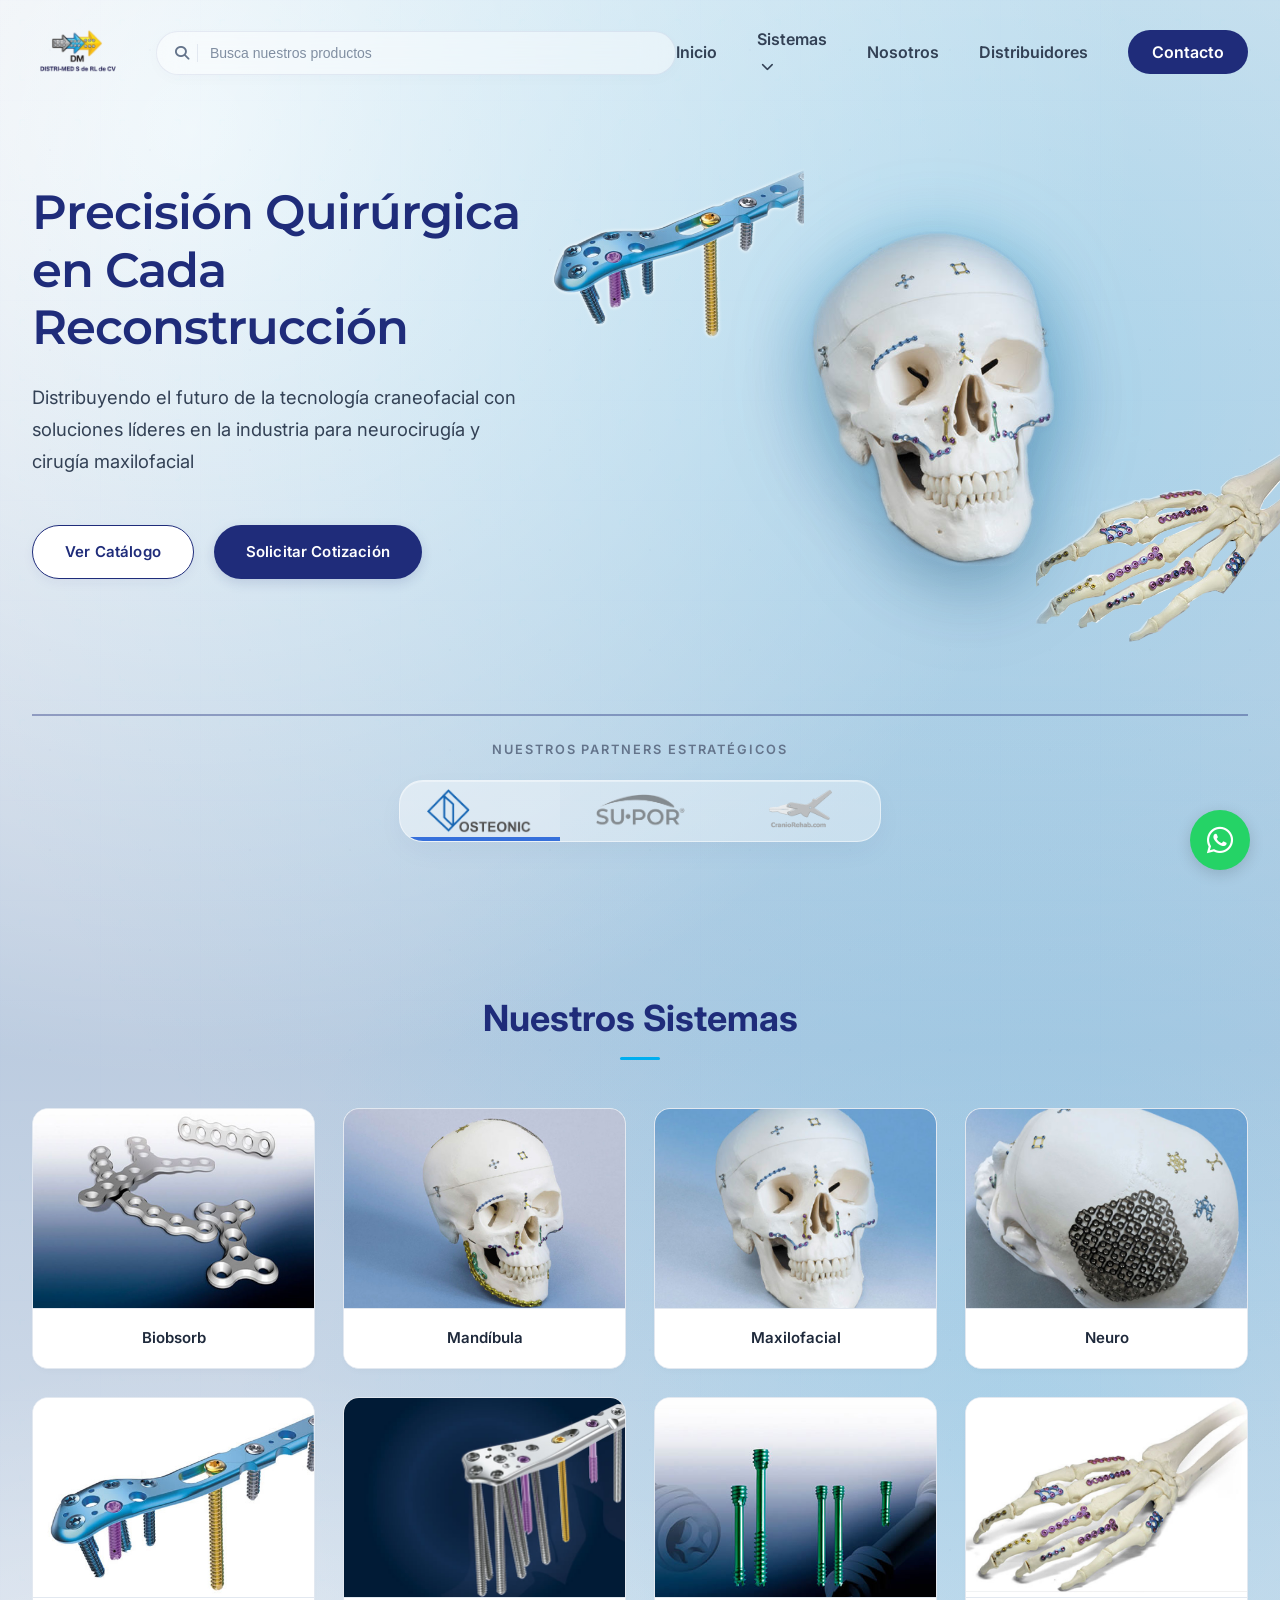
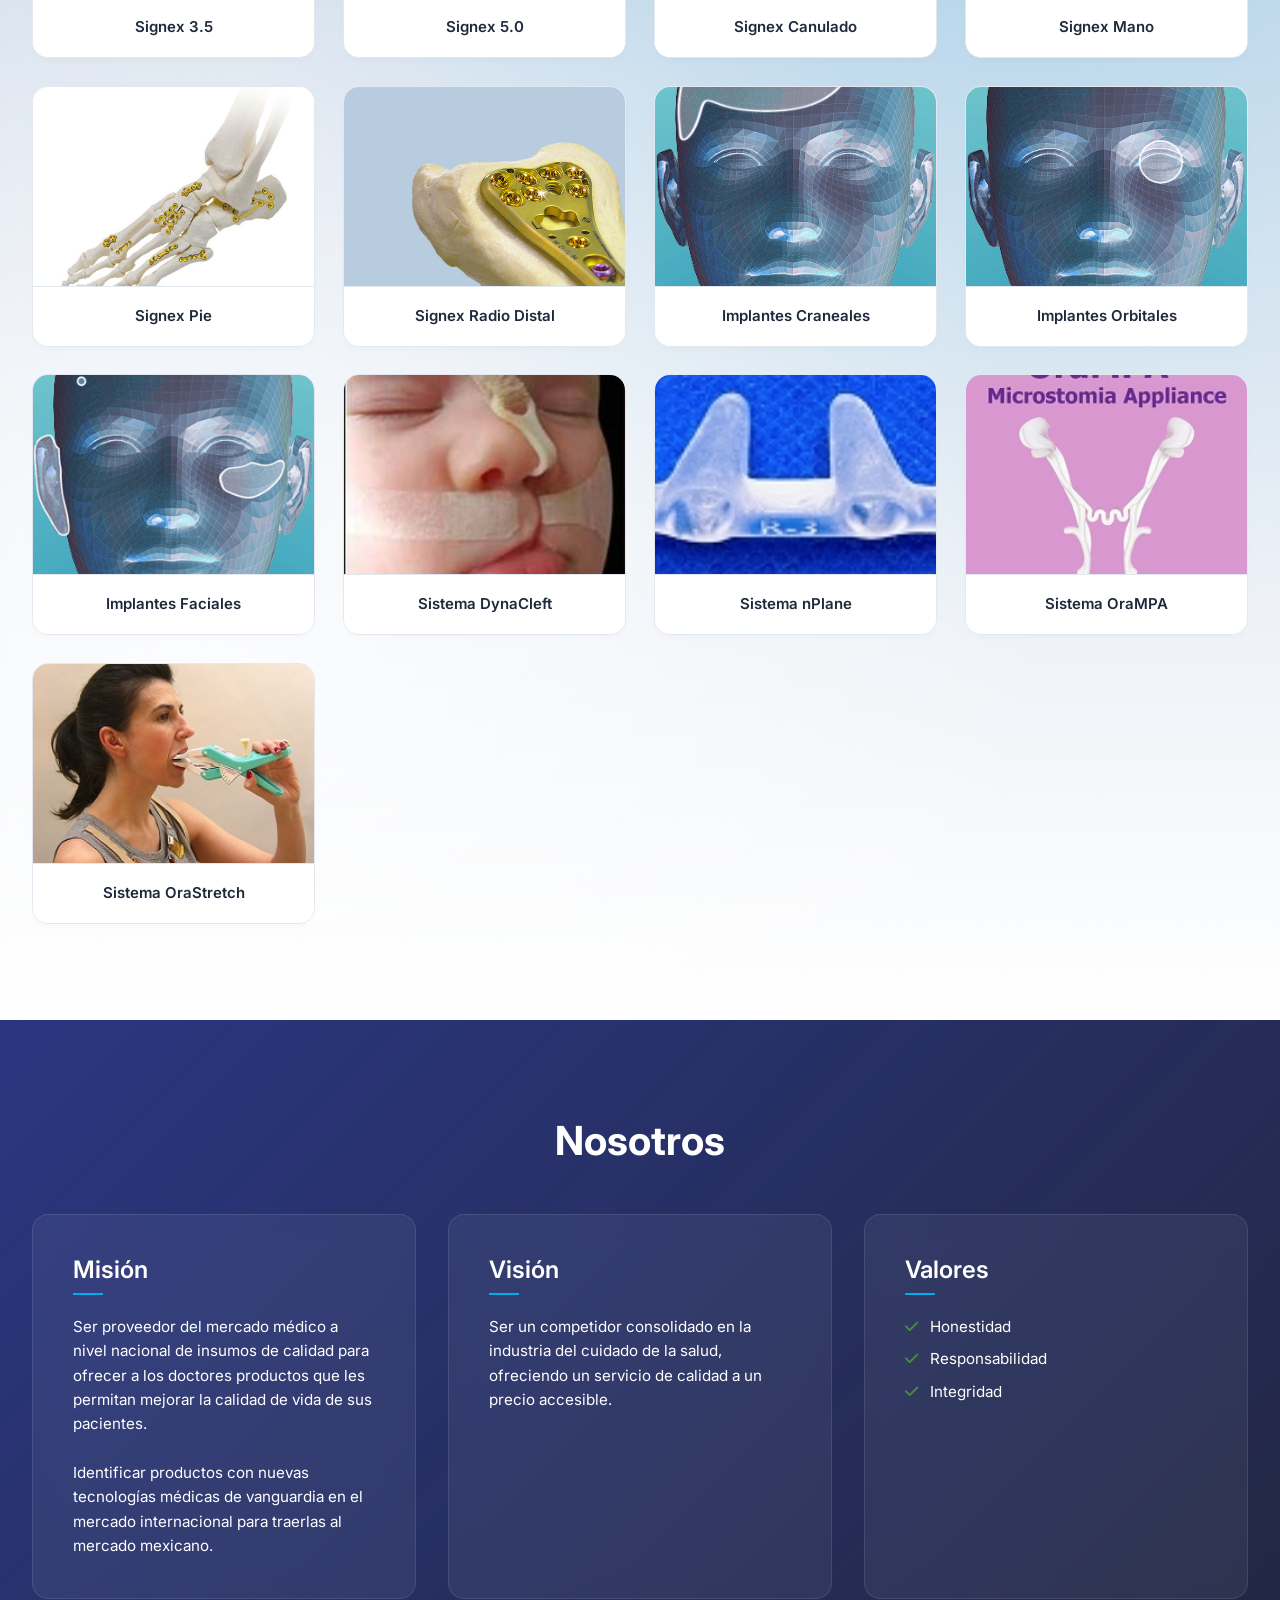
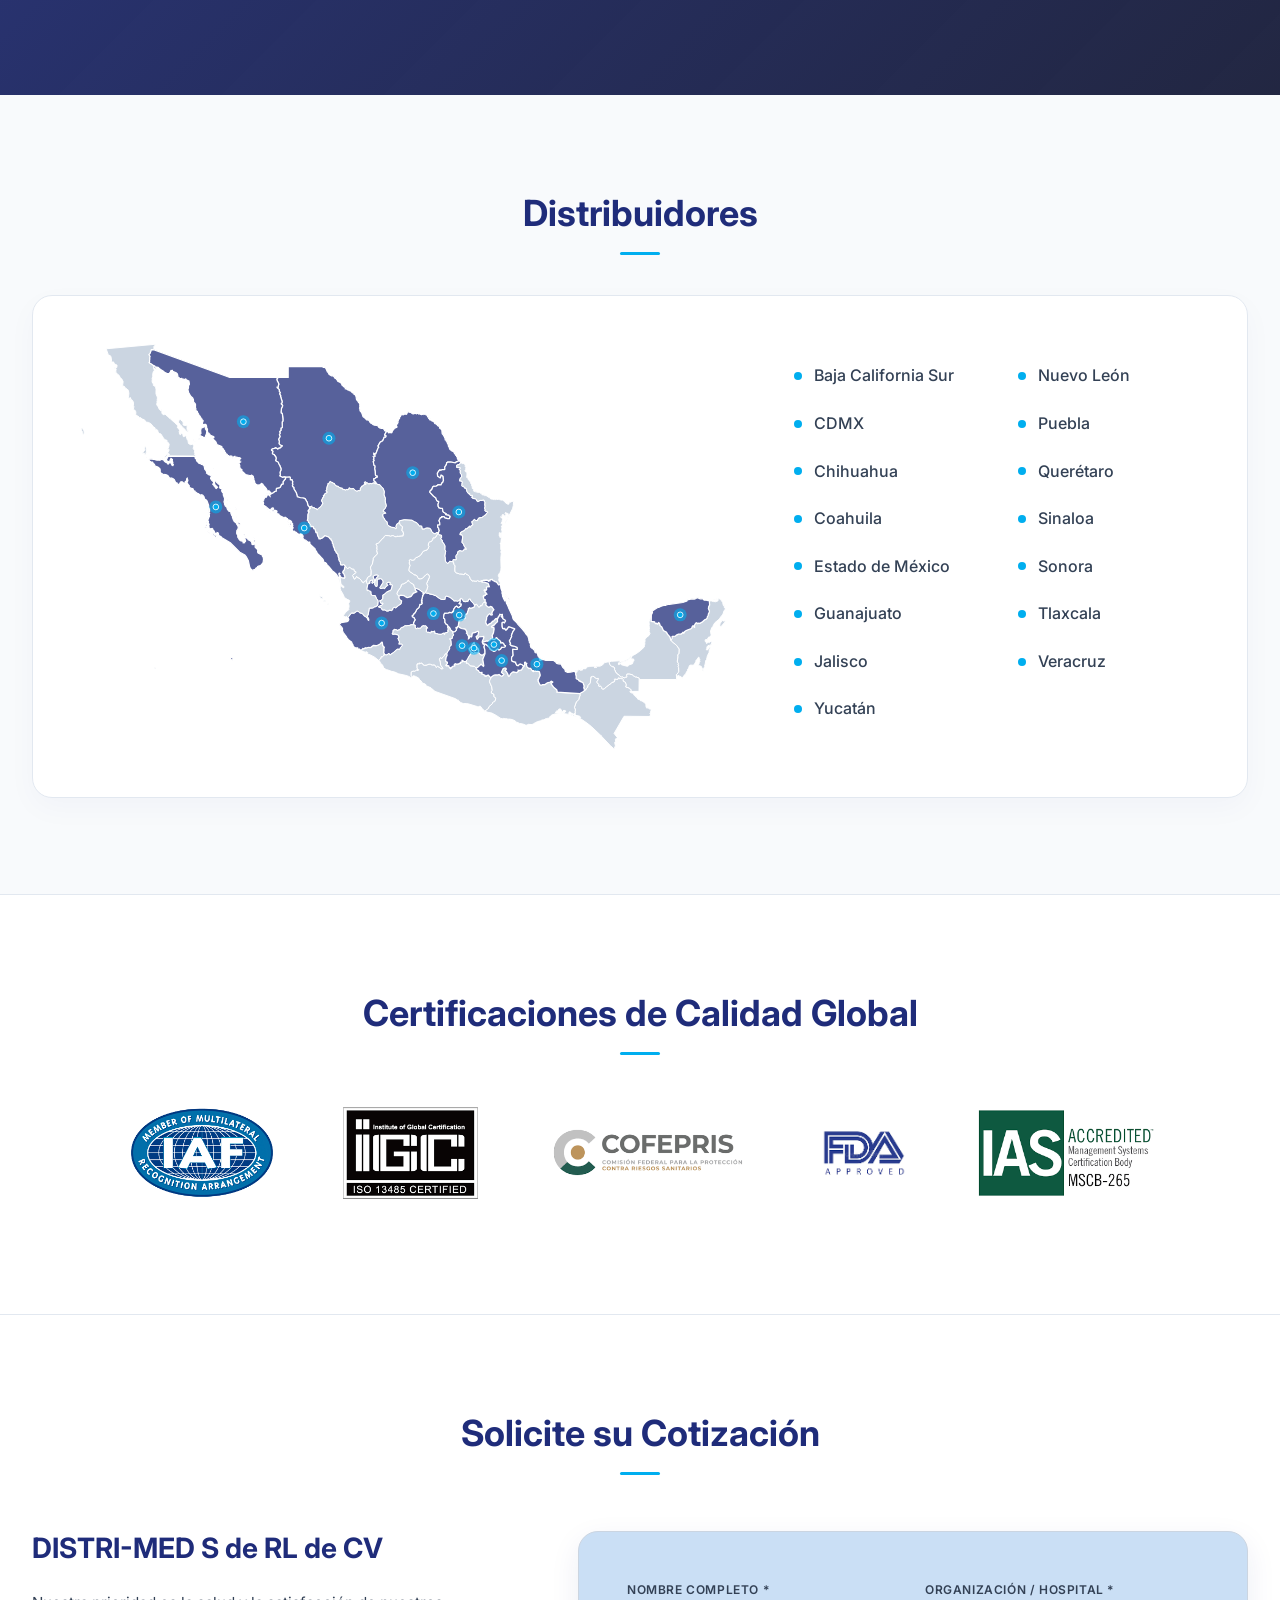
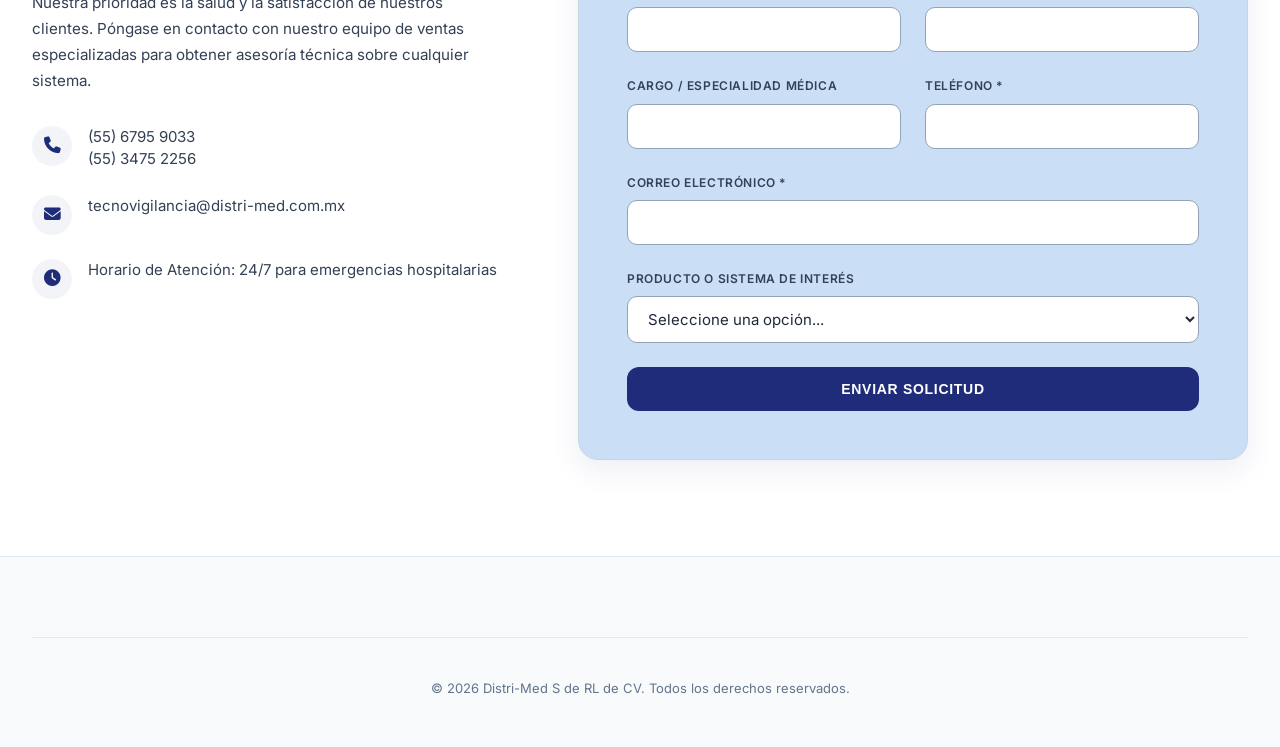
<file: index.html>
<!DOCTYPE html>
<html lang="es">

<head>
    <meta charset="UTF-8">
    <meta name="viewport" content="width=device-width, initial-scale=1.0">
    <title>Distri-Med | Soluciones Avanzadas en Sistemas Médicos</title>
    <!-- SEO Meta Descriptions -->
    <meta name="description"
        content="Distri-Med es el único importador en México de productos Osteonic. Sistemas de implantes quirúrgicos de alta tecnología: Neuro, Maxilofacial, Su-Por® y Craniorehab.">

    <!-- Google Fonts Inter -->
    <link rel="preconnect" href="https://fonts.googleapis.com">
    <link rel="preconnect" href="https://fonts.gstatic.com" crossorigin>
    <link href="https://fonts.googleapis.com/css2?family=Inter:wght@400;500;600;700&family=Montserrat:wght@200&display=swap" rel="stylesheet">

    <link rel="stylesheet" href="styles.css?v=5">

    <!-- Icons (for floating whatsapp and placeholders) -->
    <link rel="stylesheet" href="https://cdnjs.cloudflare.com/ajax/libs/font-awesome/6.4.0/css/all.min.css">
</head>

<body>

    <!-- 0. START FOOTER/NAV ARCHITECTURE (From Landing Page Creator principle 8) -->
    <nav class="main-nav">
        <div class="container nav-container">
            <a href="#" class="nav-logo">
                <img src="Brand logos/Distrimed logo.png" alt="Distri-Med Logo" class="nav-img-logo">
            </a>

            <!-- Interactive Product Search inside Header -->
            <div class="hero-search-wrapper nav-search-wrapper">
                <div class="hero-search-bar nav-search-bar">
                    <i class="fas fa-search search-bar-icon"></i>
                    <div class="search-divider"></div>
                    <input type="text" id="heroSearchInput" placeholder="Busca nuestros productos" autocomplete="off">
                </div>
                <div id="searchSuggestions" class="search-suggestions-dropdown" style="display: none;"></div>
            </div>

            <button class="mobile-toggle"><i class="fas fa-bars"></i></button>

            <ul class="nav-links">
                <li><a href="#">Inicio</a></li>
                                <li class="dropdown mega-dropdown">
                    <a href="#sistemas">Sistemas <i class="fas fa-chevron-down"
                            style="font-size: 0.8em; margin-left: 4px;"></i></a>
                    <div class="dropdown-menu mega-menu">
                        <div class="mega-menu-column">
                            <h3>Osteonic</h3>
                            <ul>
                                <li><a href="https://osteonic.com/spain/_products/biodegradable_cmf.php" target="_blank">Biobsorb</a></li>
                                <li><a href="https://osteonic.com/spain/_products/mandible_plating.php" target="_blank">Mandíbula</a></li>
                                <li><a href="https://osteonic.com/spain/_products/maxillofacial_plating.php" target="_blank">Maxilofacial</a></li>
                                <li><a href="https://osteonic.com/spain/_products/neuro_plating.php" target="_blank">Neuro</a></li>
                                <li><a href="https://osteonic.com/spain/_products/universal3.php" target="_blank">Signex 3.5</a></li>
                                <li><a href="https://osteonic.com/spain/_products/universal5.php" target="_blank">Signex 5.0</a></li>
                                <li><a href="https://osteonic.com/spain/_products/cannulated_screw.php" target="_blank">Signex Canulado</a></li>
                                <li><a href="https://osteonic.com/spain/_products/hand_plating.php" target="_blank">Signex Mano</a></li>
                                <li><a href="https://osteonic.com/spain/_products/foot_plating.php" target="_blank">Signex Pie</a></li>
                                <li><a href="https://osteonic.com/spain/_products/wrist_plating.php" target="_blank">Signex Radio Distal</a></li>
                            </ul>
                        </div>
                        <div class="mega-menu-column">
                            <div class="mega-menu-subcolumn">
                                <h3>Su-Por</h3>
                                <ul>
                                    <li><a href="https://poriferous.com/cranial-implants-porous-polyethylene/" target="_blank">Implantes Craneales</a></li>
                                    <li><a href="https://poriferous.com/orbital-implants-porous-polyethylene/" target="_blank">Implantes Orbitales</a></li>
                                    <li><a href="https://poriferous.com/facial-implants-porous-polyethylene/" target="_blank">Implantes Faciales</a></li>
                                </ul>
                            </div>
                            <div class="mega-menu-subcolumn" style="margin-top: 1.5rem;">
                                <h3>Craniorehab</h3>
                                <ul>
                                    <li><a href="https://www.craniorehab.com/dynacleft" target="_blank">Sistema DynaCleft</a></li>
                                    <li><a href="https://www.craniorehab.com/nplane" target="_blank">Sistema nPlane</a></li>
                                    <li><a href="https://www.craniorehab.com/orampa" target="_blank">Sistema OraMPA</a></li>
                                    <li><a href="https://www.craniorehab.com/orastretch" target="_blank">Sistema OraStretch</a></li>
                                </ul>
                            </div>
                        </div>
                    </div>
                </li>
                <li><a href="#nosotros">Nosotros</a></li>
                <li><a href="#distribuidores">Distribuidores</a></li>
                <li><a href="#contacto" class="nav-contact-btn">Contacto</a></li>
            </ul>
        </div>
    </nav>

    <div class="hero-sistemas-bg">
        <!-- 1. HERO (Interactive Surgical Grid + Highlight Brand Selector) -->
        <header class="hero">
        <div class="container hero-container">
            <div class="hero-left text-left fade-in-up">
                <h1 class="hero-headline">Precisión Quirúrgica<br>en Cada<br>Reconstrucción</h1>
                <p class="hero-subheadline">Distribuyendo el futuro de la tecnología craneofacial con soluciones líderes en la industria para neurocirugía y cirugía maxilofacial</p>

                <div class="hero-ctas">
                    <a href="#sistemas" class="btn btn-secondary">Ver Catálogo</a>
                    <a href="#contacto" class="btn btn-primary">Solicitar Cotización</a>
                </div>
            </div>

            <div class="hero-right fade-in-up" style="transition-delay: 0.2s;">
                <div class="hero-scene">
                    <div class="scene-glow"></div>
                    <div class="main-hero-visual">
                        <img src="" alt="Producto Destacado" id="mainHeroImg" class="main-implant-img">
                    </div>
                    <div class="glass-card card-secondary-1">
                        <div class="glass-card-inner">
                            <img src="" alt="Detalle de Producto 1" id="secImg1">
                        </div>
                    </div>
                    <div class="glass-card card-secondary-2">
                        <div class="glass-card-inner">
                            <img src="" alt="Detalle de Producto 2" id="secImg2">
                        </div>
                    </div>
                </div>
            </div>
        </div>

        <div class="container text-center hero-bottom">
            <!-- Brand Selector at bottom of Hero -->
            <div class="hero-brand-selector fade-in-up" style="transition-delay: 0.4s;">
                <span class="selector-title">Nuestros Partners Estratégicos</span>
                <div class="brand-tabs">
                    <div class="brand-tab active" data-brand="osteonic">
                        <img src="Brand logos/osteonic-distri-med-logo-241x100.png" alt="Osteonic Logo">
                    </div>
                    <div class="brand-tab" data-brand="supor">
                        <img src="Brand logos/supor_logo.png" alt="Su-Por Logo">
                    </div>
                    <div class="brand-tab" data-brand="craniorehab">
                        <img src="Brand logos/ChatGPT Image 28 feb 2026, 07_18_27 p.m..png" alt="Craniorehab Logo">
                    </div>
                </div>
            </div>
        </div>
    </header>

    <!-- SECTION REMOVED PER USER REQUEST -->

    <!-- 3. VALUE STACK (Category Overview Grid) -->
    <section class="section-padding categories" id="sistemas">
        <div class="container">
            <h2 class="section-title">Nuestros Sistemas</h2>

            <div class="category-grid">
                <a href="https://osteonic.com/spain/_products/biodegradable_cmf.php" target="_blank" class="category-item-img fade-in-up osteonic">
                    <img src="Nuestros sistemas photos/biobsorb.jpg" alt="Biobsorb">
                    <h4>Biobsorb</h4>
                </a>
                <a href="https://osteonic.com/spain/_products/mandible_plating.php" target="_blank" class="category-item-img fade-in-up osteonic" style="transition-delay: 0.1s">
                    <img src="Nuestros sistemas photos/mandibula.jpg" alt="Mandíbula">
                    <h4>Mandíbula</h4>
                </a>
                <a href="https://osteonic.com/spain/_products/maxillofacial_plating.php" target="_blank" class="category-item-img fade-in-up osteonic" style="transition-delay: 0.2s">
                    <img src="Nuestros sistemas photos/maxilofacial.jpg" alt="Maxilofacial">
                    <h4>Maxilofacial</h4>
                </a>
                <a href="https://osteonic.com/spain/_products/neuro_plating.php" target="_blank" class="category-item-img fade-in-up osteonic" style="transition-delay: 0.3s">
                    <img src="Nuestros sistemas photos/Neuro.jpg" alt="Neuro">
                    <h4>Neuro</h4>
                </a>
                <a href="https://osteonic.com/spain/_products/universal3.php" target="_blank" class="category-item-img fade-in-up osteonic" style="transition-delay: 0.4s">
                    <img src="Nuestros sistemas photos/Signex 3.5.jpg" alt="Signex 3.5">
                    <h4>Signex 3.5</h4>
                </a>
                <a href="https://osteonic.com/spain/_products/universal5.php" target="_blank" class="category-item-img fade-in-up osteonic" style="transition-delay: 0.5s">
                    <img src="Nuestros sistemas photos/signex 5.0.jpg" alt="Signex 5.0">
                    <h4>Signex 5.0</h4>
                </a>
                <a href="https://osteonic.com/spain/_products/cannulated_screw.php" target="_blank" class="category-item-img fade-in-up osteonic" style="transition-delay: 0.6s">
                    <img src="Nuestros sistemas photos/canulado.jpg" alt="Signex Canulado">
                    <h4>Signex Canulado</h4>
                </a>
                <a href="https://osteonic.com/spain/_products/hand_plating.php" target="_blank" class="category-item-img fade-in-up osteonic" style="transition-delay: 0.7s">
                    <img src="Nuestros sistemas photos/mano.jpg" alt="Signex Mano">
                    <h4>Signex Mano</h4>
                </a>
                <a href="https://osteonic.com/spain/_products/foot_plating.php" target="_blank" class="category-item-img fade-in-up osteonic" style="transition-delay: 0.8s">
                    <img src="Nuestros sistemas photos/Pie.jpg" alt="Signex Pie">
                    <h4>Signex Pie</h4>
                </a>
                <a href="https://osteonic.com/spain/_products/wrist_plating.php" target="_blank" class="category-item-img fade-in-up osteonic" style="transition-delay: 0.9s">
                    <img src="Nuestros sistemas photos/muñeca.jpg" alt="Signex Radio Distal">
                    <h4>Signex Radio Distal</h4>
                </a>
                <a href="https://poriferous.com/cranial-implants-porous-polyethylene/" target="_blank" class="category-item-img fade-in-up supor" style="transition-delay: 1.0s">
                    <img src="Nuestros sistemas photos/implantes cranieles.png" alt="Implantes Craneales">
                    <h4>Implantes Craneales</h4>
                </a>
                <a href="https://poriferous.com/orbital-implants-porous-polyethylene/" target="_blank" class="category-item-img fade-in-up supor" style="transition-delay: 1.1s">
                    <img src="Nuestros sistemas photos/implantes orbitales.png" alt="Implantes Orbitales">
                    <h4>Implantes Orbitales</h4>
                </a>
                <a href="https://poriferous.com/facial-implants-porous-polyethylene/" target="_blank" class="category-item-img fade-in-up supor" style="transition-delay: 1.2s">
                    <img src="Nuestros sistemas photos/implantes faciales.png" alt="Implantes Faciales">
                    <h4>Implantes Faciales</h4>
                </a>
                <a href="https://www.craniorehab.com/dynacleft" target="_blank" class="category-item-img fade-in-up craniorehab" style="transition-delay: 1.3s">
                    <img src="Nuestros sistemas photos/Captura de pantalla 2026-06-04 123459.png" alt="Sistema DynaCleft">
                    <h4>Sistema DynaCleft</h4>
                </a>
                <a href="https://www.craniorehab.com/nplane" target="_blank" class="category-item-img fade-in-up craniorehab" style="transition-delay: 1.4s">
                    <img src="Nuestros sistemas photos/nPlane.jpg" alt="Sistema nPlane">
                    <h4>Sistema nPlane</h4>
                </a>
                <a href="https://www.craniorehab.com/orampa" target="_blank" class="category-item-img fade-in-up craniorehab" style="transition-delay: 1.5s">
                    <img src="Nuestros sistemas photos/OraMPA.jpg" alt="Sistema OraMPA">
                    <h4>Sistema OraMPA</h4>
                </a>
                <a href="https://www.craniorehab.com/orastretch" target="_blank" class="category-item-img fade-in-up craniorehab" style="transition-delay: 1.6s">
                    <img src="Nuestros sistemas photos/OraStretch.jpg" alt="Sistema OraStretch">
                    <h4>Sistema OraStretch</h4>
                </a>
            </div>
        </div>
    </section>
    </div>

    <!-- 4. NOSOTROS (Misión, Visión, Valores) -->
    <section class=" section-padding stats-banner" id="nosotros">
        <div class="container stats-content">
            <h2 style="color: white; font-size: 2.5rem; margin-bottom: 3rem;">Nosotros</h2>

            <div class="stats-grid" style="text-align: left;">
                <div class="stat-item fade-in-up"
                    style="background: rgba(255,255,255,0.1); padding: 2rem; border-radius: 8px;">
                    <h3 style="font-size: 1.8rem; margin-bottom: 1rem;">Misión</h3>
                    <p
                        style="font-size: 0.95rem; text-transform: none; font-weight: normal; line-height: 1.6; opacity: 1;">
                        Ser proveedor del mercado médico a nivel nacional de insumos de calidad para ofrecer
                        a los doctores productos que les permitan mejorar la calidad de vida de sus pacientes.
                        <br><br>Identificar productos con nuevas tecnologías médicas de vanguardia en el
                        mercado
                        internacional para traerlas al mercado mexicano.
                    </p>
                </div>
                <div class="stat-item fade-in-up"
                    style="background: rgba(255,255,255,0.1); padding: 2rem; border-radius: 8px; transition-delay: 0.2s;">
                    <h3 style="font-size: 1.8rem; margin-bottom: 1rem;">Visión</h3>
                    <p
                        style="font-size: 0.95rem; text-transform: none; font-weight: normal; line-height: 1.6; opacity: 1;">
                        Ser un competidor consolidado en la industria del cuidado de la salud, ofreciendo un
                        servicio de
                        calidad a un precio accesible.</p>
                </div>
                <div class="stat-item fade-in-up"
                    style="background: rgba(255,255,255,0.1); padding: 2rem; border-radius: 8px; transition-delay: 0.4s;">
                    <h3 style="font-size: 1.8rem; margin-bottom: 1rem;">Valores</h3>
                    <ul style="list-style: none; padding: 0; font-size: 0.95rem; opacity: 1;">
                        <li style="margin-bottom: 0.5rem;"><i class="fas fa-check"
                                style="color: #4A8C3F; margin-right: 8px;"></i> Honestidad</li>
                        <li style="margin-bottom: 0.5rem;"><i class="fas fa-check"
                                style="color: #4A8C3F; margin-right: 8px;"></i> Responsabilidad</li>
                        <li style="margin-bottom: 0.5rem;"><i class="fas fa-check"
                                style="color: #4A8C3F; margin-right: 8px;"></i> Integridad</li>
                    </ul>
                </div>
            </div> <!-- End stats grid -->
        </div>
    </section>

    <!-- 4.5 DISTRIBUIDORES (Interactive Map of Mexico) -->
    <section class="section-padding distributors" id="distribuidores">
        <div class="container">
            <h2 class="section-title">Distribuidores</h2>
            
            
            <div class="map-container fade-in-up">
                <div class="map-wrapper">
                    <svg
	xmlns="http://www.w3.org/2000/svg"
	viewBox="0 0 793 498"
	aria-label="Map of Mexico"
>
	<path
		id="agu"
		aria-label="Aguascalientes"
		d="m 390.52786,309.79244 -2.34,-2.26 -0.07,-1.21 1.24,-2.87 3.33,-4.59 0.93,-3.24 1.07,-0.73 1.79,-0.38 3.47,-1.97 1.21,-0.92 0.39,-1.26 0.73,-0.17 0.77,1.39 1.33,1.34 4.44,2.63 0.59,2.44 1.14,2.04 0,0 0.26,0.59 -0.24,1.6 1.96,2.14 -4.28,1.97 -2.55,3.55 -0.72,0.5 -3.02,1.04 -1.26,0.06 -2.17,-1.02 -1.74,-1.41 -4.21,-0.38 z"
	/>
	<path
		id="bcn"
		aria-label="Baja California"
		d="m 106.48786,137.85244 -0.65,0 0,0 -0.76,0.12 0.13,0.44 -0.82,0.41 -0.68,0.01 -0.75,0.86 -0.29,-0.74 0.19,-0.78 3.08,-3.76 0.62,-0.15 0.06,0.97 -0.8,0.76 -0.02,0.52 0.69,1.34 z m -27.349998,-11.99 0.56,0.45 0.75,2.86 -0.25,1.02 0.38,2.42 -0.68,0.9 0.04,2.09 -0.62,-0.19 -0.54,0.33 -0.65,-0.31 -0.6,-1.42 -0.58,-0.18 -1,0.6 -0.37,-0.15 0.07,-0.78 2.73,-3.03 0.15,-0.68 -0.58,-1.61 0.51,-1.89 0.68,-0.43 z m 58.139998,-8.56 0.82,0.18 2.68,2.27 -0.54,0.47 -0.6,-0.96 -1.69,-0.95 -0.67,-1.01 z m 8.46,-1.5 0.34,0.64 -0.27,1.02 -1.16,0.04 -0.35,-1.56 1.44,-0.14 z m -142.8599978,-13.07 -0.64,1.32 0.15,1.03 1.31,1.2 0.23,2.9 -0.67,2.08 -0.75,0.23 -0.56,-1.47 0.21,-0.92 -0.56,-0.37 -0.07,-1.6 -1.24000002,-1.24 0.35,-1 -0.29,-0.96 0.74000002,-0.62 0.8,0.04 0.99,-0.62 z M 120.65786,92.442438 l -0.02,0.48 1.1,-0.48 0.02,0.32 0.93,0.26 1.27,1.64 0.77,0.39 1.06,2.21 -0.59,0.86 0.12,1.17 1.84,0.830002 2.9,-0.180002 0.34,0.300002 -0.17,4.33 0.62,1.71 1.2,0.37 -0.34,1.9 -2.96,-2.09 -1.72,-2.42 -2.56,-1.82 -0.96,-1.88 -1.37,-0.26 -0.24,-1.090002 -2.04,-2.47 -0.16,-0.86 0.77,-1.87 -0.21,-0.98 0.4,-0.37 z m -21.549998,-12.53 0.64,0.81 -0.45,0.14 -0.34,-0.36 0.15,-0.59 z m -9.92,-73.05 -0.85,0.51 -0.47,-0.4 -1.34,0.01 -0.6,2.05 -0.47,0.48 -0.05,1.34 -1.81,2.43 1.4,1.99 -0.62,1.83 0.29,1.14 -0.42,2.67 0.24,0.98 -0.6,0.98 0.96,0.95 0.92,0.13 3.82,2.76 0,0 -0.47,1.74 0.92,4 -1.12,1.46 -0.74,2.41 -0.08,3.53 -0.85,3.16 0.3,0.65 -0.25,2.22 0.62,2.21 1.37,1.26 -0.52,0.66 -0.02,0.65 2.84,1.84 0.59,3.53 -0.08,5.21 1.72,4.04 0.02,2.21 -0.35,1.3 0.21,0.82 -0.52,1.95 0.37,0.33 -0.65,2.16 1,2.06 0.62,0.38 1.73,4 1.23,0.61 0.3,0.9 0.96,0.15 0.64,0.89 -0.02,1.82 0.45,0.94 0.819998,0.32 0.44,0.72 1.17,0.12 0.34,-0.86 1.81,0.78 1.21,1.54 0.31,-0.06 0.96,1.18 0.94,0.48 0.68,1.13 1.62,0.83 2.09,2.34 1.52,0.83 0.11,0.61 1.44,0.69 1.98,2.47 1.44,1.170002 0.3,0.88 -0.73,0.85 0.01,0.48 2.08,2.55 0.79,1.64 -0.58,1.16 0.45,1.64 -0.33,0.25 0.81,1.69 0.82,0.1 0.53,-0.7 -0.41,-0.38 0.42,-0.62 0.48,0.27 0.47,-0.36 0.41,0.8 0.6,-0.12 -0.04,0.41 0.45,0.12 0.12,2.09 0.39,0.95 1.1,-0.03 1.31,-1.04 1.08,0.62 1.43,4.51 0.77,0.82 0.59,3.53 2.58,1.46 2.44,-0.59 0.48,0.36 0.07,0.73 0.81,-0.15 0.11,0.6 -0.36,0.48 0.25,0.66 -0.59,2.6 1.97,2.8 -0.47,2.03 0.62,1.45 -0.39,1.24 0.93,0.57 0.27,0.99 -0.3,2.49 0,0 -0.64,-1.71 -0.87,-0.26 0,0 -31.69,-0.11 0.23,-0.53 -0.35,-0.49 -0.05,-1.32 0.86,1.21 0.79,-1.39 -1.61,-0.41 -0.35,-1.72 1.52,-2.99 -0.42,-0.96 -0.88,0.53 -0.51,-0.49 1.28,-2.91 0.65,-3.16 -1.27,-2.19 -1.56,-0.63 -0.07,-2.03 -0.44,-0.43 -2.2,-0.1 0.01,-0.81 -0.45,-0.52 -1.54,-0.86 0.12,-0.59 -0.46,-1.17 -0.879998,-0.47 -0.56,-1.87 -0.46,-0.07 -0.23,-0.6 -0.96,-0.73 -0.97,-0.07 -0.17,0.33 -0.52,-1.09 -0.68,-0.44 -0.23,0.3 -0.54,-2.72 -0.64,-1.05 -1.06,-0.47 -0.64,0.34 -0.8,-0.98 -0.25,-1.35 -1.16,-0.55 -0.12,-0.37 -0.45,0.03 -3.43,-4.210002 -2.91,-1.5 -3.06,-0.4 -1.55,-2.51 -2.41,-1.18 -0.76,-0.03 -2,-1.92 -1.19,0.25 -2,-2.17 -0.89,-0.1 -1.88,-1.56 0.25,-2.52 -0.33,-1.5 -1.14,-1.62 -1.57,-0.58 0.62,-3.57 -0.54,-1.2 0.02,-4.19 -1.46,-2.55 -2.06,-1.24 0.19,-1.4 -0.82,-0.77 -0.23,0.4 0.5,0.94 -0.5,0.35 -0.46,-0.7 -0.53,0 0.58,1.34 -0.31,0.1 -1.06,-2.05 0.57,-5.32 -0.63,-3.55 -0.53,-1.05 -0.6,-0.08 -1.44,-1.26 -0.53,0.01 -2.3,-3.02 -1.55,0.2 -0.25,-0.46 0.74,-5.28 -1.38,-2.71 -2.09,-2.2 -1.85,-3.14 -1.29,-0.96 -0.68,0.08 -0.18,-1 -1.27,-0.92 -0.27,-0.72 -0.41,0.08 -0.12,-0.58 1.02,-0.52 -0.44,-0.9 0.47,-1.24 -1.17,-1.61 -0.33,0.14 -0.85,-1 0.45,-0.1 1.6,0.89 1.05,-0.96 0.19,-2.58 -0.4,-0.61 -1.26,-0.27 -0.57,-0.77 -1.15,-0.2 -0.41,-1.83 -0.48,-0.4 -1.23,0 -1.23,-1.18 -0.12,-3.02 -0.81,-2.83 -0.47,-0.75 -2.1,-0.71 -0.48,-0.56 -2.14,-5.9 0.04,-1.34 60.19,-5.54 -1.58,2.83 -0.67,0.19 0.5,1.79 -0.35,0.24 -0.3,1.52 z"
	/>
	<path
		id="bcs"
		aria-label="Baja California Sur"
		d="m 91.057862,397.56244 1.49,0.37 -0.48,0.42 -1.32,0.17 -0.12,-0.73 0.43,-0.23 z m 93.899998,-12.95 1.03,0.69 0.7,1.07 -0.01,1.76 -0.83,0.41 -0.44,-0.69 -1.15,-0.2 -0.81,-1.31 1.51,-1.73 z m 4.73,-12.33 0.23,0.65 -0.46,0.66 -0.29,-0.57 0.52,-0.74 z m 21.73,-135.15 2.79,4.59 0.44,1.91 -1.56,-0.29 -0.71,-1.05 -1.1,-3.81 0.14,-1.35 z m -51.48,-4.14 3.12,0.16 1.11,1.44 0.94,0.11 0.81,0.62 1.33,2.43 -0.35,0.83 -6.92,-5.03 -0.31,-0.34 0.27,-0.22 z m 40.73,-0.24 1.77,1.59 -0.93,2.03 -0.54,0.03 0.04,-0.83 -0.73,-0.26 0.12,-0.5 -0.46,-0.58 0.18,-0.67 -0.27,-0.46 0.82,-0.35 z m -0.86,-1.58 0.87,1.34 -0.59,0.33 -0.62,-0.36 -0.1,-0.78 0.44,-0.53 z m -7.78,-14.08 0.92,1.45 1.98,0.54 0.42,0.6 0.06,1.54 0.97,2.16 -0.47,0.09 -2.64,-2.04 -0.68,-2.02 -0.89,-0.9 0.33,-1.42 z m -35.67,-4.58 0.21,1.38 -1.1,3.4 0.11,3.08 -0.76,0.68 0.66,1.33 -0.33,1.14 -0.63,0.07 -0.31,0.53 0.16,0.72 1.14,1.27 -0.16,0.29 0.93,0.82 0.44,1.34 -0.67,1.1 0.92,0.78 1.25,1.81 -0.07,0.38 -1.06,-0.54 -0.05,-0.66 -1.78,-1.9 0.19,-0.53 0.57,0.08 0.22,-0.54 -0.12,-1.07 -0.8,-0.98 -1.33,-0.69 -1.22,0.37 -0.7,-0.45 -0.04,-0.58 0.41,-0.08 1.95,-5.17 1.97,-7.38 z m 36.07,-1.13 -0.45,1.2 -0.52,0.24 -0.15,-0.74 1.12,-0.7 z m -35.23,-4.93 -0.16,4.42 -0.37,1.37 -0.5,-0.35 1.03,-5.44 z m 0.06,-5.2 0.16,2.08 -0.17,2.51 -0.28,0.01 0.29,-4.6 z m 33.06,-0.92 0.31,3.3 -0.71,-0.44 -0.4,-1.4 0.8,-1.46 z m -6.54,-0.04 0.54,1.25 -0.33,0.51 -0.41,-0.2 -0.41,-1.41 0.61,-0.15 z m -0.66,-9.78 -0.5,1.02 0.4,1.67 -1.2,-0.74 -1.71,2.67 0,0.92 -0.56,0.55 0,0.68 -0.6,0.05 -0.13,-0.76 0.4,-0.45 0.18,-1.68 1.05,-1.74 -0.19,-1.46 0.98,-0.25 0.18,-0.43 0.64,0.4 1.06,-0.45 z m -5.19,-1.89 0.18,0.79 -0.45,0.05 -0.17,-0.54 0.44,-0.3 z m -49.09,-16.53 1.34,0.32 0.75,1.57 -0.96,-0.63 -1.97,-0.48 -0.12,-0.28 0.96,-0.5 z m 28.56,-14.77 1.06,1 -0.34,1.22 -0.62,-0.16 -0.5,-1.41 0.4,-0.65 z m 5.07,-5.51 0.42,0.05 0.28,0.62 -0.93,0.04 -0.18,-0.46 0.41,-0.25 z m -83.339998,-12.4 1.37,0.75 -0.1,0.53 -1.37,-1.02 0.1,-0.26 z m 26.709998,-1.56 0.65,0 0,0 0.41,0.41 0.29,-0.41 31.7,0.1 0,0 0.87,0.26 0.64,1.71 0,0 -0.07,0.5 1.29,1.03 0.4,1.96 1.08,1.29 0.42,-0.04 1.23,1.7 2.78,0.86 0.54,0.62 0.94,0.15 1.61,1.11 0.71,0.96 0.7,3.73 1.64,1.81 0.97,2.21 -0.41,0.76 2.6,2.1 2.54,0.65 0.47,0.57 0.93,-0.01 0.15,0.73 -0.57,0.03 -0.89,1.04 -0.23,1.58 1.68,2.42 0.9,0.46 0.04,0.46 0.92,0.66 0.33,1.37 -0.7,0.55 -0.47,1.29 1.17,0.73 0.29,1.17 1.08,0.66 0.69,1.69 1,0.75 1.55,-1.38 -3.45,-3.58 -0.23,-2.91 -0.68,-1.64 0.74,-0.47 1.85,1.4 0.67,1.09 1.35,0.93 0.47,0.75 2.16,1.37 -0.19,3.51 0.35,0.56 2.72,0.85 -0.6,1.63 0.04,1.24 1.15,1.88 0.71,0.31 0.22,0.5 0.07,1.14 -0.35,0.66 1.98,5.16 -0.58,0.94 0.1,1.35 -0.52,0.72 0.11,0.99 0.45,0.58 0.08,1.92 0.63,0.67 0.04,1.05 1.8,1.47 0.22,-0.17 0.8,3.11 1.84,2.4 2.56,0.31 -0.22,1.61 1.17,3.14 0.85,0.85 0.3,1.05 -0.3,0.17 0.38,1.53 0.62,0.81 -0.04,1 0.68,0.54 0.44,1.26 0.86,0.48 0.51,0.9 0.47,-0.13 0.76,0.62 0.25,1.3 1.61,2.21 0.67,2.08 -0.17,1.19 -0.74,1.77 -0.87,0.93 -0.22,3.09 0.22,1.04 1.05,1.39 0.13,2.88 1.06,1.24 0.69,1.57 1.54,1.35 4.34,0.95 1.21,-0.12 0.06,0.28 -1.28,0.5 -0.79,-0.65 -0.42,0.25 0.21,1.46 1.68,-0.13 -0.01,-0.78 1.21,-1.03 0.06,-0.98 -0.91,-2.2 0.28,-1.07 0.71,-0.45 1.56,0.21 0,0.78 1.06,0.62 0.42,1.12 2.15,0.99 2.06,1.58 0.71,3.23 1.2,0.3 2.6,-0.88 0.04,0.58 0.53,0.49 -0.7,0.86 0.07,2.03 3.24,3.16 -0.28,1.97 0.31,1.69 0.39,0.47 5.38,2.63 -0.31,0.81 1.43,2.07 -0.22,0.69 0.42,0.43 -0.51,4.39 -0.59,1.26 -1.87,2.31 -1.04,0.72 -2.2,0.54 -1.21,0.82 -0.02,0.75 -2.07,1.14 -0.53,1.04 -0.94,0.74 -0.93,0.04 -0.64,0.67 -1.15,0 -2.42,-2.01 -1.17,-2.77 -1.46,-7.1 -2.5,-4.57 -1.83,-2.44 -6.19,-3.28 -11.64,-11.53 -10.8,-6.54 0.12,-0.26 -1.16,-1.24 -1.55,-0.21 0.06,-0.48 -0.64,-0.07 -1.02,-2.97 0.28,-0.11 -0.47,-0.58 -0.99,-0.3 -0.1,1.14 -2.41,-0.2 -0.06,0.75 -0.6,-0.01 0.15,-1.48 -0.73,-2.01 -2.19,-2.41 0.27,-0.25 -0.56,-0.5 -0.68,0.27 0.13,0.44 -1.46,-0.24 -2.01,-0.97 -0.31,-0.69 0.54,-0.03 0.11,-0.76 -0.62,-0.4 -0.17,-0.78 0.65,-0.97 -0.27,-0.16 0.39,-0.72 -0.44,-0.13 0.24,-0.45 -0.42,-0.48 -0.57,0.92 0.29,0.76 -0.39,0.49 0.05,2.53 -0.73,0 -0.48,-1.15 0.77,-1.55 -0.65,-1.39 0.81,-0.45 0.74,-1.67 0.02,-0.96 -0.86,0.12 0.16,-1.89 0.87,-2.01 0.27,-1.77 0.71,-0.12 0.06,-2.45 -0.5,-0.11 0.06,-1.17 0.58,-0.44 -0.39,-0.33 -0.21,-1.07 0.3,-1 0.3,-0.05 0.13,-2.41 -0.13,-1.28 -0.8,-1.07 -0.34,-2.88 -2.03,-5.36 -0.94,-1.24 -1.93,-1.06 -0.87,-2.85 -1.64,-1.94 -1.58,-0.4 -0.19,0.66 -0.45,0.13 -3.19,-2.33 -0.69,-0.26 -0.67,0.28 -0.79,-1.19 -1.98,-1.4 0.01,-0.44 -0.63,-0.03 -3.59,-2.96 0.97,0.09 1.27,0.94 0.13,-0.24 -1.06,-0.77 -1.08,-0.32 -0.69,0.22 -2.27,-1.98 0.19,-0.19 -0.4,-0.5 0.38,-0.61 -1.73,-2.07 -0.94,-1.98 -0.36,1.05 -1.51,-0.7 0.31,-0.32 0.51,0.16 1.55,-1.56 0.42,-1.29 -0.82,-2.81 -0.6,0.65 -0.38,3.22 -0.56,0.49 -0.7,-0.23 -0.38,0.75 0.06,1.83 -0.45,0.05 -2.14,-1.33 -1.51,-0.26 0.21,-0.53 0.54,0.39 0.07,-0.38 -0.53,-0.2 -1.44,0.22 -0.8,0.89 -0.39,1.19 -0.63,0.28 -0.01,0.58 -0.71,0.4 -0.82,-0.26 -0.8,-0.52 -0.7,-1.41 -1.6,-0.4 -1.61,-3.69 -1.81,-1.34 -2.21,-0.57 -0.45,0.16 -0.18,0.55 -0.44,0.03 -1.28,-1.34 -1.1,-1.99 -1.08,-0.8 -1.22,-0.58 -2.02,-0.3 -0.75,0.66 -2.429998,-1.55 -0.51,0.41 -0.48,-0.26 0.06,-0.8 -0.62,-0.39 -0.53,0.11 -0.24,-0.37 -0.02,-3.52 -0.48,-1.57 -2.35,-1.91 -3.33,-1.21 -1.15,-2.25 -1.67,-1.25 -0.07,-1.02 -0.68,-0.46 -0.62,0.95 -0.77,-0.35 -0.31,-0.91 -1.03,-0.53 -0.56,0.27 -1.08,-2.81 -0.79,-0.78 0.8,-0.41 1.06,0.91 2.33,-0.22 1.52,0.23 0.36,0.5 1.37,-0.18 1.62,0.3 0.46,0.49 1.58,0.33 2.77,-0.23 0.59,0.35 2.44,-1.32 0.6,0.35 0.759998,-0.15 0.15,-0.6 -0.63,-0.04 1.1,-1.2 0.86,0.29 -0.52,2.48 0.76,1.26 1.5,1.2 1.27,0.37 1.35,1.2 -0.05,0.42 0.8,0.26 1.02,-1.07 0.06,-0.88 2.1,0.72 1.56,2.96 0.89,0.14 0.59,-1.17 -1.57,-1.62 0.12,-1.05 0.67,0.65 0.15,-0.41 -0.57,-0.45 0.27,-0.61 -0.46,-1.74 0.23,-0.9 -1.75,-1.44 -1.03,1.89 0.19,1.14 -3.18,1.21 -1.64,-1.24 0.24,-0.54 0.6,0.5 -0.74,-1.98 1.17,-1.74 -0.54,-0.48 0.21,-1.43 z"
	/>
	<path
		id="cam"
		aria-label="Campeche"
		d="m 671.96786,386.93244 0.5,0.79 -0.68,0.61 -0.54,0.22 -1.06,-0.57 -0.38,0.33 0.39,0.33 -1.66,1.34 -0.54,-0.67 -0.29,0.58 -2.12,0.86 -1.09,0.1 -0.54,-0.57 0.27,-0.32 2.42,-0.39 5.32,-2.64 z m 28.7,-53.46 -0.16,7.3 4.12,0.51 0.97,2.01 0.45,0.18 1.11,-0.35 0.94,0.99 0.48,-0.09 0.4,-1.01 0.79,-0.73 0.42,0.28 1.03,1.76 -0.11,0.91 0.57,1.04 1.83,1.17 1.98,4.46 3.86,2.1 1.17,2.49 3.17,3.58 0.79,3.44 0.44,0.46 0,0 1.34,1.81 5.3,4.25 3.41,4.67 -0.18,5.85 -1.17,0.66 -0.41,0.67 0.22,2.52 -0.8,5.13 0.17,1.27 0.99,1.24 0.15,0.71 -0.51,1.37 0.82,0.46 -0.57,1.67 0.47,1.38 0.28,4.7 -0.57,1.26 -2.44,2.83 0.25,2.46 0,0 -0.02,3.33 -45.94,-0.01 0,0 0.02,-1.64 -3.98,-1.58 -0.68,0.42 -0.77,-0.9 -1.56,-0.66 -1.64,-1.55 -3.65,-0.8 -2.79,0.13 -0.3,1.3 0.34,1.82 -0.3,0.72 -1.68,0.11 -1.29,0.64 -2.21,-1.12 -1.5,0.15 -1.31,-0.66 -0.87,-1.43 -3.47,-2.33 -1.22,-1.83 -1.08,-2.59 -0.45,-0.32 0.18,-1.97 -1.11,-1.42 -0.36,-0.16 -0.08,0.42 -0.53,0.13 -0.69,-1.06 -0.99,-0.05 -1.44,-1 -0.63,-0.91 -1.14,-3.72 0,0 3.13,-0.56 9.83,-0.61 0.88,1.41 1.49,0.8 -0.6,1.18 -0.27,-0.39 -0.31,0.34 -0.96,-1.28 -0.73,0.85 -0.68,-0.42 -0.24,0.18 0.17,0.72 -0.45,0.57 0.59,0.74 1.15,-0.25 -0.45,-1.12 0.79,0.04 0.28,0.46 0.57,-0.14 1.1,0.72 0.16,0.56 6.79,1.67 1.43,-0.13 0.16,-0.7 0.73,-0.7 4.45,-1.53 0.82,-2.92 0.63,-0.32 0.35,-1.32 -0.23,-0.7 -1.1,-1 -0.92,0.72 -1.15,-0.61 -0.29,-0.98 0.61,-0.47 -0.07,-0.79 0.97,-1.04 -0.77,0.19 -0.7,1.33 -0.76,0.72 -0.52,-0.05 -0.82,0.76 -0.12,0.56 -0.63,0.03 0,-0.24 2.5,-2.57 6.81,-3.66 4.79,-3.45 4.86,-4.53 0.47,-0.93 -0.08,-1.02 0.52,-2 -0.21,-2.17 0.67,-1.8 -0.51,-0.56 -0.04,-0.64 0.93,-1.14 0.19,-1.03 3.85,-2.86 1.41,-2.48 -0.98,-2.71 0.3,-1.37 -0.41,-1.28 0.38,-0.29 -0.39,-4.48 0.3,-0.78 -0.45,-3.4 1.34,-3.56 0.44,-3.02 1.14,-1.42 z"
	/>
	<path
		id="chp"
		aria-label="Chiapas"
		d="m 607.45786,458.00244 0.18,-0.64 0,0 -0.06,-0.41 0.4,0.01 0.76,1.15 -1.28,-0.11 z m -0.37,-4.01 -0.01,-0.78 0,0 -0.12,-2.12 0.52,-1.45 -1.25,-2.93 0.08,-0.85 2.19,-6.28 2.94,-2.62 0.8,-3.49 0.76,-1.02 -0.02,-2 0.34,-0.94 0,0 0.94,-1.13 1.95,-0.86 3.72,-2.89 0,0 2.53,-3.17 0.06,-1.61 1.39,-1.87 1.2,-0.79 0.59,-1.16 0.75,-7.08 1.66,-0.28 0.54,-0.61 2.14,0.85 1.39,1.69 0.77,0.35 2.79,-0.09 -0.35,1.69 -1.42,2.12 -0.14,0.58 0.38,0.93 2.07,2.18 -0.3,1.87 0.36,0.33 1.25,-0.06 0.44,-0.35 0.54,0.2 1.21,1.94 0.04,0.66 0.66,0.87 0.81,0.31 1.91,-0.84 2.42,-2.25 5.83,-4.27 0.57,-0.83 3.29,-1.19 0.39,-0.78 -0.41,-1.75 0.12,-0.37 0.43,0.08 -0.04,-0.44 1.77,0.48 1.95,-0.03 0.71,-1.84 1.45,0.37 -0.12,0.59 0.56,0.3 0.59,-0.44 1.19,0.18 1.21,-0.28 1.06,1.36 0.05,2.01 2.56,1.26 1.27,3.3 -0.75,2.66 4.34,1.2 0.19,0.83 1.31,0.37 1.1,1.79 -0.76,0.28 -0.53,1.03 0,0 -0.65,0.06 0.57,0.98 0.76,-0.04 0.98,1.12 0.83,-0.35 0.93,0.31 -0.02,0.83 0.53,0.74 0.63,0.26 0.33,0.96 1.12,1.16 1.05,0.23 0.3,1.03 1.38,1.37 0.11,0.64 1.34,0.4 0.53,0.62 0.27,-0.29 1.1,0.44 0.24,0.85 1.03,0 0.88,0.72 1.13,-0.08 0.04,0.55 2.14,1.25 1.38,2.18 0.35,3.22 0.82,-0.1 0.11,0.55 -0.67,0.23 0.23,0.4 0.76,-0.34 0.36,0.51 0.88,-0.31 0.57,0.63 0.57,-0.28 0.53,0.66 -0.15,0.49 1.71,0 0.38,0.59 0.12,0.58 -0.36,0.35 0.34,0.53 -0.33,0.88 -0.54,0.04 -0.18,0.64 0.36,0.35 -0.77,1.62 0.8,1.06 -0.67,0.44 0.56,0.29 -0.02,0.41 -0.64,-0.05 0.27,1.36 -32.14,-0.27 -12.25,21.07 3.87,5 -1,1.6 -0.85,-0.09 -0.35,0.72 0.13,2.49 -1.05,1.38 0.92,4.29 -0.73,1.17 -0.38,1.54 -0.86,0.71 -4.46,-4.06 -10.99,-11.58 -0.1,-0.85 -0.8,-0.19 -11.16,-10.52 -5.44,-4.29 -6.08,-4.22 -3.82,-1.84 0.28,-0.4 0.75,-0.06 0.29,0.61 0.63,-0.27 0.14,-0.48 -1.12,-1.84 -4.66,-1.01 -0.73,-0.91 -0.22,-1.31 z"
	/>
	<path
		id="chh"
		aria-label="Chihuahua"
		d="m 375.24786,107.48244 -2.26,4.16 0.02,0.35 1.71,0.61 0.01,1.04 -0.66,0.98 -0.84,-0.32 -0.7,0.34 -1.73,4.01 -1.41,1.11 -1.64,0.61 -2.27,3.78 -0.56,1.1 0.87,1.42 -0.94,1.38 -2.66,6.81 -0.6,0.38 -1.77,-0.71 -0.01,1.55 1.12,0.18 0.49,1.46 -0.34,0.48 -1.9,0.38 0.76,1.44 -0.06,0.83 -0.57,0.82 0.72,0.78 0.14,0.72 -1.09,1.16 0.81,4.52 1.13,0.5 0.24,0.83 0.09,1.06 -0.48,1.14 0.68,3.68 0.22,4.82 0.54,0.68 1.83,0.79 -0.41,1.54 -1.15,0.04 -1.07,1 -1.92,0.91 0.44,0.8 -0.1,1.31 2.15,1.9 1.08,1.83 0,0 -1.1,0.24 -1.15,-0.86 -0.51,0.68 -0.28,-0.17 0.44,-0.72 -0.79,-0.12 -3.21,1.05 -1.51,-0.57 -0.88,0.81 -1.43,-0.28 -0.68,-1 -1.43,-0.24 -1.38,-0.89 -0.73,0.32 -0.31,0.74 0.48,0.66 1.54,0.12 -0.07,1 -2.5,0.39 -1.15,1.52 -1.51,0.54 -1.89,3.08 0.24,1.34 -0.25,0.77 -0.44,0.24 -1.71,-0.2 -1.74,0.91 -0.98,-0.21 -1.72,-1.19 -1.95,-1.89 -2.54,0.24 -1.22,-0.33 -0.74,-0.68 -0.54,-0.04 -0.01,1.08 -1.6,0.7 -0.52,0.58 -0.57,0.09 -0.41,-0.54 -1.68,0.96 -0.23,-0.6 -1.56,-0.47 -1.27,0.25 -1.1,-1.89 -1.64,0.29 -0.76,-1.09 -0.98,0 -1.58,-1.36 -1.94,-0.23 -0.28,-0.58 -1.26,-0.71 -0.96,-1.94 -1.06,-0.23 -1.91,-1.23 -1.27,-0.06 -0.67,-0.89 -0.77,0.54 -0.21,1.29 -1.76,0.57 0.05,1.84 -0.63,0.47 -0.9,3.39 0.03,1.6 -0.9,1.53 0.15,0.46 1.12,0.5 -0.03,1.07 -0.33,0.58 -1.98,0.87 -0.86,0.87 0,1.36 -1,-0.16 -0.41,0.36 0.36,2.14 -0.92,0.26 -1.72,3.99 0.97,1.56 0.61,1.9 -2.12,3.42 -3.53,2.72 -1.23,1.61 -0.64,-0.28 -0.67,-1.21 -2.01,-0.33 -0.52,-0.86 -1.6,0.22 -1.08,-0.66 -0.31,-1.32 -2.31,0.78 -0.32,0.65 0,0 -2.14,-2.79 -0.59,-3.23 -2.89,-4.89 -2.36,-0.69 -3.19,-0.31 -3.81,-1.13 -1.22,-4.68 -3.11,-5.02 -0.07,-1.88 -1.42,-0.92 -0.32,-1.09 0.49,-2 -0.49,-0.82 0.4,-2.27 -1.06,-2.33 -1.22,0.25 -0.61,-0.24 -0.12,-2.9 -0.68,-0.38 -4.89,0.22 0,0 -1.76,-0.39 -2.02,0.62 -3.54,-1.84 0.02,-0.46 0.73,-0.42 -0.48,-3.44 1.25,-3.14 -0.04,-1.72 -1.63,-4.07 -0.97,-1.43 -0.63,-2.09 -2.81,-1.7 -0.52,-0.65 0.7,-2.45 -0.38,-1.66 -2.09,-2.98 -1.82,-0.74 -0.39,-0.69 0.59,-2.76 -1.56,-1.07 -0.19,-0.61 1.04,-1.39 2.53,-0.49 1.45,-0.85 0.77,0.14 1.77,1.31 0.5,-0.03 1.41,-1.05 1.14,-0.12 0.97,-1.22 0.93,-0.09 0.6,-1.19 -2.25,-0.86 -1.55,-1.81 0.42,-2.9 -0.83,-1.95 0.19,-1.04 1.48,-2.62 -0.8,-2.65 0.84,-1.28 -0.46,-2.55 1.49,-1.26 0.1,-2.69 1.38,-0.67 0.29,-0.51 -0.26,-5.670002 0.16,-0.9 0.8,-0.95 0.01,-2.6 -0.66,-6.22 -0.75,-0.96 -0.57,-0.02 -0.34,-1 0.59,-4.93 1.27,-2.57 0,-1.11 -1.45,-1.33 -0.16,-0.99 0.85,-0.52 0.28,-1.82 -1.94,-6.15 0.06,-1.19 -1.1,-1.46 -0.11,-0.81 0.67,-1.61 -1.04,-0.93 -0.09,-2.42 -2.73,-2.65 0.04,-0.61 1.57,-0.08 -0.02,-1.81 0.49,-1.27 -0.24,-1.6 -1.64,-2.84 -0.52,-1.92 0.94,-1.28 -1.05,-1.04 0,0 14.1,-0.04 0,-13.16 42.05,0 1,1.07 1.59,-0.13 1.01,0.56 0.87,1.03 1.75,4.03 0.76,0.41 1.13,2.37 3.2,1.96 1.81,0.18 1.25,0.8 0.59,1.48 0.57,-0.01 0.37,0.66 0.52,0 2.18,2.66 0.25,0.84 1.28,0.45 0.41,0.57 1.5,0.59 1.16,1 1.21,2.71 1.2,0.58 0.36,0.76 1.87,1.18 0.55,0.9 -0.17,0.47 0.98,0.16 1.46,1.01 0.28,-0.37 0.91,0.87 0.89,-0.25 0.21,0.62 0.4,-0.23 0.56,0.66 0.42,0.01 -0.11,0.44 1.2,0.19 0.8,1.35 0.85,0.53 0.91,-0.14 0.57,0.73 0.25,1.3 1.15,0.43 0.85,1.02 0.76,2.12 0.02,1.46 0.46,0.75 -0.19,0.85 1.11,0.73 -0.22,0.33 1.52,1.59 -0.08,0.53 1.36,1.1 0.46,1.59 -0.16,1.5 0.28,1 -0.49,2.07 0.36,0.21 -0.04,1.08 0.43,0.73 -0.31,0.41 0.27,1.07 1.08,0.93 1.14,1.91 1.31,3.91 3.45,2.74 0.4,0.83 1.13,0.62 0.53,-0.33 1.97,1 0.12,0.44 0.57,0.18 -0.12,0.63 1.22,1.72 1.44,0.56 1.39,1.31 1.97,0.9 3.01,0.420002 1.38,0.64 0.4,-0.16 0.22,1.28 0.4,-0.29 1,1.39 1.47,0.31 0.26,0.39 2.34,-0.02 2.11,2.09 -0.11,0.48 0.6,-0.07 0.49,0.75 z"
	/>
	<path
		id="coa"
		aria-label="Coahuila"
		d="m 463.90786,143.13244 -0.26,0.61 -1.09,0.79 -0.95,0.06 -1.92,1.3 -5.52,-0.92 -3.67,0.26 -1.13,0.63 -0.55,2.34 -1.69,2.6 -0.29,0.79 0.16,2.29 -0.63,0.49 -2.23,-0.12 -2.1,0.92 -1.19,-0.38 -1.19,1.04 -1.83,2.98 0.25,3.34 2.82,2.07 0.59,-0.05 0.7,-3.12 0.63,0.07 2.05,1.48 0.42,5.13 -0.84,2.24 -1.05,0.77 -1.14,2.19 -3.2,-0.04 -2.61,1.7 -3.51,0.28 -0.87,0.9 -1.04,2.73 -2.42,2.42 0.02,1.3 4.54,4.78 2.7,2.02 1.05,3.11 1.42,1.15 0.86,0.08 0.38,0.64 -0.99,2.9 0.24,2.47 0.84,1.78 1.11,0.14 0.84,0.66 2.13,0.08 0.35,0.36 0.56,3.41 0.82,0.85 3.28,1.88 -0.51,1.05 3.6,0.63 0.5,0.8 0.88,0.32 0.39,0.95 -0.75,0.89 -0.15,1.15 -0.34,0.2 -1.94,-0.03 -3.41,-0.88 -1.31,-1.53 -1.74,-0.17 -0.94,0.31 0.29,0.81 -1.79,0.57 -1.7,3.22 0.89,2.93 0.09,2.16 -0.2,0.39 -2.41,0.06 -0.16,0.37 0.29,0.83 -0.32,1.2 1.38,1.55 0.11,1.39 0.65,1.23 -1,3.26 0,0 -2.12,-0.47 -0.75,0.32 -0.18,0.78 -1.44,0.37 -2.09,-0.81 -1.37,-1.3 -1.92,-3.76 -1.25,-0.82 -2.96,-0.37 -2.27,0.51 -0.92,0.88 -2.83,-0.02 -0.62,-3.56 -1.16,-0.32 -1.47,0.41 -2.16,-3.07 -1.96,-1.66 -2.5,-0.97 -2.54,-1.71 -9.4,-0.61 -5.4,1.07 -0.63,0.53 -0.02,1.63 0,0 -3.05,2.03 -0.58,1.01 -0.51,2.14 0.5,1.72 -0.28,0.52 -0.69,0.21 -2.1,-1.35 -2.78,-0.16 -3.42,-1.59 -1.3,-1.2 -0.62,-0.86 -0.54,-3.12 -2.43,-1.93 -0.6,-1.74 -1.77,-2.12 -0.63,-3.15 1.36,-1.36 2.26,-0.45 -0.8,-1.23 -1.34,-0.26 -0.67,-0.82 0.09,-0.86 1.4,-2.15 1.06,-0.81 1.2,-3.11 -1.2,-4.47 -0.18,-1.99 0.41,-2.28 -1.68,-3.95 -0.17,-1.39 0.44,-2.93 -1.38,-3.97 -2.3,-2.13 -0.82,-1.21 -1.22,-1.18 -2.98,-0.79 -0.72,-0.63 0,0 -1.08,-1.83 -2.15,-1.9 0.1,-1.31 -0.44,-0.8 1.92,-0.91 1.07,-1 1.15,-0.04 0.41,-1.54 -1.83,-0.79 -0.54,-0.68 -0.22,-4.82 -0.68,-3.68 0.48,-1.14 -0.09,-1.06 -0.24,-0.83 -1.13,-0.5 -0.81,-4.52 1.09,-1.16 -0.14,-0.72 -0.72,-0.78 0.57,-0.82 0.06,-0.83 -0.76,-1.44 1.9,-0.38 0.34,-0.48 -0.49,-1.46 -1.12,-0.18 0.01,-1.55 1.77,0.71 0.6,-0.38 2.66,-6.81 0.94,-1.38 -0.87,-1.42 0.56,-1.1 2.27,-3.78 1.64,-0.61 1.41,-1.11 1.73,-4.01 0.7,-0.34 0.84,0.32 0.66,-0.98 -0.01,-1.04 -1.71,-0.61 -0.02,-0.35 2.26,-4.16 0,0 0.69,0.07 0.27,-0.63 0.42,0.08 -0.26,0.57 1.36,0.71 0.1,0.51 0.44,-0.45 0.34,0.4 1.61,-0.11 0.85,0.38 0.89,-0.36 0.51,-2.25 0.27,0.2 0.29,-1.06 0.82,-0.11 1.09,-1.72 0.02,-0.59 0.62,-0.25 0.37,0.29 0.99,-0.47 0.17,-0.71 0.63,0.22 0.46,-0.35 -0.2,-0.65 -0.8,-0.45 0.43,-0.810002 0.17,-1.76 1.03,-0.22 -0.08,-0.33 0.71,-0.91 -0.38,-0.25 0.05,-0.9 0.7,-1.25 -0.13,-1.05 0.74,-0.6 0.32,-1.55 0.54,0.13 0.07,-1.24 1.18,-1.1 -0.12,-0.42 0.69,-1.56 1.11,0.23 1.38,-0.59 0.63,0.32 0.86,-0.59 -0.08,-0.5 2.68,0.52 0.7,-0.64 0.41,-1.62 1.08,-0.99 1.4,0.32 0.01,0.39 2.13,0.35 1.61,1.42 1.4,0.17 0.5,-0.14 0.02,-0.33 1.03,-0.13 1.58,0.23 0.27,0.4 0.45,-0.39 2.05,-0.32 0.47,0.29 -0.06,0.54 0.78,-0.25 1.68,0.75 0.43,-0.19 0.37,0.32 0.41,-0.29 0.28,0.4 1.91,-0.56 0.08,-0.56 0.61,-0.5 0.19,1.49 1.98,-0.84 0.2,1.05 1.06,-0.53 0.23,0.21 -0.41,0.31 0.38,1.02 0.55,0.4 0.33,1.42 1.2,-0.21 0.38,0.59 -0.28,1.53 0.61,0.44 0.23,-1.33 0.31,-0.35 0.46,0.14 0.15,1.62 -0.49,1.07 0.3,0.34 1.91,0.18 0.56,1.05 2.21,0.49 1.3,2.52 1.64,0.75 1.43,1.03 0.3,0.800002 1.97,1.01 0.76,1.68 -0.24,0.42 2.38,1.79 0.4,0.88 0.35,3.74 0.46,1.22 0.74,0.07 0.66,2.01 0.68,0.11 0.34,0.61 0.1,1.32 0.61,0.6 0.19,2.13 1.31,0.64 0.02,0.81 1.25,0.77 -0.37,1.12 0.64,0.85 1.24,0.37 -0.12,0.41 -0.65,0.17 0.69,0.94 -0.23,1.37 1.5,2.4 -0.04,1.08 0.97,1.12 0.76,0.09 0.3,1.1 3.14,1.37 0.88,1.8 0.81,0.46 0.19,1.02 0.82,1.19 0.91,0.12 -0.02,1.09 1,1.01 -0.18,1.02 0.71,1.06 0,1.06 0.67,0.11 z"
	/>
	<path
		id="col"
		aria-label="Colima"
		d="m 372.56786,382.21244 -2.47,2.24 -1.02,-0.31 -0.38,0.28 0.03,1.79 -1.86,1.18 -0.68,1.7 0,0 -5.51,-4.36 -5.18,-2.77 -4.02,-1.36 0.14,-0.84 0.46,-0.05 0.15,-0.62 -0.45,-0.52 -1.1,-0.6 -1.84,0.94 -0.25,-0.63 -1.75,-0.74 -4.53,-1.21 0.33,-0.44 0.62,0.41 0.18,-0.26 -0.59,-0.22 0,0 1.92,0.05 1.48,-1.79 1.14,0.48 0.56,-0.11 0.48,-0.84 0.87,-0.58 0.55,0.4 3.77,-0.88 1.27,0.38 1.13,-0.29 3.1,-2.32 3.25,0.32 1.41,-0.21 3.22,-1.68 2.51,-2.41 0.61,0.13 0.48,2.89 -0.16,1.02 0.97,0.83 0.21,0.78 1.07,0.48 -0.5,1.8 0.07,3.12 -0.56,1.32 0.82,1.54 z"
	/>
	<path
		id="dur"
		aria-label="Durango"
		d="m 280.78786,200.80244 0.32,-0.65 2.31,-0.78 0.31,1.32 1.08,0.66 1.6,-0.22 0.52,0.86 2.01,0.33 0.67,1.21 0.64,0.28 1.23,-1.61 3.53,-2.72 2.12,-3.42 -0.61,-1.9 -0.97,-1.56 1.72,-3.99 0.92,-0.26 -0.36,-2.14 0.41,-0.36 1,0.16 0,-1.36 0.86,-0.87 1.98,-0.87 0.33,-0.58 0.03,-1.07 -1.12,-0.5 -0.15,-0.46 0.9,-1.53 -0.03,-1.6 0.9,-3.39 0.63,-0.47 -0.05,-1.84 1.76,-0.57 0.21,-1.29 0.77,-0.54 0.67,0.89 1.27,0.06 1.91,1.23 1.06,0.23 0.96,1.94 1.26,0.71 0.28,0.58 1.94,0.23 1.58,1.36 0.98,0 0.76,1.09 1.64,-0.29 1.1,1.89 1.27,-0.25 1.56,0.47 0.23,0.6 1.68,-0.96 0.41,0.54 0.57,-0.09 0.52,-0.58 1.6,-0.7 0.01,-1.08 0.54,0.04 0.74,0.68 1.22,0.33 2.54,-0.24 1.95,1.89 1.72,1.19 0.98,0.21 1.74,-0.91 1.71,0.2 0.44,-0.24 0.25,-0.77 -0.24,-1.34 1.89,-3.08 1.51,-0.54 1.15,-1.52 2.5,-0.39 0.07,-1 -1.54,-0.12 -0.48,-0.66 0.31,-0.74 0.73,-0.32 1.38,0.89 1.43,0.24 0.68,1 1.43,0.28 0.88,-0.81 1.51,0.57 3.21,-1.05 0.79,0.12 -0.44,0.72 0.28,0.17 0.51,-0.68 1.15,0.86 1.1,-0.24 0,0 0.72,0.63 2.98,0.79 1.22,1.18 0.82,1.21 2.3,2.13 1.38,3.97 -0.44,2.93 0.17,1.39 1.68,3.95 -0.41,2.28 0.18,1.99 1.2,4.47 -1.2,3.11 -1.06,0.81 -1.4,2.15 -0.09,0.86 0.67,0.82 1.34,0.26 0.8,1.23 -2.26,0.45 -1.36,1.36 0.63,3.15 1.77,2.12 0.6,1.74 2.43,1.93 0.54,3.12 0.62,0.86 1.3,1.2 3.42,1.59 2.78,0.16 2.1,1.35 0.69,-0.21 0.28,-0.52 -0.5,-1.72 0.51,-2.14 0.58,-1.01 3.05,-2.03 0,0 0.35,0.52 0.04,1.65 0.75,0.34 0.36,1.1 1.53,0.71 0.8,0.94 -0.81,4.9 1.21,0.45 1.02,4 -0.97,0.52 -0.02,0.41 0.5,0.37 -0.12,0.68 -6.07,0.58 -1.68,-0.23 -0.76,0.91 -2.66,-0.87 -1,-0.7 -1.12,-0.1 -2.25,0.8 -2.23,-0.7 -3.9,-0.27 -1.71,1.37 -0.47,1.34 -2.4,1.82 -2.07,2.83 -2.26,2.14 -2.4,0.72 -0.23,1.32 0.78,0.51 0.37,1.65 -0.31,1.68 0.37,1.89 -0.45,1.2 0.89,4.27 -2.8,2.42 -2.32,2.89 -0.09,1.88 -1.29,5.77 -0.61,0.37 -1.37,2.73 -0.08,1.28 0.85,3.09 -0.16,5.55 -0.25,0.63 -3.21,1.42 -1.01,1.51 -1.16,3.05 0,0 -2.94,1.3 -0.4,1.38 -0.48,0.03 -1.82,-1.11 -0.95,-2.07 -2.49,-2.39 -1.71,-0.43 -1.39,-1.76 -1.35,2.56 -0.81,0.85 -0.69,-0.03 -2.2,-4.58 1.69,-1.76 1.7,-0.87 0.6,-0.89 -0.12,-1.24 -1.15,0.03 -0.52,-0.37 -0.58,-2.46 -2.09,-0.16 -1.33,-0.6 -1.53,-1.75 -0.54,-0.03 -0.91,1.31 -1.68,0.35 -2.2,-2.64 0,0 -2.12,-2.18 -0.6,-0.06 -0.85,0.6 -2.04,-0.15 -0.61,-1.28 -0.13,-2.26 -1.22,-1.34 -0.74,-1.74 0.27,-0.93 -1.05,-2.92 -0.44,-2.81 -1.72,-1.65 -0.9,-1.98 -1.08,-1.21 -0.63,-2.95 -0.71,-1.06 -0.79,-2.59 0.26,-0.9 -1.03,-0.93 -0.09,-2.2 -1.74,-2.27 -0.14,-1.07 -1.08,-0.26 -0.89,-1.38 -1.45,-0.96 -4.04,-1.17 -0.67,1.04 -2.79,2.12 -1.33,0.19 -0.69,0.55 -0.7,-0.49 -0.84,0.18 -0.59,-1.96 -0.98,-1.41 -0.81,-4.12 -0.2,-0.25 -0.57,0.42 -0.57,-0.2 -1.21,-4.47 -1.32,-0.31 -0.89,-2.61 -2.3,-0.22 -0.53,0.44 -1.2,-0.96 0.33,-1.44 -1.2,-2.38 -0.75,-0.65 -0.48,-1.82 -1.01,-0.61 0.51,-1.96 0.09,-5.12 1.33,-3.21 -0.08,-0.68 -0.47,0.08 -0.6,-0.72 1.73,-2.22 1.19,-0.77 -0.15,-0.73 -0.73,0.16 z"
	/>
	<path
		id="gua"
		aria-label="Guanajuato"
		d="m 465.44786,314.42244 0.5,0.49 -0.11,2.06 -1.15,1.91 2.48,0.61 -0.04,1.17 -0.71,1.44 -1.45,0.67 -0.56,1.03 -1.1,0.17 -1.73,-1.75 -1.52,0.56 -2.25,3.34 0.1,1.45 -0.67,1.6 -0.82,-0.48 -0.22,1.1 -0.66,0.4 -2.72,-0.38 -1.5,0.71 -4.58,0.28 -0.72,1.41 -0.65,3.8 0.14,0.76 0.96,0.71 0.65,1.74 -0.01,2.71 1.09,1.86 2.02,1.41 0.72,1.67 0,0 -0.43,1.09 0.6,1.18 0.1,1.32 -0.51,1.75 0.67,0.05 -0.08,0.99 -1.18,1.15 -2.06,0.28 -0.73,0.79 -0.48,1.4 -0.62,0.18 0.33,-1.5 -0.5,-0.24 -1.94,0.48 -1.38,1.02 -3.44,-0.17 -2.58,-0.91 -1.3,-0.14 -0.61,0.29 -0.26,-0.1 0.21,-0.47 -0.46,-2.34 -2.21,0.6 -1.39,-0.44 -0.66,0.58 0.33,0.82 -1.22,0.52 -1.8,-0.74 -2.54,-0.24 -0.47,-0.5 -0.02,-3.24 -0.45,-1.73 1.04,0.52 0.63,-0.27 -1.34,-1.8 -1.09,-0.75 -1.43,0.24 -0.63,-0.39 -2.1,0.69 -2.01,2.8 -0.91,-0.3 -2.21,0.14 -0.48,-0.43 -1.18,0.7 -0.81,-0.09 -0.44,-0.45 -0.68,-2.85 0.36,-0.4 -0.57,-0.49 -0.55,0.07 -0.33,-0.54 -0.86,-0.05 0,0 0.38,-2.77 1.79,-3.43 -1.57,-2.87 -1.65,-0.43 -0.55,-1.31 2.01,-1.96 0.12,-0.83 1.81,-1.5 1.91,-3.95 2.49,-1.91 1.12,-2.71 -0.11,-0.65 0.52,-0.74 1.47,-0.09 0.43,-0.37 0.67,-1.37 -0.81,-0.47 0.58,-2.19 -0.7,-0.12 1.52,-5.53 -0.12,-0.7 1.2,-1.36 -0.74,-0.83 1.22,-1.29 0,0 0.97,0.63 0.81,-0.94 0,0 1.16,0.67 2.91,0.31 1.26,0.73 4.63,1.06 1.23,0.75 1.07,-0.04 4.97,3.72 2.74,1.43 2.75,-0.03 1.52,-0.61 -0.15,-1.12 0.62,-1.83 1.08,-0.73 3.89,1.28 3.15,2 0.27,0.69 0.48,-0.09 1.7,2.13 1.81,-0.17 0.39,-0.54 0.68,0.84 1.61,0.04 z"
	/>
	<path
		id="gro"
		aria-label="Guerrero"
		d="m 449.47786,379.54244 0.3,2.94 -1.05,1.92 -0.74,4.23 0.37,1.6 1.75,0.76 0.1,1.19 -0.25,0.72 -1.66,1.81 0.65,0.66 1.33,-0.27 1.51,0.33 0.22,1.08 1.57,1.96 0.04,-0.43 0.62,0.03 0.34,-0.39 0.19,0.37 1.98,-2.18 2.47,-0.58 -0.69,-1.38 0.35,-0.6 1.02,-0.49 0.79,0.43 3.51,-0.23 0.29,-0.58 0.88,-0.42 0.85,0.29 0.44,-1.56 1.76,-0.32 -0.36,-1.72 0.81,-0.05 0.91,1.08 1.98,0.67 0.82,-0.49 0.81,0.13 0,0 0.51,0.84 -0.65,1.12 0.44,0.35 1.08,-0.23 1.12,0.46 2.02,2.67 5.51,0.7 2.3,2.33 0,0 -0.05,1.23 1.35,1.18 1.34,0.62 1.22,2.25 2.99,-0.2 0.22,0.8 -0.83,0.97 4.21,1.78 0.12,1.07 1.4,-0.3 0.47,0.27 0.86,-0.86 1.55,-0.14 1.61,1.98 1.61,0.8 0,0 -1.74,3.95 -0.17,1.41 2.73,6.06 0.6,4.58 -0.92,0.83 -0.18,2.06 0.56,0.52 2.3,0.78 0.45,1.17 -0.11,1.91 0.27,0.59 1.16,0.25 0.42,0.54 0.36,1.56 -0.92,2.88 -0.91,0.92 -1.22,0.23 -0.93,0.67 -0.18,1.35 -4.11,3.59 -0.46,2.02 -4.64,3.54 0,0 -3.56,-3.61 -1.93,-2.51 -1.69,0.16 -0.33,0.56 -1.28,-0.19 -10.62,-3.2 -3.11,-0.65 -4,-0.04 -1.63,-0.53 -2.08,-1.09 -1.81,-1.48 -0.99,-0.26 0.62,-0.64 -0.23,-0.44 -0.98,0.04 0.19,0.43 -0.57,0.25 -1.11,-1.73 -0.88,-0.44 -26.59,-9.48 0.13,-0.58 -0.51,-0.64 -2.49,-1.75 -0.76,-0.98 -6.24,-2.63 0.23,-0.84 -0.91,-1.08 -0.81,-0.57 -2.18,-0.28 -0.1,-0.54 -1.05,-0.38 -0.76,-1.89 -1.86,-1.33 -1.37,-2.35 -3.81,-2.12 -2.2,-0.68 -1.37,0.18 -0.74,0.82 -0.53,-0.32 0,0 -0.82,-1.26 0.11,-3.93 0.76,-0.63 2.64,-0.82 0.86,0.25 1.46,-0.64 0.76,-0.77 1.62,0.37 0.82,-0.28 0.18,-0.32 -1.84,0.03 0.33,-0.9 -0.11,-1.23 -0.65,-1.41 0.58,-1.1 -0.63,-1.23 0.13,-0.34 0.64,-0.03 -0.47,-0.79 0.68,-0.39 0.62,0.14 -0.21,-0.46 0.56,-0.11 0.53,0.82 0.48,-0.77 -0.33,-0.41 1.06,-0.33 0.06,1.05 0.6,-0.38 0.29,0.38 0.15,-0.67 0.67,-0.24 1.13,0.03 1.21,1.9 2,0.91 3.46,-0.51 0.21,-0.46 2.03,-0.46 1.72,0.04 0.47,0.49 2.03,0.47 1.57,-0.19 1.13,0.28 1.18,1.66 0.08,0.82 0.64,0.13 1.42,-1.1 0.62,0.57 1.44,0.23 0.4,0.79 1.49,0.85 0.34,-0.42 0.4,0.3 0.27,1.06 0.81,-0.03 0.77,-1.01 -2.83,-3.79 -0.3,-3.14 -1.22,-4.24 0.47,-1.03 1.1,-0.85 0.42,0.04 0.57,1.57 2.44,-2.92 0.93,-0.53 1.09,-2.45 2.22,-1.41 z m 4.64,18.75 0.07,0.32 0.38,-0.34 -0.45,0.02 z"
	/>
	<path
		id="hid"
		aria-label="Hidalgo"
		d="m 496.62786,317.19244 0.84,0.17 0.3,0.75 -0.3,2.66 1.83,1.71 1.26,0.66 1.31,0.07 0.86,-0.9 2.03,0.62 2.53,3.42 -1.86,2.46 -0.63,2.21 0.56,1.06 -0.26,0.63 -1.45,0.23 -1.34,-1.39 -0.46,0 -2.39,2.16 -0.32,0.86 -0.65,0.54 -0.33,3.66 -0.58,1.3 -0.25,2.08 1.17,2.59 0.88,1.08 0.5,-0.22 1.33,-1.55 2.48,-1.16 1.88,-2.23 1.6,-0.73 2.14,-2.33 0.83,-0.35 1.46,0.95 0,0 0.07,3 -2.86,2.52 -0.91,1.38 -3.62,1.85 0.7,1.41 2.12,-0.48 0.46,2.19 -0.81,4.8 -1.54,3.08 0.7,4.73 0,0 -2.38,-0.5 -0.82,1.47 -1.45,1.21 -2.09,0.28 -1,-0.23 -5.01,1.71 0,0 -0.2,-1.41 1.84,-4.15 -0.17,-1.74 -5.81,0.61 -1.72,2.58 -0.24,0.21 -0.65,-0.32 0.02,-0.9 -0.87,-1.77 0.2,-0.52 0.91,-0.53 0.85,-0.08 1.11,-4.28 -0.47,-1.34 -0.6,-0.07 -2.73,1.39 -3.88,1.07 -0.53,3.75 -0.69,0.76 -2.13,-1.01 -0.17,2.24 -1.21,0.99 0.1,-2.49 -0.4,-1.34 -0.69,-0.65 -0.34,-1.25 -1.22,-1.26 0.7,-0.99 -1.51,-3.13 -0.64,-0.25 -0.13,-0.58 -4.65,-0.69 -2.63,-1.49 -1.18,-1.39 0,0 1.01,-6.54 1.58,-0.49 0.91,-0.68 2.93,-0.72 2.32,-1.61 -0.63,-2.02 1.15,-2.56 1.16,-0.42 0.81,-1.2 0.47,-2.21 0.83,-1.56 -0.27,-1.11 1.65,-1.43 1.21,0.71 4.11,-1.29 1.28,-3.13 0,0 2.26,-0.75 1.14,2.4 1.34,1.1 1.08,-0.04 1.35,-2.38 0.92,1.31 1.33,-2.96 1.58,-1.84 z"
	/>
	<path
		id="jal"
		aria-label="Jalisco"
		d="m 390.52786,309.79244 2.05,-1.12 4.21,0.38 1.74,1.41 2.17,1.02 1.26,-0.06 3.02,-1.04 0.72,-0.5 2.55,-3.55 4.28,-1.97 -1.96,-2.14 0.24,-1.6 -0.26,-0.59 0,0 3.54,0.91 2.13,1.14 2.67,2.35 2.09,0.75 0.28,0.39 0,0 -1.22,1.29 0.74,0.83 -1.2,1.36 0.12,0.7 -1.52,5.53 0.7,0.12 -0.58,2.19 0.81,0.47 -0.67,1.37 -0.43,0.37 -1.47,0.09 -0.52,0.74 0.11,0.65 -1.12,2.71 -2.49,1.91 -1.91,3.95 -1.81,1.5 -0.12,0.83 -2.01,1.96 0.55,1.31 1.65,0.43 1.57,2.87 -1.79,3.43 -0.38,2.77 0,0 -2.8,0.01 -2.14,1.04 -1.71,-0.17 -1.33,0.46 -1.68,-0.13 -1.07,0.34 -2.06,1.64 -1.06,-0.08 -1.01,1.05 -0.94,0.33 -0.28,1.43 -2.97,0.73 -0.23,0.81 -0.44,0.04 -1.05,-1.3 -2.47,-0.45 -0.3,1.15 -0.93,-0.2 -0.36,0.27 -0.02,2.35 -0.89,1.51 0.5,0.84 0.5,0.05 0.45,-0.56 2.27,0.28 3.21,0.94 0.66,0.64 0.61,2.21 -0.33,0.81 -0.93,0.74 1.91,4.2 -0.63,2.59 3.36,-0.07 0.61,0.68 0.06,1.56 -2.36,2.5 -0.85,2.31 -2.31,-0.58 -1.37,0.72 -4.02,3.58 -2.2,1.21 -1.59,1.74 -0.29,0.09 -1.26,-1.76 -0.53,-0.1 -2.22,1.7 -1.55,-0.3 -1.66,0.41 0,0 -0.05,-1.96 -0.82,-1.54 0.56,-1.32 -0.07,-3.12 0.5,-1.8 -1.07,-0.48 -0.21,-0.78 -0.97,-0.83 0.16,-1.02 -0.48,-2.89 -0.61,-0.13 -2.51,2.41 -3.22,1.68 -1.41,0.21 -3.25,-0.32 -3.1,2.32 -1.13,0.29 -1.27,-0.38 -3.77,0.88 -0.55,-0.4 -0.87,0.58 -0.48,0.84 -0.56,0.11 -1.14,-0.48 -1.48,1.79 -1.92,-0.05 0,0 -0.56,-0.53 -0.63,0.09 -0.08,-0.51 -0.66,0.26 -0.49,-0.3 -0.85,0.13 0.01,-0.64 0.51,-0.55 -0.13,-0.46 -0.89,-0.29 -0.23,0.43 -0.93,0.19 -2,-1.07 -1.89,-1.72 0.36,-0.72 -0.37,-0.73 -0.84,-0.47 0.09,-0.85 -0.45,-0.22 -0.22,-1.49 -0.76,-0.74 -0.84,-0.03 0.04,-0.36 -2.83,-2.11 -0.26,-0.73 -1.43,-1.51 -0.4,-1.11 -3.92,-5.33 -1.12,-2.32 0.21,-2.21 -0.34,-1.22 -0.68,-0.24 -0.13,-0.6 -2.24,-2.34 -0.46,-1.65 1.05,-0.51 0.95,-1.13 7.41,-1.16 1.5,-1.1 0.66,-1.61 -0.31,-0.97 -1.28,-1.06 0,0 4.45,-5.62 1.17,-0.45 2.33,0.47 3.19,-2.44 1.25,-0.21 1.5,0.73 1.21,1.43 3.08,0.78 2.66,3.01 1.08,0.56 2.3,2.12 0.67,0.78 0.5,1.55 0.51,0.32 0.03,-1.46 -1.18,-1.46 0.29,-0.35 -0.73,-0.75 -0.37,-1.53 0.45,-0.64 0.82,-0.18 1.5,-8.51 4.04,-0.23 0.95,-0.4 0.97,-0.97 1.71,-0.28 2.25,-1.28 0.4,-0.82 0.4,-4.22 -0.24,-1.48 -1.39,-1.24 -1.74,-4.29 -4.5,-0.6 -0.85,-1.61 -0.11,-2.72 -0.53,-0.48 -1.11,-0.09 -1.2,-1.16 -1.65,0.52 -0.46,-3.02 1.24,-4.89 -0.18,-0.48 0,0 1.08,-1.21 1.35,0.34 0.36,-3.03 3.1,-1.17 0.53,0.37 -1.05,3.24 0.27,0.49 1.8,-1.14 1.03,-1.18 -0.16,-1.43 -1.74,-3.84 0.11,-0.79 2.16,-1.53 2.66,-0.38 1.81,1.01 -0.17,0.91 -1.1,0.82 -1.45,1.87 -1.69,4.22 -0.04,3.32 1.21,1.78 1.16,0.17 0.38,-1.16 0,-7.04 0.63,-0.57 3.43,-0.67 1.42,0.51 1.4,1.32 0.6,1.93 -0.04,1.16 -3.78,6.17 -0.09,0.45 0.58,0.66 1.93,0.02 0.69,-0.8 1.27,0.2 0.71,0.52 0.9,-0.44 0.93,-1.73 2.39,-1.89 -1.24,-1.03 0.31,-1.87 1.88,-0.73 2.17,0.17 0.41,0.86 -0.76,1.51 0.5,0.44 2.15,0.14 0.51,0.38 -0.7,3.47 -1.19,2.91 -0.74,0.69 -1.26,0.2 -3.28,1.68 -1.77,1.73 -2.92,2.07 0.18,1.79 -0.33,2.47 -1.62,1.88 -1.79,0.46 0.85,2.48 0.93,0.54 1.02,-0.49 0.67,0.14 0.34,0.58 -0.1,1.02 -1.17,1.12 -4.04,1.81 0.17,0.5 2.5,0.62 0.75,0.81 0.75,1.7 0.94,0.49 2.26,-0.19 2.9,1.61 0.99,-0.48 0.88,0.07 0.22,-0.56 1.34,-0.26 1.71,0.43 0.11,-0.37 1.47,-0.52 0.33,-2.02 0.63,-0.54 1.37,-0.49 1.52,0.5 3.58,-2.91 2.29,-1.4 0.96,-1.31 0.48,-2.69 -2.78,-1.78 -0.65,-1.85 z"
	/>
	<path
		id="cmx"
		aria-label="Mexico City"
		d="m 488.38786,379.24244 -0.95,-0.02 -2.35,0.75 -0.91,-0.8 -0.63,0.12 -1.3,1.09 -1.33,-1.17 -1.33,0.24 0,0 -2.63,-4.38 -0.09,-0.98 3.17,-2.75 0.55,-1.98 2.24,-2.46 0.33,0.36 -0.05,1.06 1.57,1.92 0.48,1.55 2.14,1.79 0.32,1.48 0.47,-0.38 0.23,0.49 0.35,1.58 -0.47,1.67 z"
	/>
	<path
		id="mex"
		aria-label="México"
		d="m 454.56786,398.27244 -0.38,0.34 -0.07,-0.32 0.45,-0.02 z m 8.86,-51.68 1.17,1.4 2.64,1.49 4.64,0.69 0.13,0.58 0.64,0.26 1.51,3.12 -0.7,1 1.22,1.25 0.34,1.25 0.69,0.65 0.4,1.34 -0.1,2.49 1.21,-1 0.17,-2.24 2.13,1.01 0.69,-0.77 0.53,-3.75 3.88,-1.08 2.73,-1.38 0.59,0.06 0.47,1.34 -1.11,4.28 -0.85,0.08 -0.91,0.52 -0.21,0.52 0.87,1.78 -0.01,0.89 0.64,0.32 0.24,-0.2 1.72,-2.58 5.82,-0.61 0.17,1.74 -1.84,4.15 0.19,1.42 0,0 0.97,1.82 0.76,-0.24 0.52,0.6 0,0 0.39,1.82 -0.56,0.61 -0.04,1.09 1.04,3.63 0.12,4.4 0,0 -0.89,0.18 -2.61,2.06 -2.55,-0.94 -0.93,-1.59 -0.98,-0.83 0,0 -0.19,-0.83 0.47,-1.67 -0.35,-1.58 -0.23,-0.5 -0.47,0.38 -0.31,-1.48 -2.14,-1.8 -0.48,-1.54 -1.57,-1.92 0.05,-1.06 -0.33,-0.36 -2.24,2.46 -0.56,1.98 -3.17,2.75 0.1,0.98 2.62,4.38 0,0 -3.95,6.3 -0.45,1.43 -1.56,1.84 -0.24,1 0,0 -0.81,-0.13 -0.82,0.49 -1.98,-0.67 -0.91,-1.08 -0.81,0.05 0.36,1.72 -1.76,0.32 -0.44,1.56 -0.85,-0.29 -0.88,0.42 -0.29,0.58 -3.51,0.23 -0.79,-0.43 -1.02,0.49 -0.35,0.6 0.69,1.38 -2.47,0.58 -1.98,2.18 -0.19,-0.37 -0.34,0.39 -0.62,-0.03 -0.04,0.43 -1.57,-1.96 -0.22,-1.08 -1.51,-0.33 -1.33,0.27 -0.65,-0.66 1.66,-1.81 0.25,-0.72 -0.1,-1.19 -1.75,-0.76 -0.37,-1.6 0.74,-4.23 1.05,-1.92 -0.3,-2.94 0,0 0.56,-0.38 0.23,-1.13 1.5,-1.83 1.1,-2.39 -0.28,-0.98 0.76,-1.78 0.43,-0.6 0.67,-0.12 0.3,-0.62 -0.44,-5.18 -0.57,-0.47 -0.96,-1.95 1.51,0.1 1.44,-0.5 0.29,-0.51 0.28,-2.06 1.33,-1.7 -0.04,-0.61 -0.87,-0.82 0.08,-2.43 0,0 2.55,-0.31 1.92,-2.01 -0.29,-1.73 -0.54,-0.96 0.24,-0.31 0.88,0.6 0.65,-0.13 -0.21,-0.72 0.3,-0.63 1.15,-0.72 z"
	/>
	<path
		id="mic"
		aria-label="Michoacán"
		d="m 408.26786,344.95244 0.86,0.05 0.33,0.54 0.55,-0.07 0.57,0.49 -0.36,0.4 0.68,2.85 0.44,0.45 0.81,0.09 1.18,-0.7 0.48,0.43 2.21,-0.14 0.91,0.3 2.01,-2.8 2.1,-0.69 0.63,0.39 1.43,-0.24 1.09,0.75 1.34,1.8 -0.63,0.27 -1.04,-0.52 0.45,1.73 0.02,3.24 0.47,0.5 2.54,0.24 1.8,0.74 1.22,-0.52 -0.33,-0.82 0.66,-0.58 1.39,0.44 2.21,-0.6 0.46,2.34 -0.21,0.47 0.26,0.1 0.61,-0.29 1.3,0.14 2.58,0.91 3.44,0.17 1.38,-1.02 1.94,-0.48 0.5,0.24 -0.33,1.5 0.62,-0.18 0.48,-1.4 0.73,-0.79 2.06,-0.28 1.18,-1.15 0.08,-0.99 -0.67,-0.05 0.51,-1.75 -0.1,-1.32 -0.6,-1.18 0.43,-1.09 0,0 1.55,0.99 1.22,1.92 -0.18,0.75 3.29,3.04 0,0 -0.08,2.43 0.87,0.81 0.03,0.62 -1.33,1.7 -0.28,2.05 -0.29,0.52 -1.43,0.49 -1.52,-0.1 0.96,1.96 0.57,0.47 0.43,5.18 -0.3,0.62 -0.66,0.11 -0.44,0.6 -0.76,1.79 0.28,0.98 -1.1,2.39 -1.5,1.83 -0.23,1.13 -0.56,0.39 0,0 -2.25,1.38 -1.09,2.46 -0.93,0.53 -2.44,2.92 -0.57,-1.57 -0.42,-0.04 -1.1,0.85 -0.47,1.03 1.22,4.23 0.3,3.15 2.83,3.79 -0.77,1.01 -0.81,0.02 -0.27,-1.06 -0.4,-0.3 -0.34,0.41 -1.48,-0.84 -0.4,-0.79 -1.44,-0.23 -0.62,-0.57 -1.41,1.1 -0.65,-0.12 -0.08,-0.83 -1.18,-1.66 -1.13,-0.27 -1.57,0.19 -2.03,-0.47 -0.47,-0.5 -1.72,-0.04 -2.03,0.46 -0.21,0.46 -3.46,0.5 -1.99,-0.91 -1.21,-1.9 -1.13,-0.03 -0.66,0.25 -0.15,0.67 -0.29,-0.38 -0.6,0.38 -0.06,-1.06 -1.06,0.34 0.32,0.4 -0.48,0.77 -0.53,-0.82 -0.56,0.11 0.21,0.46 -0.62,-0.14 -0.68,0.39 0.47,0.79 -0.64,0.03 -0.13,0.34 0.63,1.23 -0.58,1.1 0.65,1.4 0.11,1.23 -0.33,0.9 1.84,-0.02 -0.18,0.31 -0.82,0.28 -1.62,-0.37 -0.76,0.78 -1.47,0.64 -0.86,-0.25 -2.63,0.82 -0.76,0.63 -0.11,3.93 0.82,1.27 0,0 0.19,0.76 -1.28,0.53 -2.96,-1.46 -4.05,-1.21 -7.91,-1.73 -5.13,-2.39 -3.78,-0.7 -4.95,-1.86 -0.52,0.23 -3.81,-2.32 -1.77,-4.11 -2.87,-2.23 0.36,-0.84 -1.56,-1.89 0,0 0.68,-1.7 1.86,-1.18 -0.03,-1.79 0.38,-0.28 1.02,0.31 2.47,-2.24 0,0 1.66,-0.41 1.55,0.3 2.22,-1.7 0.53,0.1 1.26,1.76 0.29,-0.09 1.59,-1.74 2.2,-1.21 4.02,-3.58 1.37,-0.72 2.31,0.58 0.85,-2.31 2.36,-2.5 -0.06,-1.56 -0.61,-0.68 -3.36,0.07 0.63,-2.59 -1.91,-4.2 0.93,-0.74 0.33,-0.81 -0.61,-2.21 -0.66,-0.64 -3.21,-0.94 -2.27,-0.28 -0.45,0.56 -0.5,-0.05 -0.5,-0.84 0.89,-1.51 0.02,-2.35 0.36,-0.27 0.93,0.2 0.3,-1.15 2.47,0.45 1.05,1.3 0.44,-0.04 0.23,-0.81 2.97,-0.73 0.28,-1.43 0.94,-0.33 1.01,-1.05 1.06,0.08 2.06,-1.64 1.07,-0.34 1.68,0.13 1.33,-0.46 1.71,0.17 2.14,-1.04 z"
	/>
	<path
		id="mor"
		aria-label="Morelos"
		d="m 479.58786,379.45244 1.33,-0.24 1.33,1.17 1.3,-1.09 0.63,-0.12 0.91,0.8 2.35,-0.75 0.95,0.02 0,0 0.98,0.83 0.93,1.59 2.55,0.94 2.62,-2.06 0.89,-0.18 0,0 -2.76,7.08 1.27,7.84 -0.55,0.72 -2.76,-2.64 -0.51,0.12 -0.8,1.26 -1.16,0.64 -0.61,0.99 -2.77,1.9 0,0 -2.3,-2.34 -5.51,-0.69 -2.02,-2.68 -1.13,-0.45 -1.07,0.23 -0.44,-0.36 0.65,-1.12 -0.5,-0.83 0,0 0.24,-1.01 1.56,-1.84 0.44,-1.43 z"
	/>
	<path
		id="nay"
		aria-label="Nayarit"
		d="m 304.00786,319.19244 0.16,0.81 -0.79,0.37 -0.46,-0.71 0.42,-0.46 0.67,-0.01 z m -5.18,-4.35 1.56,0.44 0.4,0.56 -0.51,0.38 -0.15,0.76 -2.29,-0.87 -0.4,-0.53 1.39,-0.74 z m -5.42,-5.3 2.62,0.7 0.4,0.44 -0.06,0.59 0.77,0.78 -0.21,0.87 -0.6,0.37 -2.37,-1.27 -0.54,-1.38 -0.01,-1.1 z m -0.44,-2.1 0.36,1 -0.51,0.23 -0.24,-0.83 0.39,-0.4 z m 24.72,-21.4 0.58,1.44 -0.17,1.35 0.55,0.48 -0.21,0.67 0.94,6.35 -0.6,0.03 -0.18,-0.4 -0.75,-4.16 -1.96,-4.49 0.28,-0.25 1.1,1.77 0.76,-0.25 -0.74,-2.17 0.4,-0.37 z m 7.2,-12.79 2.2,2.64 1.68,-0.35 0.91,-1.31 0.54,0.03 1.52,1.75 1.33,0.6 2.09,0.16 0.58,2.47 0.52,0.37 1.15,-0.03 0.12,1.24 -0.59,0.89 -1.7,0.87 -1.69,1.76 2.2,4.58 0.69,0.03 0.81,-0.85 1.35,-2.56 1.39,1.76 1.7,0.43 2.49,2.39 0.96,2.07 1.81,1.12 0.48,-0.04 0.4,-1.38 2.94,-1.3 0,0 0.21,2.77 0.42,0.96 0.73,0.43 0,0 0.18,0.48 -1.25,4.89 0.46,3.02 1.66,-0.52 1.2,1.15 1.11,0.09 0.53,0.48 0.11,2.72 0.85,1.62 4.5,0.6 1.74,4.29 1.39,1.24 0.24,1.47 -0.4,4.22 -0.4,0.83 -2.25,1.28 -1.72,0.28 -0.97,0.97 -0.96,0.4 -4.04,0.23 -1.5,8.51 -0.82,0.18 -0.45,0.64 0.38,1.53 0.73,0.75 -0.29,0.35 1.18,1.46 -0.04,1.46 -0.51,-0.32 -0.5,-1.55 -0.68,-0.78 -2.3,-2.12 -1.08,-0.55 -2.66,-3.01 -3.08,-0.79 -1.21,-1.43 -1.5,-0.73 -1.25,0.22 -3.19,2.43 -2.33,-0.46 -1.17,0.45 -4.45,5.62 0,0 -1.22,-1.75 -0.47,-0.08 -0.88,0.73 -3,-0.99 0.77,-0.63 0.92,-2.15 0.36,0.09 0.87,-1.57 1.21,-0.8 0.88,-1.17 0.15,-0.84 1.02,0.35 1.14,-1.62 -0.28,-0.98 0.5,-3.15 -0.65,-2.83 1.39,-2.69 -0.21,-1.25 -0.74,-0.84 -0.93,0.31 -4.66,-3.17 -1.43,-3.57 -2.97,-5.06 -0.73,-2.66 0.18,-3.21 0.8,-0.38 0.46,1.19 0.6,0.1 0.31,0.8 1.98,0.97 0.3,-1.52 -1.02,-0.71 -0.25,0.25 -0.35,-0.75 -1.02,0.34 -0.19,-0.57 0.38,-0.35 -0.07,-0.61 -0.45,-0.06 -0.33,0.42 -0.33,-0.3 0.13,-0.7 -0.52,-0.97 -0.21,-3.39 -0.3,-0.57 0.19,-0.85 -0.58,-0.39 0.25,-0.68 -0.63,-2.11 0.33,-0.17 0,0 2.1,1.24 3.46,0.57 0.36,-0.89 -0.23,-2.04 -0.4,-0.36 -0.21,-1.33 -1.31,-1.3 -0.45,-1.3 0.33,-1.02 1.69,-2.1 0.56,-3.41 0.9,-0.62 z"
	/>
	<path
		id="nle"
		aria-label="Nuevo León"
		d="m 466.82786,145.86244 -0.65,0.34 -1.28,1.73 -2.78,0.8 -0.62,0.69 0.27,0.79 -0.35,1.07 0.6,0.45 4,0.19 0.05,0.88 -1.17,1.42 1.27,0.87 -0.22,2.46 0.24,1.38 1.15,1.13 0.42,3.19 -1.64,1.39 -0.81,2.39 0.13,1.12 1.47,-0.05 1.25,0.66 0.52,0.78 -0.47,1.29 -0.23,3.22 0.8,0.82 0.88,-0.37 0.67,0.4 0.84,1.9 1.88,0.22 1.24,4.14 1.82,2.49 1.41,-0.13 -0.06,1 1.17,1.62 0.69,0.09 0.75,-0.73 0.63,0.05 0.18,0.6 -0.36,0.73 0.76,1.34 -0.89,0.33 0.82,0.46 0.37,0.65 3.28,0.46 0.65,0.59 1.19,2.34 0.95,0.54 2.66,-1.53 1.07,0.15 3.38,-0.69 0.69,0.45 0.14,1.47 0.79,1.01 -0.3,3.35 0.59,1.52 -0.47,0.77 -0.2,2.07 0.69,1.57 -0.41,0.8 0.99,0.83 1.99,0.63 0.4,0.26 0.03,0.52 -1.54,1.58 -0.59,1.37 -1.25,0.62 -1.36,1.44 -0.78,0.08 -0.99,1.13 -4.38,0.85 -0.99,1.14 -0.75,2.03 -2.8,-0.22 -0.61,-1.17 -0.51,-0.04 -1.46,1.97 -1.26,0.41 -0.25,0.4 0.6,2.24 0.67,0.36 -0.38,1.67 -0.9,0.09 -0.92,0.69 -0.47,1.6 -1.12,0.45 -0.38,-1.52 -0.38,0.13 -0.36,1.04 -1.15,0.47 -1.12,1.6 -1.76,-0.1 -1.3,2.13 -2.87,1.27 -1.99,1.35 -0.69,2.1 0.22,0.28 1.83,-0.09 1.26,2.62 -0.86,6.77 1.77,2.09 1.4,3.64 1.37,0.77 0.76,2.34 -2.25,-0.44 -0.36,0.1 -0.34,1.51 -1.76,0.97 -0.71,0.15 -2.55,-0.68 -2.31,1.23 -0.66,2.81 -1.48,1.77 -0.33,0.96 0.39,2.84 -0.21,1.77 -3.09,-0.38 -0.8,0.68 0.55,1.35 -0.43,0.77 0,0 -3.9,-0.74 -2.34,2.8 -1.5,-0.72 -1.24,-1.47 -0.56,-1.65 -0.25,-4.09 -0.51,-1.27 1.15,-5.6 -0.11,-0.89 -0.97,-1.46 0.21,-4.37 -0.88,-2.25 -2.48,-3.13 0.13,-1.43 -1.79,-1.71 -0.29,-0.81 1.2,-1.57 0.05,-0.33 -0.69,-0.26 0.48,-1.57 -1.39,-0.5 -1.05,0.19 -1.72,-2.32 0,0 0.55,-0.42 0,0 1,-3.26 -0.65,-1.23 -0.11,-1.39 -1.38,-1.55 0.32,-1.2 -0.29,-0.83 0.16,-0.37 2.41,-0.06 0.2,-0.39 -0.09,-2.16 -0.89,-2.93 1.7,-3.22 1.79,-0.57 -0.29,-0.81 0.94,-0.31 1.74,0.17 1.31,1.53 3.41,0.88 1.94,0.03 0.34,-0.2 0.15,-1.15 0.75,-0.89 -0.39,-0.95 -0.88,-0.32 -0.5,-0.8 -3.6,-0.63 0.51,-1.05 -3.28,-1.88 -0.82,-0.85 -0.56,-3.41 -0.35,-0.36 -2.13,-0.08 -0.84,-0.66 -1.11,-0.14 -0.84,-1.78 -0.24,-2.47 0.99,-2.9 -0.38,-0.64 -0.86,-0.08 -1.42,-1.15 -1.05,-3.11 -2.7,-2.02 -4.54,-4.78 -0.02,-1.3 2.42,-2.42 1.04,-2.73 0.87,-0.9 3.51,-0.28 2.61,-1.7 3.2,0.04 1.14,-2.19 1.05,-0.77 0.84,-2.24 -0.42,-5.13 -2.05,-1.48 -0.63,-0.07 -0.7,3.12 -0.59,0.05 -2.82,-2.07 -0.25,-3.34 1.83,-2.98 1.19,-1.04 1.19,0.38 2.1,-0.92 2.23,0.12 0.63,-0.49 -0.16,-2.29 0.29,-0.79 1.69,-2.6 0.55,-2.34 1.13,-0.63 3.67,-0.26 5.52,0.92 1.92,-1.3 0.95,-0.06 1.09,-0.79 0.26,-0.61 0,0 0.75,-0.17 0.24,0.93 0.77,0.25 z"
	/>
	<path
		id="oax"
		aria-label="Oaxaca"
		d="m 543.86786,396.11244 1.17,-2.18 0.3,-0.96 -0.49,-0.74 0.05,-0.86 0.65,-0.61 1.15,1.16 1,0.35 -0.58,1.27 0.61,2.74 0.64,0.9 1.96,1.55 1.3,-0.38 1.39,0.81 1.02,1.89 1.38,0.09 -0.54,0.9 0.7,0.35 2.47,-0.78 1.43,0.52 1.15,-0.19 2.03,0.48 0.52,0.44 1,3.79 -0.22,1.25 -0.81,1.12 -0.99,2.57 -0.72,0.68 0.34,0.72 -0.17,1.18 2.17,4.42 1.96,0.58 1.26,-0.65 2.87,-0.17 3.01,-2.1 3.66,-0.92 1.21,-1.09 0.42,0.07 1.37,0.84 -0.18,0.68 -1.49,0.66 -0.23,1.13 3.36,4.41 3.45,2.79 -0.01,0.99 0.64,0.57 -0.33,1.37 28.57,1.75 0,0 -0.34,0.94 0.03,2 -0.76,1.02 -0.8,3.49 -2.94,2.62 -2.19,6.29 -0.08,0.85 1.24,2.93 -0.52,1.46 0.12,2.11 0,0 0.04,0.44 -1.98,0.89 -0.49,-0.09 -0.52,-0.43 -0.72,0.07 -0.79,-0.87 -0.87,0.02 -0.89,-1.51 -1.12,0.39 0.02,0.99 -0.66,0.05 -0.02,0.63 1.12,0.96 4.37,0.32 3.07,2.29 0,0 -0.18,0.64 0,0 -4.71,-2.07 -2.96,-0.91 -7.69,-1.12 -0.24,-0.45 2.64,-0.9 0.73,-0.65 0.4,-1.13 -2.38,-0.84 -1.29,0.9 -0.39,0.77 -0.96,0.05 -0.27,0.61 -0.51,-0.15 -0.1,-0.39 1.1,-0.94 -1.1,-0.93 0.24,-0.61 -1.39,-1.05 -1.67,0.44 -1.3,2.23 -1.25,-0.03 -0.92,0.82 0.21,0.86 -0.61,0.06 -0.44,0.8 6.42,-0.01 1.84,0.24 0.12,0.29 -3.64,0.06 -3.99,0.67 -1.85,-0.16 -0.16,0.61 -2.02,0.17 -0.48,0.46 -0.63,0 -0.16,1 -2.02,0.89 -0.34,0.52 0.21,0.78 -1.37,0.46 -0.18,0.54 -1.55,-0.18 -0.11,0.58 -1.97,0 -0.11,0.47 -2.03,0.89 -2.44,0.34 -1.28,0.85 -3.85,1.01 -2.73,1.26 0.01,0.26 -1.46,0.4 0.18,0.33 -2.95,1.43 -4.45,-0.27 -1.87,0.97 -1.57,-0.03 -3.54,-1.49 -4.01,-0.6 -1.55,-0.95 -2.43,-0.76 -0.77,-0.54 -0.27,-0.77 -3.76,-1.7 -3.26,-0.61 -2.02,0.13 -2.64,-0.73 -0.74,0.18 -2.57,-0.4 -0.44,0.39 -2.43,-0.37 -5.68,-3.74 -5.44,-2.9 -4.67,-0.84 -3.82,-1.38 0,0 4.64,-3.55 0.46,-2.01 4.11,-3.59 0.19,-1.35 0.93,-0.67 1.22,-0.23 0.9,-0.91 0.92,-2.88 -0.36,-1.55 -0.42,-0.54 -1.16,-0.26 -0.27,-0.59 0.11,-1.91 -0.45,-1.17 -2.29,-0.78 -0.56,-0.51 0.18,-2.07 0.92,-0.83 -0.61,-4.58 -2.73,-6.06 0.17,-1.42 1.74,-3.95 0,0 1.2,-1.4 2.07,-1.35 1.57,-0.36 3.46,-0.01 1.45,-0.59 2.19,1.61 1.18,0.36 0.72,-0.21 1.77,-1.64 -0.07,-0.43 -2.35,-1.64 -0.44,-0.76 2.03,-4.33 1.56,-0.68 1.59,-0.2 0.48,0.34 0.23,0.97 -0.1,0.46 -1.33,0.9 0.1,0.4 1.31,0.96 0.74,1.08 1.44,2.82 0.36,1.64 0.82,0.7 0.87,-0.85 0.91,-1.9 2.6,-2.58 1.36,-0.29 3.72,0.89 1.78,-1.48 0.11,-0.89 0.29,0.56 1.36,-0.9 2.39,-0.51 1.92,-3.45 z"
	/>
	<path
		id="pue"
		aria-label="Puebla"
		d="m 511.59786,338.20244 0.7,-2.56 0.96,-0.75 0.09,-0.83 0.88,-0.94 0.27,-1.02 1.18,0.39 2.03,-0.32 -0.01,1.79 -1.23,0.75 0.16,0.3 0.87,-0.19 0.81,0.6 -0.37,0.84 0.16,0.84 0.81,0.84 2.23,1.22 0.48,1.12 -1.5,2.47 -1.61,-0.92 -1.17,0.76 0.06,4.01 0.46,2.37 0.68,0.55 2.04,-0.22 0.86,1.78 0.59,0.2 1.61,-1.4 1.22,-1.95 0.82,-0.66 7.06,2.48 0.08,0.51 -2.16,2.99 -1.65,4.28 -0.2,0.81 0.32,0.98 -0.34,0.97 -0.67,0.87 -0.97,2.63 -0.57,0.24 -0.25,0.7 1.38,2.99 -0.55,1.38 0.34,0.42 1.43,0.99 3.63,0.82 2.93,1.27 0.47,0.59 0.11,1.28 -0.16,0.7 -0.53,0.12 -4.82,-0.22 -0.19,0.9 0.52,6.12 -0.07,0.55 -1.86,2.41 0,2.99 0.36,1.11 0.85,0.73 3.81,1.11 -0.17,0.75 1.86,3.13 1.43,0.1 0.95,-1.05 1.39,-0.8 2.58,0.83 1.85,2.16 0,0 -0.81,0.84 -1.92,3.45 -2.39,0.51 -1.36,0.9 -0.29,-0.56 -0.11,0.89 -1.78,1.48 -3.72,-0.89 -1.36,0.29 -2.6,2.58 -0.91,1.9 -0.87,0.85 -0.82,-0.7 -0.36,-1.64 -1.44,-2.82 -0.74,-1.08 -1.31,-0.96 -0.1,-0.4 1.33,-0.9 0.1,-0.46 -0.23,-0.97 -0.48,-0.34 -1.59,0.2 -1.56,0.68 -2.03,4.33 0.44,0.76 2.35,1.64 0.07,0.43 -1.77,1.64 -0.72,0.21 -1.18,-0.36 -2.19,-1.61 -1.45,0.59 -3.46,0.01 -1.57,0.36 -2.07,1.35 -1.2,1.4 0,0 -1.61,-0.8 -1.6,-1.98 -1.55,0.14 -0.86,0.86 -0.47,-0.27 -1.4,0.31 -0.13,-1.08 -4.2,-1.78 0.83,-0.97 -0.22,-0.8 -2.98,0.2 -1.22,-2.25 -1.35,-0.62 -1.35,-1.18 0.05,-1.22 0,0 2.77,-1.9 0.61,-0.99 1.16,-0.64 0.8,-1.26 0.51,-0.12 2.76,2.64 0.55,-0.72 -1.27,-7.84 2.76,-7.08 0,0 -0.12,-4.4 -1.04,-3.63 0.04,-1.09 0.55,-0.61 -0.38,-1.83 0,0 0.7,-0.29 1.16,0.37 3.03,2.31 1.32,1.38 0.54,1.38 1.18,1.31 4.06,2.24 0.86,-0.14 3.07,-2.68 0.57,-0.04 1.46,0.99 0.77,-0.05 1.24,-0.84 1.4,-2.33 0.84,0.32 2.68,-0.51 0.82,-0.55 0.28,-1.15 -0.94,-0.2 -0.67,-0.6 -0.31,-1.17 -1.21,-1.24 -0.59,-0.38 -1.53,0.5 -0.84,-0.17 0.13,-1.73 -4.1,-3.41 -0.71,-1.06 -0.49,-0.07 -1.55,1.83 -0.61,0.24 -2.06,-0.38 0,0 -0.7,-4.73 1.54,-3.08 0.81,-4.8 -0.46,-2.19 -2.12,0.48 -0.7,-1.41 3.62,-1.85 0.91,-1.38 2.86,-2.52 z"
	/>
	<path
		id="que"
		aria-label="Querétaro"
		d="m 483.94786,320.33244 -1.28,3.13 -4.11,1.29 -1.21,-0.71 -1.65,1.43 0.27,1.11 -0.83,1.56 -0.47,2.21 -0.81,1.2 -1.16,0.42 -1.15,2.56 0.63,2.02 -2.32,1.61 -2.93,0.72 -0.91,0.68 -1.58,0.49 -1.01,6.54 0,0 -1.1,0.79 -0.3,0.63 0.21,0.72 -0.66,0.12 -0.88,-0.6 -0.24,0.31 0.54,0.96 0.29,1.73 -1.92,2.01 -2.55,0.31 0,0 -3.29,-3.04 0.18,-0.75 -1.22,-1.92 -1.55,-0.99 0,0 -0.72,-1.67 -2.02,-1.41 -1.09,-1.86 0.01,-2.71 -0.65,-1.74 -0.96,-0.71 -0.14,-0.76 0.65,-3.8 0.72,-1.41 4.58,-0.28 1.5,-0.71 2.72,0.38 0.66,-0.4 0.22,-1.1 0.82,0.48 0.67,-1.6 -0.1,-1.45 2.25,-3.34 1.52,-0.56 1.73,1.75 1.1,-0.17 0.56,-1.03 1.45,-0.67 0.71,-1.44 0.04,-1.17 -2.48,-0.61 1.15,-1.91 0.11,-2.06 -0.5,-0.49 0,0 -0.59,-0.57 1.54,-0.38 -0.28,-0.45 0.18,-0.48 1.1,0.04 1.51,1 0.59,1.89 0.63,0.66 2.49,0.25 1.94,-0.5 0.58,0.36 1.06,-2.77 0.56,-0.37 0.8,0.24 0.48,-0.28 0.99,2.2 3.22,3.35 0.82,1.46 z"
	/>
	<path
		id="roo"
		aria-label="Quintana Roo"
		d="m 792.18786,339.01244 -1.08,2.58 -1.14,1.48 -0.35,0.05 -2.56,3.35 -1.57,0.97 -0.67,-1.71 0.12,-1.91 2.29,-3.75 0.7,-0.36 0.72,0.76 0.34,-0.33 0.46,0.28 1.55,-0.4 1.19,-1.01 z m -60.53,69.87 -0.25,-2.46 2.44,-2.83 0.57,-1.26 -0.28,-4.7 -0.47,-1.38 0.57,-1.67 -0.82,-0.46 0.51,-1.37 -0.15,-0.71 -0.99,-1.24 -0.17,-1.27 0.8,-5.13 -0.22,-2.52 0.41,-0.67 1.17,-0.66 0.18,-5.85 -3.41,-4.67 -5.3,-4.25 -1.34,-1.81 0,0 0.93,-2 0.33,-1.46 -0.17,-0.87 0.56,-0.49 3.54,-0.17 1.39,-1.39 2.43,-1.05 2.43,-0.04 1.18,-0.41 1.92,-1.78 1.08,0.92 0.3,-0.32 -0.27,-0.69 1.87,-1.6 1.78,-1.04 5.51,-1.98 0.46,-0.47 0.79,-2.37 0.51,-0.42 1,0.01 0.93,1.68 0.36,-0.05 -0.25,-2.19 1.5,-2.76 1.17,-0.56 1.14,1 1.54,-0.44 1.51,0.1 3.11,-1.83 3.13,-2.7 1.72,-0.82 0.86,-1.17 0.27,-1.58 0.86,-1.08 0.48,-2.46 1.15,-2.05 0.1,-0.97 -1.33,-3.21 0.47,-3.16 0.88,-0.86 0.13,-0.76 -0.33,-5.31 0,0 1.33,0.09 -0.04,0.41 0.57,0.28 0.67,-0.32 2.09,0.59 0.33,0.39 0.65,-0.25 1.63,0.19 0.44,0.4 0.29,-0.53 2.71,-0.87 0.23,-1.96 -0.63,-0.27 0.64,-0.78 0.46,-0.16 0.44,0.5 1.44,0.39 0.56,0.83 0.34,-0.16 0.54,0.45 0.05,0.79 1.58,2.18 0.97,4.05 0.43,-0.1 0.22,-1.61 0.74,-0.67 -0.07,-0.9 -0.65,-1.07 0.65,0.22 0.11,1.72 -0.64,1.63 0.4,1.16 -0.16,1.37 0.19,0.8 1.2,0.85 -0.69,2.49 -0.75,0.05 -0.31,0.71 -1.27,4.05 -1.18,1.14 -1.11,1.59 0.04,0.49 -1.15,0.68 -0.33,0.81 -1.92,2.16 -3.88,3.04 -1.73,2.42 -1.02,2.47 -1.46,1.73 -1.41,3.98 -0.01,1.89 0.64,1.93 0.42,0.14 0.16,1.15 -0.58,1.37 -0.85,0.83 0.41,-0.93 0.44,0.01 0.56,-1.33 -0.06,-0.59 -0.62,-0.38 0.07,1.29 -1.05,1.79 -0.77,0.28 -0.34,-0.38 -0.92,0.55 -1.62,2.72 -2.43,0.42 -0.19,1.9 1,0.69 0.15,0.59 0.7,-0.34 -0.1,0.78 0.36,0.14 -0.25,0.71 0.58,-0.08 0.89,-1.26 1.58,-0.34 0.6,0.65 0.82,-0.78 -0.27,-0.41 1.72,-0.22 0.54,0.8 -0.74,2.5 -1.98,1.91 -0.47,-0.03 0.08,-0.79 -2.46,1.48 -0.62,1.69 0,1.25 -0.67,0.79 0.36,0.08 -0.06,0.74 1.4,-0.05 2.03,-2.79 0.8,-0.38 0.45,0.17 -0.34,1.4 0.35,-1.12 0.97,-0.08 -2.21,2.63 -0.28,3.21 -2.04,4.14 -1.12,4.75 -0.9,0.96 -0.82,4.76 -0.45,0.9 -0.04,2.04 -1.44,2.34 -0.56,3.33 -0.73,-0.54 -0.64,0.06 0.02,-0.68 0.56,-0.38 -0.12,-0.96 -0.41,0.1 0.4,-1.48 -0.52,-0.3 -0.15,-0.62 -0.81,-0.24 0.19,-1.03 -2.62,-0.79 -1.04,-1.23 0.74,-0.46 0.34,-2.04 0.93,-1.7 -0.47,-0.53 0.38,-1.24 -0.41,-1.43 -0.73,-0.62 0.24,-0.91 -0.79,-0.29 -2.26,3.58 -1.09,0.38 0.01,0.25 0.98,-0.43 -3.24,5.92 -2.26,0.13 -0.21,-0.27 -1.06,0.42 -1.2,-0.28 -0.92,0.82 -0.88,3.01 -1.06,1.13 -0.45,2.03 -1.09,1.38 -1.15,2.88 -1.42,0.78 -0.58,1.42 -1.62,1.31 0.11,1.6 -0.93,-1.04 -0.91,-0.39 -0.63,-0.95 -1.05,0.04 -0.96,-1.16 -1.8,0.39 -1.27,1.2 z m 50.74,-96.48 -0.21,0.54 -2,1.2 -1.46,-0.03 -0.56,0.38 -0.91,-0.52 -0.48,-0.76 1.72,0.56 1.4,-0.1 2.5,-1.27 z"
	/>
	<path
		id="slp"
		aria-label="San Luis Potosí"
		d="m 438.60786,232.61244 1.72,2.32 1.05,-0.19 1.39,0.5 -0.48,1.57 0.69,0.26 -0.05,0.33 -1.2,1.57 0.29,0.81 1.79,1.71 -0.13,1.43 2.48,3.13 0.88,2.25 -0.21,4.37 0.97,1.46 0.11,0.89 -1.15,5.6 0.51,1.27 0.25,4.09 0.56,1.65 1.24,1.47 1.5,0.72 2.34,-2.8 3.9,0.74 0,0 0.9,1.06 0.14,2.06 1.03,0.78 0.48,1.15 -0.33,3.63 0.22,2.98 0.2,0.69 1.09,0.92 4.2,1.37 3.27,0.26 2.2,0.73 0.65,-0.43 -0.05,-1.03 0.97,-0.56 0.62,0.33 0.81,1.29 1.69,0.56 1.38,1.08 0.83,1.17 0.92,2.53 2.16,2.85 1.78,-0.23 2,0.39 2.32,-0.07 0.71,-0.8 1.89,1.19 2.14,-0.45 0.96,0.17 0,0 0.29,0.93 0.53,0.26 2.36,-0.04 4.43,1.37 0.66,0.73 1.2,3.56 -2.53,0.05 -1.07,0.72 0.32,2.55 -0.26,0.67 -0.41,0.28 -2.17,-0.26 -0.27,0.41 0.38,0.38 1.13,0 -0.58,0.53 0.35,0.26 -0.13,1.23 0.59,0.72 0.45,-0.11 0.03,0.48 1.19,1.11 -1.7,0.79 -0.29,0.82 -1.06,-0.06 0.05,0.7 -1.26,0 -0.2,0.86 0.89,3.31 1.33,0.22 0.14,3.34 0,0 -1.68,-0.02 -1.58,1.84 -1.33,2.96 -0.92,-1.31 -1.35,2.38 -1.08,0.04 -1.34,-1.1 -1.14,-2.4 -2.26,0.75 0,0 -0.88,-0.26 -0.82,-1.46 -3.22,-3.35 -0.99,-2.2 -0.48,0.28 -0.8,-0.24 -0.56,0.37 -1.06,2.77 -0.58,-0.36 -1.94,0.5 -2.49,-0.25 -0.63,-0.66 -0.59,-1.89 -1.51,-1 -1.1,-0.04 -0.18,0.48 0.28,0.45 -1.54,0.38 0.59,0.57 0,0 -2.64,1.33 -1.61,-0.04 -0.68,-0.84 -0.39,0.54 -1.81,0.17 -1.7,-2.13 -0.48,0.09 -0.27,-0.69 -3.15,-2 -3.89,-1.28 -1.08,0.73 -0.62,1.83 0.15,1.12 -1.52,0.61 -2.75,0.03 -2.74,-1.43 -4.97,-3.72 -1.07,0.04 -1.23,-0.75 -4.63,-1.06 -1.26,-0.73 -2.91,-0.31 -1.16,-0.67 0,0 1.93,-3.97 0.35,-0.96 -0.26,-0.18 0.13,-0.55 0.39,0.03 0.36,-1.64 -1.38,-3.86 3.3,-7.3 0.19,-1.65 -1.97,-2.58 -0.71,0.05 -1.46,0.7 -4.45,4.61 -2.43,0.73 -2.08,-0.05 -1.48,-2.02 -0.92,-2 -1.07,-0.58 -2.31,-0.34 -1.11,-1.32 -4.18,-2.53 -0.94,-1 -0.25,-1.51 0.2,-1.26 1.26,-3.99 -1.03,-3.02 0.51,-1.69 -0.62,-0.81 0.87,-1.67 0.66,-0.2 2.32,0.93 2.94,-0.58 0.52,-1.44 0.85,-1.03 2.28,-0.84 3.56,-2.13 3.48,-5.14 4.74,-1.59 1.1,-1.54 1.18,-2.96 -1.01,-1.18 0.83,-3.45 0.64,-0.62 1.87,-0.48 1.36,-0.88 0.92,-1.78 0.21,-1.49 0.67,-0.52 1.58,0.07 0.98,-0.5 0.69,-1.72 1.19,-1 0.36,-1.78 z"
	/>
	<path
		id="sin"
		aria-label="Sinaloa"
		d="m 317.37786,283.99244 0.42,0.06 0.54,0.94 -0.45,0.73 -0.51,-1.73 z m -61.12,-65.4 1.17,1.35 0.5,-0.19 0.27,0.31 0.01,0.9 0.59,1.13 -0.27,2.7 -0.48,-0.01 -0.69,-2.11 -1.08,-1.17 -0.02,-2.91 z m -4.82,-2.05 1.41,0.93 3.59,4.56 0.73,1.14 0.05,1.38 -0.39,0.16 -2.7,-5.14 -2.82,-2.59 0.13,-0.44 z m -0.55,-2.3 1.78,1.24 0.21,0.57 -1.66,-0.8 -0.33,-1.01 z m -21.58,-30.8 1.03,0.12 0,0 0.46,0.38 -0.13,1.01 -0.38,0.28 1.78,1.47 -0.35,-1.14 0.77,-0.64 -0.17,-0.47 -0.31,0.28 -0.46,-0.25 -0.92,-1.8 -0.02,-0.74 0,0 -0.15,-1.56 0.29,-0.19 0.24,1.87 0.39,0.17 0.5,-0.94 0.79,0.91 0.13,0.78 0.48,-0.08 -0.05,0.81 0.34,0.35 2.93,-1.7 1.28,-1.17 2,-0.58 0.11,-2.49 0.47,-0.87 4.09,-0.98 2.06,-3.86 1.86,-0.55 -0.29,-2.49 3.12,-3.88 0.31,-1.78 0,0 4.88,-0.22 0.68,0.38 0.12,2.9 0.62,0.24 1.22,-0.26 1.05,2.33 -0.4,2.26 0.5,0.82 -0.5,2.01 0.33,1.09 1.41,0.91 0.07,1.88 3.11,5.02 1.22,4.68 3.81,1.13 3.19,0.31 2.36,0.7 2.89,4.88 0.59,3.23 2.14,2.79 0,0 0.06,0.67 0.73,-0.16 0.16,0.73 -1.2,0.77 -1.73,2.21 0.6,0.72 0.47,-0.08 0.07,0.68 -1.33,3.21 -0.08,5.12 -0.51,1.97 1,0.61 0.48,1.82 0.75,0.65 1.2,2.37 -0.33,1.45 1.2,0.95 0.53,-0.44 2.3,0.23 0.9,2.61 1.32,0.3 1.21,4.47 0.57,0.2 0.57,-0.42 0.21,0.25 0.81,4.12 0.98,1.41 0.59,1.95 0.83,-0.17 0.7,0.49 0.69,-0.55 1.33,-0.19 2.79,-2.13 0.67,-1.04 4.04,1.18 1.45,0.96 0.9,1.37 1.08,0.26 0.15,1.07 1.74,2.27 0.08,2.2 1.03,0.94 -0.25,0.9 0.79,2.59 0.71,1.07 0.63,2.94 1.08,1.21 0.91,1.98 1.72,1.65 0.44,2.81 1.05,2.92 -0.27,0.93 0.74,1.74 1.22,1.33 0.13,2.26 0.6,1.28 2.04,0.14 0.85,-0.6 0.6,0.07 2.12,2.18 0,0 -0.83,0.61 -0.56,3.41 -1.69,2.1 -0.33,1.02 0.45,1.3 1.31,1.3 0.21,1.33 0.4,0.36 0.23,2.04 -0.36,0.89 -3.46,-0.57 -2.1,-1.24 0,0 0.23,-1.02 -1.5,-1.63 0.25,-0.59 0.74,-0.35 -0.69,-0.57 -0.54,0.7 0.52,1.9 0.54,0.51 -0.56,1.68 0.52,1.68 -0.37,0.56 -3.72,-5.81 -2.97,-2.87 -1.78,-1.1 -4.22,-5.17 -4.67,-4.58 0.44,-0.33 1.15,1.27 0.08,-0.33 -1.45,-1.15 -0.54,0.21 -0.19,0.56 -0.36,-0.33 0.1,-0.69 -0.7,-0.5 -0.92,-1.65 0.31,-0.41 -1.25,-1.96 -2.55,-2.5 0.08,-0.35 -1.39,-1.18 -0.64,-1.1 -2.56,-1.94 0.41,-0.5 -2.2,-3.4 -0.23,-1.22 -7.52,-6.96 0.92,0.2 0.31,-0.36 -0.45,-0.3 0.11,-0.8 -0.56,-0.11 -0.18,0.49 -0.54,0.21 -3.82,-3.04 -1.4,-0.34 -5.04,-3.96 -4.64,-2.85 0.23,-0.56 0.62,0.69 3.14,1.7 0.45,0.74 1,0.13 0.51,0.81 0.62,-0.07 0.75,1.11 0.5,-0.13 -0.54,-0.59 0.07,-0.7 0.71,-0.22 0.04,-0.4 -0.29,-1.18 -1.48,-2.02 -1.28,0.03 0.11,1.39 -1.12,0.24 -1.09,-1.43 -0.6,0.53 -1.04,-0.19 -0.18,-0.93 -1.63,-1.49 -2.1,-0.87 -0.25,-0.46 -0.58,0.4 -1.08,-0.5 -0.79,-1.06 0.07,-1.15 -1.39,-1.6 0.62,-0.28 1.21,1.17 0.69,-1.18 -0.6,-0.45 -0.17,-0.77 -0.29,0.03 0.08,-0.85 0.47,-0.52 -0.71,-0.29 -0.04,-0.5 0.52,-0.64 0.08,-0.78 -1.03,-0.68 -0.28,-1.88 -0.51,-0.7 -1.55,-1.02 -0.02,0.52 -0.88,-0.16 -1.89,-1.7 -0.31,-0.82 -1.64,0 0.11,-1.13 -1.25,-0.58 -0.56,0.84 0.28,0.65 -0.35,0.58 -1.92,-2.15 -5.4,-2.7 0.52,-0.63 -0.38,-0.49 -1.32,0.35 -1.52,-2.32 0.68,-1.33 -0.44,-0.63 -1.19,0.43 -0.4,-0.96 -1.27,-0.09 -0.41,0.23 0.24,0.6 -0.24,0.71 0.48,0.27 -0.68,1.09 -0.5,0.23 -0.06,-0.59 -0.38,-0.15 0.21,-0.44 -0.81,-0.31 -1.19,0.2 0.28,0.81 -0.81,0.23 -1.83,-2.13 1.17,-0.17 0.42,-0.44 0.05,-0.8 0.93,0.87 0.89,-0.43 0.23,-0.99 0.68,0.15 0.46,-0.49 -0.34,-1.31 -1.1,-0.04 -1.02,0.64 -0.87,1.83 -1.57,-0.48 -0.16,0.52 -0.63,-0.11 -0.37,-1.12 -1.72,-1.57 -0.47,0.45 1.6,1.16 0.08,0.75 -1.6,-1.01 -2.87,-0.52 -0.18,-0.33 2.04,0.27 0.07,-1.96 -0.5,-0.04 -1.61,-1.32 -1.08,0.28 -0.37,-0.69 0.17,-2.66 0.24,-0.09 -0.35,-1.08 -0.45,-0.16 -0.04,-0.67 0.7,-2.13 0.35,0.04 0.02,-0.83 2.14,-3.42 0.7,-2.41 1.04,-1.11 0.25,0.11 -0.21,0.99 -0.86,0.28 -0.59,2.71 0.42,0.55 0.31,-0.17 0.38,-0.98 -0.34,-0.58 0.17,-0.27 0.34,0.51 0.81,-1.72 0.18,-1.67 z"
	/>
	<path
		id="son"
		aria-label="Sonora"
		d="m 230.32786,183.56244 -1.03,-0.12 0,0 0.1,-0.52 0.48,0 0.45,0.64 z m -1.68,-0.71 0.1,-1.54 0.22,0.97 -0.32,0.57 z m -34.04,-28.51 0.63,0.87 -0.19,0.34 1.34,0.61 -0.29,0.39 -1.5,-0.91 0.01,-1.3 z m -42.07,-52.81 0.48,1.56 -0.27,1.14 0.96,1.2 1.04,2.6 -0.42,0.37 -0.1,1.38 -1.54,3.96 -0.05,1.02 -0.74,0.63 -0.48,-0.47 -0.77,0.11 -1.21,-1.14 -1.34,-0.07 -0.31,-0.56 -0.52,-0.01 -0.13,-0.37 -2.03,-1.13 1.66,-1.22 0.59,-0.87 -0.39,-3.25 0.71,-2.99 0.59,-0.87 1.34,0.23 0.99,-0.9 1.94,-0.35 z m -58.919998,-72.960002 0.83,0.13 -0.05,0.64 -1.46,-0.41 -0.02,-0.35 0.7,0 z m -3.73,-1.81 1,0.48 0.71,1.44 1.33,0.95 0.53,1.09 -0.28,0.68 -0.8,-0.65 -0.7,0.08 -1.04,-0.54 -0.88,-0.91 -0.39,-0.99 0.16,-1.44 0.36,-0.19 z m 150.529998,14.22 1.05,1.04 -0.94,1.28 0.52,1.91 1.64,2.84 0.24,1.6 -0.5,1.28 0.02,1.81 -1.57,0.07 -0.04,0.62 2.73,2.65 0.08,2.42 1.04,0.92 -0.67,1.61 0.11,0.81 1.1,1.47 -0.06,1.19 1.93,6.15 -0.28,1.81 -0.85,0.53 0.16,0.99 1.45,1.32 0,1.11 -1.27,2.57 -0.59,4.93 0.34,1 0.57,0.03 0.75,0.96 0.67,6.22 -0.01,2.6 -0.8,0.95 -0.16,0.9 0.25,5.670002 -0.29,0.51 -1.38,0.68 -0.1,2.69 -1.49,1.27 0.46,2.54 -0.85,1.28 0.8,2.65 -1.48,2.62 -0.19,1.04 0.83,1.95 -0.42,2.9 1.55,1.81 2.25,0.86 -0.59,1.19 -0.93,0.1 -0.97,1.22 -1.15,0.12 -1.4,1.05 -0.51,0.03 -1.77,-1.31 -0.77,-0.14 -1.45,0.85 -2.53,0.49 -1.04,1.39 0.19,0.6 1.56,1.08 -0.59,2.75 0.39,0.7 1.83,0.74 2.09,2.98 0.38,1.66 -0.7,2.45 0.52,0.65 2.82,1.7 0.63,2.09 0.97,1.42 1.63,4.07 0.04,1.72 -1.25,3.14 0.47,3.45 -0.73,0.42 -0.02,0.46 3.54,1.84 2.02,-0.62 1.77,0.39 0,0 -0.31,1.78 -3.12,3.88 0.29,2.49 -1.86,0.55 -2.06,3.86 -4.09,0.98 -0.47,0.87 -0.11,2.49 -2,0.58 -1.28,1.17 -2.93,1.7 -0.34,-0.35 0.05,-0.81 -0.48,0.08 -0.13,-0.78 -0.79,-0.91 -0.5,0.94 -0.39,-0.17 -0.24,-1.87 -0.29,0.19 0.15,1.56 0,0 -0.42,0.01 -0.24,0.54 -1.26,-1.71 0.12,-1.01 -1.35,-2.45 -2.29,-2.56 -1.45,-1.02 -0.85,-0.13 1.05,0.16 0.05,-0.36 -0.4,-0.93 -0.57,0.04 -0.36,-0.75 -0.64,0.2 -0.07,-0.57 -0.39,-0.09 -0.73,1.06 0.42,0.75 -2.67,-0.07 -0.5,0.65 -2.54,-1 -1.19,-1.04 -0.93,-1.27 0.01,-0.96 -1.03,-2.8 -1.35,-1.86 0.19,-0.15 0.97,1.35 0.18,-0.86 -0.63,-0.42 0.25,-0.38 -0.31,-1.63 -1.73,-1.38 -0.3,0.36 -0.42,-0.41 -1.08,0.96 -1.03,-0.68 -4.98,-1.24 -3.05,-3.03 -1.39,-0.7 0.31,-0.23 -0.41,-0.92 0.08,-1.29 -0.63,-0.39 -0.52,0.37 -0.7,-0.53 -0.15,-1.27 -0.39,-0.05 -0.4,-0.75 0.25,-2.06 -0.62,-1.18 0.23,-0.39 -0.81,-0.79 0.11,-0.77 1.37,-0.98 -0.75,-0.12 -0.24,0.79 0.17,-1.54 0.69,-0.35 -0.69,-0.12 -0.29,-1.11 0.48,-0.37 -0.15,-0.75 0.41,-0.77 0.86,0.18 0.29,-0.52 -0.99,-0.79 -0.82,-0.19 -0.54,0.48 -0.63,-0.53 -3.87,-0.91 -0.33,-0.84 -1.64,0.87 0.56,0.91 -0.19,1.05 -1.22,-0.44 -0.97,-1.01 0.4,-0.56 -0.58,-0.15 -0.02,-0.71 -1.34,-0.27 -1.32,0.75 -1.49,-1.36 -0.98,-0.33 -0.88,-1.28 -0.97,-0.3 -0.69,-0.84 -0.19,-0.87 -1.06,-1.24 -0.08,-0.87 -0.69,-0.9 -0.39,0.08 -0.46,-1.58 -0.4,0 -1.16,-1.13 -0.1,-1.37 -0.87,-0.75 -5.45,-2.01 -0.16,-1.14 -1.16,-2.62 -4.01,-3.66 -0.48,-1.25 0.57,-0.07 0.51,-0.58 0.53,1.17 0.64,-0.41 -0.02,-0.85 -0.63,-0.49 -0.53,0.38 -0.48,-0.74 -0.27,0.21 -1.28,-1.02 -1.21,-0.29 -0.44,-1.13 -0.97,-0.77 -0.27,-0.74 -1.91,-0.55 0.56,-0.73 -0.42,-0.83 -0.05,-1.32 -0.34,-0.19 0.46,-0.98 -0.47,-1.12 -0.4,-0.14 -0.05,-0.62 -0.69,-0.07 0.53,-1.81 -0.62,-1.810002 -0.64,-0.59 -1.32,0.01 -0.82,0.4 -1.66,-0.87 -0.21,-1.1 1,-2.8 -0.3,-0.57 -0.99,-0.54 -0.16,-1.18 -1,-0.83 -1.67,-2.84 -0.93,-0.65 -0.65,-1.94 -1.14,-1.61 -0.33,-1.6 -1.19,-0.57 -0.64,0.18 -0.24,-0.33 0.35,-2.46 -0.62,-1.47 0.13,-3.46 -0.51,-1.41 -1.95,-1.89 -0.11,-3.05 -0.97,-2 -2.41,-2.05 -2.54,-4.66 -0.91,-3.44 0.73,-2.28 0.06,-3.03 0.3,0.08 0.67,-1.01 0.08,-1.12 -0.5,-2.75 -0.31,0.11 -0.19,-0.79 -0.47,0.03 -2.31,-1.36 -0.67,-1.1 -0.82,0.73 -3.88,-0.94 -0.24,-0.35 -0.31,0.24 -2.58,-0.49 -0.1,-0.48 -0.56,-0.27 -1.29,-0.16 0.23,-1.47 -0.57,-1.59 0.06,-0.83 -0.54,-0.92 -1.19,-0.97 -4.33,-1.85 -0.13,-0.59 -0.38,0.14 -0.22,-0.52 -0.38,0.58 -0.79,-0.55 -0.58,0.69 -0.18,0.62 0.35,-0.07 0.21,0.52 -0.71,0.95 -0.71,-0.08 -0.41,1.19 -2.85,-0.1 -3.13,-1.43 -1.44,-1.55 -2.909998,-1.6 -0.44,-0.59 -0.75,-0.16 -2.41,-2.33 -2.15,-0.14 -1.28,-0.58 -0.98,-1.17 -0.82,0 0,0 -3.82,-2.76 -0.92,-0.13 -0.96,-0.95 0.6,-0.98 -0.24,-0.98 0.42,-2.67 -0.29,-1.14 0.62,-1.83 -1.4,-1.99 1.81,-2.43 0.05,-1.34 0.47,-0.48 0.6,-2.05 1.34,-0.01 0.47,0.4 0.85,-0.51 0,0 93.649998,34.22 57.68,-0.13 z"
	/>
	<path
		id="tab"
		aria-label="Tabasco"
		d="m 620.40786,397.20244 -4.06,1.46 -0.39,0.56 -1.89,0.16 6.34,-2.18 z m 28.1,-6.87 1.14,3.72 0.63,0.91 1.44,1 0.99,0.05 0.69,1.06 0.53,-0.13 0.08,-0.42 0.36,0.16 1.11,1.42 -0.18,1.97 0.45,0.32 1.08,2.59 1.22,1.83 3.47,2.33 0.87,1.43 1.31,0.66 1.5,-0.15 2.21,1.12 1.29,-0.64 1.68,-0.11 0.3,-0.72 -0.34,-1.82 0.3,-1.3 2.79,-0.13 3.65,0.8 1.64,1.55 1.56,0.66 0.77,0.9 0.68,-0.42 3.98,1.58 -0.02,1.64 0,0 -0.21,14.5 -10.56,0.18 0,0 0.53,-1.03 0.76,-0.28 -1.1,-1.79 -1.31,-0.37 -0.19,-0.83 -4.34,-1.2 0.75,-2.66 -1.27,-3.3 -2.56,-1.26 -0.05,-2.01 -1.06,-1.36 -1.21,0.28 -1.19,-0.18 -0.59,0.44 -0.56,-0.3 0.12,-0.59 -1.45,-0.37 -0.71,1.84 -1.95,0.03 -1.77,-0.48 0.04,0.44 -0.43,-0.08 -0.12,0.37 0.41,1.75 -0.39,0.78 -3.29,1.19 -0.57,0.83 -5.83,4.27 -2.42,2.25 -1.91,0.84 -0.81,-0.31 -0.66,-0.87 -0.04,-0.66 -1.21,-1.94 -0.54,-0.2 -0.44,0.35 -1.25,0.06 -0.36,-0.33 0.3,-1.87 -2.07,-2.18 -0.38,-0.93 0.14,-0.58 1.42,-2.12 0.35,-1.69 -2.79,0.09 -0.77,-0.35 -1.39,-1.69 -2.14,-0.85 -0.54,0.61 -1.66,0.28 -0.75,7.08 -0.59,1.16 -1.2,0.79 -1.39,1.87 -0.06,1.61 -2.53,3.17 0,0 -1.93,-0.76 -0.38,-2.2 0.38,-1 -0.17,-1.25 -1.11,-3.08 -0.44,-0.48 -2.51,-0.97 -0.42,-0.58 -1.16,-0.04 -1.44,-2.03 -1.39,-0.39 -1.06,-0.96 0.02,-3.02 -0.56,-1.47 -0.12,-2.83 -0.51,-0.4 0.86,-0.87 0.92,0.51 0.24,-0.29 -2.27,-0.39 1.89,-0.89 0,0 4.46,-1.51 0.14,1.24 2.66,-0.47 0.58,-0.41 -0.29,-0.97 0.71,-0.41 1.04,-0.14 0.23,0.44 0.75,0.06 1.31,-0.24 0.6,-0.63 -0.12,-1.19 3.28,-0.8 0.25,0.68 0.85,-0.87 5.38,-0.23 0.88,0.41 -0.67,0.56 0.07,0.89 0.8,0.04 0.8,-0.44 0.07,0.28 0.67,0 0.38,-0.56 -1.83,-0.75 1.08,-0.46 2.89,0.28 2.22,-0.3 3.01,-1.63 2.29,-2.75 5.28,-0.99 z"
	/>
	<path
		id="tam"
		aria-label="Tamaulipas"
		d="m 517.14786,239.79244 -0.24,4.46 -0.28,0.09 0.52,-4.55 z m 6.77,-26.4 0.46,0.16 -2.84,6.97 -0.33,-1.37 0.25,-0.9 0.58,-0.5 0.14,-1.01 1.74,-3.35 z m -8.7,81.32 -2,1.4 -1.52,-1.64 -0.42,-1.14 -1.2,-1.05 -1.35,-0.17 -1.57,-1.2 -1.15,-0.39 -0.72,-1.3 -2.54,0.29 -0.4,0.7 0.21,0.69 -1.98,0.44 -0.15,-0.6 -0.41,0.18 -0.73,-0.58 -1.11,-0.22 -4.16,0.25 -1.78,1.01 0,0 -0.96,-0.17 -2.14,0.44 -1.89,-1.18 -0.71,0.79 -2.32,0.08 -2,-0.39 -1.79,0.22 -2.15,-2.85 -0.92,-2.52 -0.83,-1.17 -1.38,-1.08 -1.69,-0.56 -0.81,-1.29 -0.62,-0.33 -0.97,0.56 0.05,1.03 -0.65,0.43 -2.2,-0.73 -3.26,-0.26 -4.21,-1.37 -1.09,-0.93 -0.19,-0.69 -0.23,-2.98 0.34,-3.63 -0.48,-1.15 -1.03,-0.78 -0.15,-2.05 -0.89,-1.06 0,0 0.42,-0.77 -0.54,-1.35 0.8,-0.68 3.1,0.38 0.21,-1.77 -0.39,-2.84 0.33,-0.96 1.47,-1.77 0.67,-2.81 2.31,-1.23 2.55,0.68 0.71,-0.14 1.75,-0.97 0.34,-1.51 0.36,-0.1 2.25,0.45 -0.76,-2.34 -1.37,-0.78 -1.4,-3.63 -1.76,-2.09 0.86,-6.77 -1.26,-2.63 -1.84,0.09 -0.22,-0.28 0.69,-2.1 2,-1.35 2.87,-1.27 1.31,-2.13 1.75,0.11 1.12,-1.6 1.15,-0.48 0.36,-1.03 0.38,-0.13 0.39,1.52 1.11,-0.45 0.47,-1.6 0.92,-0.69 0.91,-0.09 0.38,-1.67 -0.67,-0.36 -0.6,-2.24 0.25,-0.4 1.26,-0.41 1.46,-1.97 0.51,0.04 0.6,1.17 2.8,0.23 0.75,-2.03 0.99,-1.14 4.38,-0.85 0.99,-1.13 0.77,-0.08 1.37,-1.44 1.25,-0.63 0.59,-1.37 1.54,-1.57 -0.02,-0.52 -0.4,-0.27 -2,-0.63 -0.99,-0.83 0.41,-0.8 -0.69,-1.57 0.21,-2.07 0.47,-0.77 -0.59,-1.52 0.3,-3.34 -0.8,-1.02 -0.13,-1.47 -0.69,-0.44 -3.39,0.68 -1.06,-0.15 -2.66,1.52 -0.96,-0.54 -1.19,-2.34 -0.65,-0.59 -3.28,-0.46 -0.38,-0.66 -0.82,-0.46 0.9,-0.33 -0.76,-1.34 0.36,-0.72 -0.18,-0.6 -0.63,-0.05 -0.75,0.74 -0.69,-0.09 -1.17,-1.62 0.06,-0.99 -1.42,0.12 -1.81,-2.48 -1.25,-4.14 -1.88,-0.23 -0.85,-1.9 -0.67,-0.4 -0.88,0.38 -0.8,-0.82 0.23,-3.22 0.47,-1.29 -0.52,-0.78 -1.26,-0.66 -1.46,0.05 -0.13,-1.12 0.81,-2.39 1.64,-1.39 -0.42,-3.19 -1.15,-1.14 -0.24,-1.38 0.22,-2.46 -1.27,-0.87 1.17,-1.42 -0.05,-0.88 -4,-0.19 -0.6,-0.45 0.35,-1.07 -0.27,-0.79 0.62,-0.69 2.78,-0.8 1.28,-1.72 0.65,-0.34 0,0 0.18,0.29 1.26,0 0.11,0.71 0.7,0.18 0.18,-0.39 0.75,0 0.7,1.05 0.34,-0.27 0.36,0.2 0.71,1.22 -0.38,1.72 0.75,0 0.44,0.53 -0.34,2.9 -0.99,1.99 1.04,0.14 -0.13,0.93 0.27,0.28 0.74,-0.19 0.36,0.55 0.39,1.93 -0.35,2.01 0.31,0.46 -0.52,0.66 0.16,1.22 0.76,0.16 0.83,1.21 -0.29,0.39 0.46,0.73 1.06,0.31 0.42,1.5 0.77,0.27 1.02,2.08 -0.06,0.78 0.88,1.05 0.47,2.36 0.42,0.22 0.1,2.37 1.22,0.55 0.71,1.17 -0.47,1.26 0.97,1.02 0.81,-0.42 0.8,0.55 0.87,-0.21 0.48,0.13 0.05,0.6 0.75,-0.11 0.74,0.58 0.36,-0.28 1.93,-0.01 0.33,0.89 1.29,0.26 1.52,2.03 2.38,-0.11 0,0.58 0.31,-0.11 0.18,0.44 0.5,-0.48 0.94,0.46 -0.05,0.42 1.6,-0.35 0.01,0.66 1.35,1.21 1.32,-0.12 0.04,0.76 0.75,0.8 1.49,0.86 0.79,0.07 0.36,0.44 0.54,-0.52 0.7,0.6 1.73,-0.51 0.37,0.72 0.67,0.03 0.1,-0.51 1.26,-0.17 0.35,0.36 2.62,-0.27 0.7,0.42 0.74,-0.35 0.39,0.23 -0.15,0.48 0.83,0.24 2.89,-0.01 1.11,1.91 0.45,-0.13 0.5,0.98 0.39,-0.27 0.73,1.35 1.9,0.57 -0.19,0.31 0.64,0.43 1.51,-0.27 -0.11,-1.67 0.7,-0.59 0.48,0.32 0.18,-0.35 0.93,-0.04 0.07,-0.51 1.62,-0.27 1.37,-0.05 0.35,0.28 -0.33,4.95 -0.98,3.8 -5.65,11.07 -0.79,-0.25 1.81,-3.11 -0.71,-0.57 0.46,-0.61 -0.41,-0.59 -1.12,0.05 0.16,-0.55 -1.54,-0.16 -0.62,-0.79 -1,1.08 0.73,-0.13 0.69,1.12 0.22,-0.19 0.33,1.1 -0.31,0.25 -0.24,-0.53 -0.63,0.2 -0.38,0.77 0.35,0.19 0.31,1.24 -0.77,0.28 -0.3,-1.37 -0.83,0.61 -0.36,-0.59 -0.01,-1.12 -1.79,-0.24 0.06,0.44 -0.87,0.81 0.51,0.81 -0.31,0.94 -0.52,0.08 -0.89,-0.6 -0.21,0.56 0.56,0.09 0.65,0.89 0.31,-0.21 0.58,0.32 -0.19,0.78 0.89,0.66 -0.77,1.06 0.06,1.31 -1.34,2.92 0.4,0.45 0.74,-0.03 0.4,0.74 0.86,0.2 -1.51,1.13 -0.23,0.99 -0.42,0.07 -0.05,0.69 0.6,0.36 0.13,0.78 -0.54,2.97 0.41,0.11 0.33,0.83 -0.87,4.23 -0.51,0.04 -0.28,-0.54 0.13,-1.43 -0.97,0.28 -0.87,-0.65 0.23,0.93 -0.69,0.44 0.41,0.56 -0.3,1.03 0.92,2.21 0.38,0.18 -0.22,0.7 0.6,-0.15 0.12,-1.64 0.76,-0.7 0.24,3.22 -0.68,6.41 -0.35,0.47 -0.23,-0.08 0.26,-0.56 -0.59,-0.08 -0.05,0.5 0.89,0.43 0.04,7.06 0.88,0.46 0.04,0.41 -0.44,0.32 -0.35,2.07 0.18,0.66 0.35,0.09 0.1,-1.98 -0.25,0.04 -0.08,-0.71 0.53,-0.31 -0.94,9.63 0.3,11.01 -0.21,3.59 -0.47,0.65 -0.38,1.92 -1.25,1.51 -0.98,2.08 -0.17,1.21 0.98,0.73 0.05,2.82 -0.39,-0.03 -0.01,0.99 0.56,1.95 0.45,-0.13 1.17,2.73 -0.16,0.36 z"
	/>
	<path
		id="tla"
		aria-label="Tlaxcala"
		d="m 505.90786,362.68244 2.06,0.38 0.61,-0.24 1.55,-1.83 0.49,0.07 0.71,1.06 4.1,3.41 -0.13,1.73 0.84,0.17 1.53,-0.5 0.59,0.38 1.21,1.24 0.31,1.17 0.67,0.6 0.94,0.2 -0.28,1.15 -0.82,0.55 -2.68,0.51 -0.84,-0.32 -1.4,2.33 -1.24,0.84 -0.77,0.05 -1.46,-0.99 -0.57,0.04 -3.07,2.68 -0.86,0.14 -4.06,-2.24 -1.18,-1.31 -0.54,-1.38 -1.32,-1.38 -3.03,-2.31 -1.16,-0.37 -0.7,0.29 0,0 -0.53,-0.6 -0.76,0.25 -0.96,-1.83 0,0 5.01,-1.71 1,0.23 2.09,-0.28 1.45,-1.21 0.82,-1.47 z"
	/>
	<path
		id="ver"
		aria-label="Veracruz"
		d="m 524.98786,315.32244 -0.73,2.05 -0.82,0.98 -0.12,-1.51 1.67,-1.52 z m -7.43,-10.52 1.69,3.57 -0.48,-0.14 -0.97,-1.58 -0.24,-1.85 z m 2.09,1.04 1.9,2.41 5.33,4.9 -0.65,3.08 -1.71,4.14 -0.52,0.45 -0.18,-2.06 1.77,-3.43 -0.13,-1.33 -1.75,-1.65 -1.29,-2 -2.83,-3.13 -1.48,-3.68 -0.47,0.12 0.08,-0.8 1.93,2.98 z m -27.41,-14.46 1.78,-1.01 4.16,-0.25 1.11,0.22 0.73,0.58 0.41,-0.18 0.15,0.6 1.98,-0.44 -0.21,-0.69 0.4,-0.7 2.54,-0.29 0.72,1.3 1.15,0.39 1.57,1.2 1.35,0.17 1.2,1.05 0.42,1.14 1.52,1.64 2,-1.4 0,0 0.63,5.37 1.66,4.54 -0.12,1.02 -0.4,0.22 0.62,1.35 0.43,3.26 0.83,0.93 0.08,1.11 1.85,3.26 1.51,-0.34 0.52,0.75 -0.38,1.3 0.5,1.74 0.99,0.8 0.07,1.12 0.51,0.17 0.74,2.9 4.69,9.94 0.64,2.94 0.79,1.36 4.18,4.12 0.71,1.22 5.91,6.38 3.46,4.36 0.64,1.38 2.61,2.89 1.15,3.28 0.11,2 0.64,1.06 -0.1,1.11 1.52,2.13 -0.18,1.8 0.67,2.64 1.72,1.32 1.22,0.46 0.17,0.7 0.99,0.45 0.96,1.36 -0.31,0.65 0.21,0.9 0.76,0.66 2.41,0.34 0.3,2.52 0.67,1.77 0.86,0.93 3.52,1.69 0.01,0.72 -2.04,-1.35 -0.97,-0.08 -0.06,0.3 0.47,0.15 0,0.65 0.75,0.32 0.31,0.61 -0.12,0.24 -0.67,-0.33 -0.34,0.29 0.17,0.5 1.17,-0.13 -0.07,-0.66 0.91,-0.27 0.63,0.3 0.22,-1.19 1.8,1.17 2.71,0.74 9.53,0.24 3,2.35 0.58,1.17 2.21,0.61 3.33,0.3 0.51,0.43 0.57,1.84 0.76,0.77 0.13,0.67 2.8,2.79 0.56,2.39 2.67,1.28 3.79,-0.39 7.27,-1.8 0,0 -1.89,0.89 2.27,0.39 -0.24,0.29 -0.92,-0.51 -0.86,0.87 0.51,0.4 0.12,2.83 0.56,1.47 -0.02,3.02 1.06,0.96 1.39,0.39 1.44,2.03 1.16,0.04 0.42,0.58 2.51,0.97 0.44,0.48 1.11,3.08 0.17,1.25 -0.38,1 0.38,2.2 1.93,0.76 0,0 -3.72,2.89 -1.95,0.86 -0.94,1.13 0,0 -28.57,-1.75 0.33,-1.37 -0.64,-0.57 0.01,-0.99 -3.45,-2.78 -3.36,-4.41 0.23,-1.13 1.49,-0.66 0.18,-0.68 -1.37,-0.84 -0.42,-0.06 -1.21,1.08 -3.66,0.92 -3.01,2.11 -2.87,0.16 -1.26,0.66 -1.96,-0.58 -2.18,-4.43 0.17,-1.17 -0.34,-0.72 0.73,-0.68 0.99,-2.58 0.81,-1.11 0.22,-1.25 -1,-3.79 -0.52,-0.44 -2.03,-0.48 -1.15,0.19 -1.43,-0.52 -2.47,0.79 -0.7,-0.35 0.53,-0.9 -1.38,-0.09 -1.02,-1.89 -1.39,-0.81 -1.31,0.38 -1.96,-1.56 -0.64,-0.9 -0.6,-2.74 0.58,-1.27 -1,-0.35 -1.15,-1.15 -0.65,0.61 -0.05,0.86 0.5,0.74 -0.3,0.96 -1.17,2.18 0,0 -1.85,-2.17 -2.58,-0.82 -1.39,0.8 -0.96,1.05 -1.43,-0.1 -1.86,-3.13 0.17,-0.75 -3.81,-1.12 -0.85,-0.72 -0.36,-1.12 0,-2.98 1.86,-2.41 0.07,-0.55 -0.52,-6.12 0.18,-0.9 4.82,0.22 0.53,-0.12 0.16,-0.7 -0.11,-1.29 -0.47,-0.59 -2.93,-1.27 -3.63,-0.82 -1.44,-0.99 -0.34,-0.42 0.56,-1.38 -1.38,-2.98 0.24,-0.7 0.57,-0.24 0.98,-2.63 0.67,-0.87 0.34,-0.97 -0.31,-0.98 0.19,-0.81 1.66,-4.28 2.15,-2.98 -0.07,-0.51 -7.06,-2.49 -0.82,0.67 -1.22,1.95 -1.61,1.4 -0.59,-0.19 -0.86,-1.78 -2.04,0.22 -0.68,-0.55 -0.46,-2.37 -0.06,-4.01 1.17,-0.76 1.61,0.92 1.5,-2.48 -0.48,-1.12 -2.22,-1.22 -0.81,-0.83 -0.16,-0.85 0.36,-0.83 -0.81,-0.6 -0.87,0.19 -0.16,-0.3 1.23,-0.76 0.01,-1.79 -2.03,0.32 -1.19,-0.39 -0.27,1.02 -0.88,0.94 -0.08,0.84 -0.97,0.75 -0.7,2.56 0,0 -1.45,-0.95 -0.83,0.36 -2.14,2.33 -1.6,0.73 -1.89,2.23 -2.48,1.15 -1.33,1.55 -0.5,0.22 -0.88,-1.08 -1.17,-2.59 0.25,-2.08 0.58,-1.3 0.33,-3.66 0.65,-0.54 0.31,-0.86 2.39,-2.16 0.46,0 1.34,1.39 1.45,-0.23 0.25,-0.63 -0.56,-1.05 0.63,-2.21 1.86,-2.46 -2.53,-3.42 -2.03,-0.62 -0.86,0.89 -1.32,-0.06 -1.26,-0.66 -1.83,-1.71 0.3,-2.66 -0.3,-0.75 -0.85,-0.17 0,0 -0.13,-3.35 -1.33,-0.22 -0.89,-3.31 0.21,-0.85 1.26,0 -0.05,-0.7 1.05,0.05 0.29,-0.82 1.71,-0.79 -1.19,-1.11 -0.04,-0.48 -0.45,0.12 -0.59,-0.73 0.13,-1.23 -0.35,-0.26 0.58,-0.53 -1.14,0 -0.38,-0.38 0.27,-0.42 2.18,0.26 0.41,-0.27 0.25,-0.67 -0.31,-2.55 1.06,-0.71 2.53,-0.05 -1.2,-3.56 -0.65,-0.73 -4.44,-1.38 -2.36,0.04 -0.53,-0.26 -0.23,-0.95 z"
	/>
	<path
		id="yuc"
		aria-label="Yucatán"
		d="m 771.88786,315.18244 0.33,5.3 -0.14,0.76 -0.88,0.87 -0.47,3.16 1.33,3.2 -0.1,0.97 -1.14,2.05 -0.49,2.45 -0.86,1.08 -0.26,1.58 -0.86,1.17 -1.72,0.82 -3.13,2.7 -3.11,1.84 -1.51,-0.11 -1.53,0.44 -1.14,-1 -1.17,0.56 -1.5,2.76 0.25,2.19 -0.36,0.05 -0.93,-1.68 -1.01,-0.01 -0.5,0.42 -0.79,2.37 -0.46,0.48 -5.51,1.98 -1.78,1.04 -1.88,1.6 0.27,0.69 -0.3,0.32 -1.08,-0.92 -1.92,1.78 -1.19,0.41 -2.43,0.03 -2.43,1.05 -1.39,1.39 -3.54,0.17 -0.56,0.49 0.17,0.87 -0.32,1.45 -0.93,2.01 0,0 -0.44,-0.46 -0.79,-3.44 -3.16,-3.58 -1.18,-2.49 -3.85,-2.1 -1.99,-4.46 -1.82,-1.16 -0.57,-1.04 0.11,-0.91 -1.03,-1.76 -0.42,-0.28 -0.79,0.73 -0.4,1.01 -0.48,0.09 -0.94,-0.98 -1.12,0.34 -0.44,-0.18 -0.97,-2.01 -4.13,-0.52 0.16,-7.29 0,0 0.07,-1.38 0.61,-0.59 0.72,-1.71 -0.15,-0.52 -0.33,0.21 -1.11,3.43 -0.56,0.54 0.3,-1.55 1.02,-2.96 1.05,-1.38 5.6,-3.54 2.5,-0.57 2.08,-1.28 0.92,-0.01 0.26,-0.45 0.98,-0.31 2.9,-0.67 0.06,0.4 0.57,-0.01 -0.12,-0.29 0.65,-0.36 4,-0.73 16.6,-2.2 5.03,-1.91 0.56,-1.4 5.5,-1.17 3.23,0.26 1.33,-0.37 2.26,-1.47 2.09,0.47 -0.17,0.45 1.73,0.63 3.59,0.25 0.5,0.81 1.01,0.57 2.17,0.09 1.9,0.54 0.42,-0.41 -3.78,-0.93 z"
	/>
	<path
		id="zac"
		aria-label="Zacatecas"
		d="m 391.19786,219.24244 0.02,-1.63 0.63,-0.53 5.4,-1.07 9.4,0.61 2.54,1.71 2.5,0.97 1.96,1.66 2.16,3.07 1.47,-0.41 1.16,0.32 0.62,3.56 2.83,0.02 0.92,-0.88 2.27,-0.51 2.96,0.37 1.25,0.82 1.92,3.76 1.37,1.3 2.09,0.81 1.44,-0.37 0.18,-0.78 0.75,-0.32 2.12,0.47 0,0 -0.55,0.42 0,0 -0.81,0.44 -0.36,1.78 -1.19,1 -0.69,1.72 -0.98,0.5 -1.58,-0.07 -0.67,0.52 -0.21,1.49 -0.92,1.78 -1.36,0.88 -1.87,0.48 -0.64,0.62 -0.83,3.45 1.01,1.18 -1.18,2.96 -1.1,1.54 -4.74,1.59 -3.48,5.14 -3.56,2.13 -2.28,0.84 -0.85,1.03 -0.52,1.44 -2.94,0.58 -2.32,-0.93 -0.66,0.2 -0.87,1.67 0.62,0.81 -0.51,1.69 1.03,3.02 -1.26,3.99 -0.2,1.26 0.25,1.51 0.94,1 4.18,2.53 1.11,1.32 2.31,0.34 1.07,0.58 0.92,2 1.48,2.02 2.08,0.05 2.43,-0.73 4.45,-4.61 1.46,-0.7 0.71,-0.05 1.97,2.58 -0.19,1.65 -3.3,7.3 1.38,3.86 -0.36,1.64 -0.39,-0.03 -0.13,0.55 0.26,0.18 -0.35,0.96 -1.93,3.97 0,0 -0.81,0.94 -0.97,-0.63 0,0 -0.28,-0.39 -2.09,-0.75 -2.67,-2.35 -2.13,-1.14 -3.54,-0.91 0,0 -1.14,-2.04 -0.59,-2.44 -4.44,-2.63 -1.33,-1.34 -0.77,-1.39 -0.73,0.17 -0.39,1.26 -1.21,0.92 -3.47,1.97 -1.79,0.38 -1.07,0.73 -0.93,3.24 -3.33,4.59 -1.24,2.87 0.07,1.21 2.34,2.26 0,0 -0.09,2.21 0.65,1.85 2.78,1.78 -0.48,2.69 -0.96,1.31 -2.29,1.4 -3.58,2.91 -1.52,-0.5 -1.37,0.49 -0.63,0.54 -0.33,2.02 -1.47,0.52 -0.11,0.37 -1.71,-0.43 -1.34,0.26 -0.22,0.56 -0.88,-0.07 -0.99,0.48 -2.9,-1.61 -2.26,0.19 -0.94,-0.49 -0.75,-1.7 -0.75,-0.81 -2.5,-0.62 -0.17,-0.5 4.04,-1.81 1.17,-1.12 0.1,-1.02 -0.34,-0.58 -0.67,-0.14 -1.02,0.49 -0.93,-0.54 -0.85,-2.48 1.79,-0.46 1.62,-1.88 0.33,-2.47 -0.18,-1.79 2.92,-2.07 1.77,-1.73 3.28,-1.68 1.26,-0.2 0.74,-0.69 1.19,-2.91 0.7,-3.47 -0.51,-0.38 -2.15,-0.14 -0.5,-0.44 0.76,-1.51 -0.41,-0.86 -2.17,-0.17 -1.88,0.73 -0.31,1.87 1.24,1.03 -2.39,1.89 -0.93,1.73 -0.9,0.44 -0.71,-0.52 -1.27,-0.2 -0.69,0.8 -1.93,-0.02 -0.58,-0.66 0.09,-0.45 3.78,-6.17 0.04,-1.16 -0.6,-1.93 -1.4,-1.32 -1.42,-0.51 -3.43,0.67 -0.63,0.57 0,7.04 -0.38,1.16 -1.16,-0.17 -1.21,-1.78 0.04,-3.32 1.69,-4.22 1.45,-1.87 1.1,-0.82 0.17,-0.91 -1.81,-1.01 -2.66,0.38 -2.16,1.53 -0.11,0.79 1.74,3.84 0.16,1.43 -1.03,1.18 -1.8,1.14 -0.27,-0.49 1.05,-3.24 -0.53,-0.37 -3.1,1.17 -0.36,3.03 -1.35,-0.34 -1.08,1.21 0,0 -0.72,-0.43 -0.43,-0.96 -0.2,-2.77 0,0 1.16,-3.05 1.01,-1.51 3.21,-1.42 0.25,-0.63 0.16,-5.55 -0.85,-3.09 0.08,-1.28 1.37,-2.73 0.61,-0.37 1.29,-5.77 0.09,-1.88 2.32,-2.89 2.8,-2.42 -0.89,-4.27 0.45,-1.2 -0.37,-1.89 0.31,-1.68 -0.37,-1.65 -0.78,-0.51 0.23,-1.32 2.4,-0.72 2.26,-2.14 2.07,-2.83 2.4,-1.82 0.47,-1.34 1.71,-1.37 3.9,0.27 2.23,0.7 2.25,-0.8 1.12,0.1 1,0.7 2.66,0.87 0.76,-0.91 1.68,0.23 6.07,-0.58 0.12,-0.68 -0.5,-0.37 0.02,-0.41 0.97,-0.52 -1.02,-4 -1.21,-0.45 0.81,-4.9 -0.8,-0.94 -1.53,-0.71 -0.36,-1.1 -0.75,-0.34 -0.04,-1.65 z"
	/>
</svg>
                    <div id="mapTooltip" class="map-tooltip" style="display: none;"></div>
                </div>
                <div class="map-states-list">
                    <div class="states-grid-list">
                        <ul>
                            <li data-state-id="bcs"><span class="bullet-dot"></span>Baja California Sur</li>
                            <li data-state-id="cmx"><span class="bullet-dot"></span>CDMX</li>
                            <li data-state-id="chh"><span class="bullet-dot"></span>Chihuahua</li>
                            <li data-state-id="coa"><span class="bullet-dot"></span>Coahuila</li>
                            <li data-state-id="mex"><span class="bullet-dot"></span>Estado de México</li>
                            <li data-state-id="gua"><span class="bullet-dot"></span>Guanajuato</li>
                            <li data-state-id="jal"><span class="bullet-dot"></span>Jalisco</li>
                            <li data-state-id="yuc"><span class="bullet-dot"></span>Yucatán</li>
                        </ul>
                        <ul>
                            <li data-state-id="nle"><span class="bullet-dot"></span>Nuevo León</li>
                            <li data-state-id="pue"><span class="bullet-dot"></span>Puebla</li>
                            <li data-state-id="que"><span class="bullet-dot"></span>Querétaro</li>
                            <li data-state-id="sin"><span class="bullet-dot"></span>Sinaloa</li>
                            <li data-state-id="son"><span class="bullet-dot"></span>Sonora</li>
                            <li data-state-id="tla"><span class="bullet-dot"></span>Tlaxcala</li>
                            <li data-state-id="ver"><span class="bullet-dot"></span>Veracruz</li>
                        </ul>
                    </div>
                </div>
            </div>
        </div>
    </section>


    <!-- CERTIFICACIONES (Moved from inside Nosotros) -->
    <section class="section-padding"
        style="background-color: var(--bg-light); text-align: center; border-bottom: 1px solid var(--divider-gray);">
        <div class="container">
            <h2 class="section-title" style="margin-bottom: 3rem;">Certificaciones de Calidad Global</h2>
            <div class="fade-in-up"
                style="display: flex; gap: 3.5rem; justify-content: center; align-items: center; flex-wrap: wrap; width: 100%; padding-bottom: 15px;">
                <img src="Certifications/IAF_img.png" alt="Certificación IAF"
                    style="max-height: 100px; width: auto; max-width: 18%; object-fit: contain; opacity: 1;">
                <img src="Certifications/IGC.png" alt="Certificación IGC"
                    style="max-height: 100px; width: auto; max-width: 18%; object-fit: contain; opacity: 1;">
                <img src="Certifications/Cofepris.png" alt="Certificación Cofepris"
                    style="max-height: 100px; width: auto; max-width: 18%; object-fit: contain; opacity: 1;">
                <img src="Certifications/FDA.png" alt="Certificación FDA"
                    style="max-height: 100px; width: auto; max-width: 18%; object-fit: contain; opacity: 1;">
                <img src="Certifications/IAS.png" alt="Certificación IAS"
                    style="max-height: 100px; width: auto; max-width: 18%; object-fit: contain; opacity: 1;">
            </div>
        </div>
    </section>

    <!-- 5. SECONDARY CTA (Contact Form for Scrollers) -->
    <section class="section-padding contact-section" id="contacto">
        <div class="container">
            <h2 class="section-title">Solicite su Cotización</h2>

            <div class="contact-layout">
                <!-- Info Column -->
                <div class="contact-info">
                    <h3>DISTRI-MED S de RL de CV</h3>
                    <p>Nuestra prioridad es la salud y la satisfacción de nuestros clientes. Póngase en contacto con
                        nuestro equipo de ventas especializadas para obtener asesoría técnica sobre cualquier sistema.
                    </p>

                    <div class="contact-methods">
                        <div>
                            <strong><i class="fas fa-phone"
                                    style="color: var(--primary-navy); font-size: 1.1em;"></i></strong>
                            <span>(55) 6795 9033 <br> (55) 3475 2256</span>
                        </div>
                        <div>
                            <strong><i class="fas fa-envelope"
                                    style="color: var(--primary-navy); font-size: 1.1em;"></i></strong>
                            <span>tecnovigilancia@distri-med.com.mx</span>
                        </div>
                        <div>
                            <strong><i class="fas fa-clock"
                                    style="color: var(--primary-navy); font-size: 1.1em;"></i></strong>
                            <span>Horario de Atención: 24/7 para emergencias hospitalarias</span>
                        </div>
                    </div>
                </div>

                <!-- Form Column -->
                <div class="form-container">
                    <form class="contact-form" action="#" method="POST">
                        <div class="form-row">
                            <div class="form-group">
                                <label for="nombre">Nombre Completo *</label>
                                <input type="text" id="nombre" name="nombre" required>
                            </div>
                            <div class="form-group">
                                <label for="empresa">Organización / Hospital *</label>
                                <input type="text" id="empresa" name="empresa" required>
                            </div>
                        </div>

                        <div class="form-row">
                            <div class="form-group">
                                <label for="cargo">Cargo / Especialidad Médica</label>
                                <input type="text" id="cargo" name="cargo">
                            </div>
                            <div class="form-group">
                                <label for="telefono">Teléfono *</label>
                                <input type="tel" id="telefono" name="telefono" required>
                            </div>
                        </div>

                        <div class="form-group">
                            <label for="email">Correo Electrónico *</label>
                            <input type="email" id="email" name="email" required>
                        </div>

                        <div class="form-group">
                            <label for="producto">Producto o Sistema de Interés</label>
                            <select id="producto" name="producto">
                                <option value="">Seleccione una opción...</option>

                                <optgroup label="Su-Por">
                                    <option value="supor-implantes-craneales">Implantes Craneales</option>
                                    <option value="supor-implantes-orbitales">Implantes Orbitales</option>
                                    <option value="supor-implantes-faciales">Implantes Faciales</option>
                                </optgroup>

                                <optgroup label="Craniorehab">
                                    <option value="craniorehab-sistema-dynacleft">Sistema DynaCleft</option>
                                    <option value="craniorehab-sistema-orampa">Sistema OraMPA</option>
                                    <option value="craniorehab-sistema-orastretch">Sistema OraStretch</option>
                                    <option value="craniorehab-sistema-nplane">Sistema nPlane</option>
                                </optgroup>

                                <optgroup label="Osteonic">
                                    <option value="osteonic-signex-mano">Signex Mano</option>
                                    <option value="osteonic-signex-radio-distal">Signex Radio Distal</option>
                                    <option value="osteonic-signex-pie">Signex Pie</option>
                                    <option value="osteonic-signex-canulado">Signex Canulado</option>
                                    <option value="osteonic-signex-3-5">Signex 3.5</option>
                                    <option value="osteonic-signex-5-0">Signex 5.0</option>
                                    <option value="osteonic-neuro">Neuro</option>
                                    <option value="osteonic-mandibula">Mandíbula</option>
                                    <option value="osteonic-biobsorb">Biobsorb</option>
                                    <option value="osteonic-maxilofacial">Maxilofacial</option>
                                </optgroup>

                                <option value="otro">Otro / Información General</option>
                            </select>
                        </div>

                        <button type="submit" class="btn btn-dark-cta">Enviar Solicitud</button>
                    </form>
                </div>
            </div>
        </div>
    </section>

    <!-- 6. FOOTER (Professional Legitimacy) -->
    <footer class="site-footer">
        <div class="container"><div class="footer-bottom"
                style="display: flex; flex-direction: column; align-items: center; justify-content: center; gap: 1rem;">
                <p>&copy; 2026 Distri-Med S de RL de CV. Todos los derechos reservados.</p>
            </div>
        </div>
    </footer>

    <!-- Floating Whatsapp Link -->
    <!-- Matches requirement 6.3 in Renovation.md -->
    <a href="https://wa.me/525567959033" target="_blank" class="whatsapp-float">
        <i class="fab fa-whatsapp"></i>
    </a>

    <!-- External JS Logic -->
    <script src="js/main.js"></script>
</body>

</html>
</file>
<file: styles.css>
@charset "UTF-8";

/* ==========================================================================
   Distri-Med Brand Design System
   Surgical Precision & Modern Medical Technology Aesthetic
   ========================================================================== */

:root {
  /* Brand Core Colors */
  --primary-navy: #1F2C7A;       /* Hex brand primary */
  --secondary-blue: #00AEEF;     /* Hex brand secondary */
  --accent-gold: #FFD400;        /* Hex brand gold (used minimally for micro accents) */

  /* Product Brand Accent System */
  --color-osteonic: #3D5AFE;     /* Medical Bold Blue */
  --color-supor: #00AFB6;        /* Surgical Turquoise Green */
  --color-craniorehab: #17AEB5;  /* Teal/Cyan */

  /* Interactive Variable updated by JS */
  --current-brand-accent: #3D5AFE;

  /* Neutrals */
  --bg-primary: #FFFFFF;
  --bg-secondary: #F8FAFC;
  --text-primary: #1E293B;       /* Navy text slate */
  --text-secondary: #334155;     /* Darker body slate */
  --text-muted: #64748B;
  --border-color: #E2E8F0;
  --input-border: #CBD5E1;
  --divider-gray: #E2E8F0;

  /* Typography */
  --font-family-primary: 'Inter', -apple-system, BlinkMacSystemFont, "Segoe UI", Roboto, Helvetica, Arial, sans-serif;
}

/* ==========================================================================
   Reset & Base Styles
   ========================================================================== */
* {
  box-sizing: border-box;
  margin: 0;
  padding: 0;
}

body {
  font-family: var(--font-family-primary);
  color: var(--text-secondary);
  background-color: var(--bg-primary);
  line-height: 1.6;
  font-size: 16px;
  -webkit-font-smoothing: antialiased;
  -moz-osx-font-smoothing: grayscale;
}

img {
  max-width: 100%;
  height: auto;
  display: block;
}

a {
  text-decoration: none;
  color: var(--primary-navy);
  transition: color 0.25s cubic-bezier(0.4, 0, 0.2, 1);
}

a:hover {
  color: var(--secondary-blue);
}

/* Typography Hierarchy */
h1, h2, h3, h4, h5, h6 {
  color: var(--text-primary);
  line-height: 1.25;
  font-weight: 700;
}

h1 {
  font-size: clamp(2.2rem, 5vw, 3.5rem);
}

h2 {
  font-size: clamp(1.75rem, 3vw, 2.25rem);
  font-weight: 700;
  text-align: center;
  color: var(--primary-navy);
}

.section-title {
  position: relative;
  margin-bottom: 2.5rem;
}

/* Surgical-blue accent line under titles */
.section-title::after {
  content: '';
  display: block;
  width: 40px;
  height: 3px;
  background: var(--secondary-blue);
  border-radius: 2px;
  margin: 16px auto 0;
}

/* Layout Utilities */
.container {
  width: 100%;
  max-width: 1360px; /* Increased from 1200px to align content further to the left on wide screens */
  margin: 0 auto;
  padding: 0 2rem;
}

.section-padding {
  padding: 6rem 0;
}

/* ==========================================================================
   Components
   ========================================================================== */

/* Buttons */
.btn {
  display: inline-flex;
  align-items: center;
  justify-content: center;
  text-align: center;
  cursor: pointer;
  border: none;
  border-radius: 30px; /* Modern rounded padding */
  padding: 12px 28px;
  font-weight: 600;
  font-size: 15px;
  transition: all 0.25s cubic-bezier(0.4, 0, 0.2, 1);
  letter-spacing: 0.01em;
}

.btn:active {
  transform: scale(0.97);
}

.btn-primary {
  background: var(--primary-navy);
  color: #FFFFFF;
}

.btn-primary:hover {
  background: #2b3bb5;
  box-shadow: 0 4px 12px rgba(31, 44, 122, 0.2);
  color: #FFFFFF;
}

.btn-secondary {
  background: #FFFFFF;
  border: 1px solid var(--primary-navy);
  color: var(--primary-navy);
}

.btn-secondary:hover {
  background: var(--bg-secondary);
  color: var(--primary-navy);
}

.btn-dark-cta {
  background: var(--primary-navy);
  color: #FFFFFF;
  border-radius: 12px;
  padding: 14px 32px;
  font-weight: 600;
  font-size: 14px;
  letter-spacing: 0.05em;
  text-transform: uppercase;
  width: 100%;
}

.btn-dark-cta:hover {
  background: #2b3bb5;
  box-shadow: 0 4px 12px rgba(31, 44, 122, 0.2);
}

/* Whatsapp Floating Button */
.whatsapp-float {
  position: fixed;
  bottom: 30px;
  right: 30px;
  width: 60px;
  height: 60px;
  background-color: #25d366;
  color: white;
  border-radius: 50px;
  display: flex;
  align-items: center;
  justify-content: center;
  font-size: 30px;
  box-shadow: 0 4px 15px rgba(0, 0, 0, 0.15);
  z-index: 100;
  transition: transform 0.2s cubic-bezier(0.4, 0, 0.2, 1);
}

.whatsapp-float:hover {
  transform: scale(1.08);
  opacity: 1;
  color: white;
}

/* ==========================================================================
   Navigation
   ========================================================================== */
.main-nav {
  background: transparent;
  position: fixed;
  width: 100%;
  top: 0;
  z-index: 1000;
  transition: all 0.3s cubic-bezier(0.4, 0, 0.2, 1);
  border-bottom: 1px solid transparent;
}

.main-nav.scrolled {
  background: rgba(255, 255, 255, 0.9);
  backdrop-filter: blur(12px);
  -webkit-backdrop-filter: blur(12px);
  box-shadow: 0 4px 20px rgba(31, 44, 122, 0.04);
  border-bottom: 1px solid var(--border-color);
}

.nav-container {
  display: flex;
  align-items: center;
  height: 105px;
  max-width: 1360px; /* Aligns navbar elements precisely with the widened 1360px content container */
  margin: 0 auto;
  padding: 0 2rem;
}

.nav-logo {
  display: flex;
  align-items: center;
}

@media (min-width: 1850px) {
  .nav-logo {
    position: absolute;
    left: 4rem; /* Pushes the logo all the way to the left */
  }
}

.nav-img-logo {
  max-height: 82px !important;
  width: auto;
  transition: transform 0.3s ease;
}

.nav-links {
  display: flex;
  list-style: none;
  gap: 2.5rem;
  align-items: center;
  margin-left: auto;
}

.nav-links a {
  color: var(--text-secondary);
  font-size: 16px;
  font-weight: 600;
  transition: color 0.25s ease;
}

.nav-links a:hover {
  color: var(--primary-navy);
  opacity: 1;
}

.nav-contact-btn {
  background: var(--primary-navy);
  color: #FFFFFF !important;
  padding: 12px 24px;
  border-radius: 24px;
  font-weight: 600 !important;
  transition: all 0.25s ease !important;
}

.nav-contact-btn:hover {
  background: #2b3bb5;
  box-shadow: 0 4px 10px rgba(31, 44, 122, 0.15);
}

/* Dropdown Menu */
.dropdown {
  position: relative;
}

.dropdown-menu {
  position: absolute;
  top: 100%;
  left: 0;
  background: #FFFFFF;
  min-width: 240px;
  list-style: none;
  border: 1px solid var(--border-color);
  border-radius: 12px;
  opacity: 0;
  visibility: hidden;
  transition: all 0.2s cubic-bezier(0.4, 0, 0.2, 1);
  transform: translateY(8px);
  box-shadow: 0 10px 30px rgba(31, 44, 122, 0.08);
  padding: 0.5rem 0;
}

.dropdown:hover .dropdown-menu {
  opacity: 1;
  visibility: visible;
  transform: translateY(0);
}

.dropdown-menu li a {
  display: block;
  padding: 10px 20px;
  color: var(--text-secondary);
  font-size: 13px;
  font-weight: 500;
  border-bottom: none;
  transition: all 0.2s ease;
}

.dropdown-menu li a:hover {
  background: var(--bg-secondary);
  color: var(--primary-navy);
}

/* Mobile Nav Toggle */
.mobile-toggle {
  display: none;
  background: none;
  border: none;
  color: var(--text-primary);
  font-size: 1.5rem;
  cursor: pointer;
}

@media (max-width: 900px) {
  .nav-eyebrow {
    display: none;
  }

  .mobile-toggle {
    display: block;
  }

  .nav-links {
    position: fixed;
    top: 0;
    right: -100%;
    width: 280px;
    height: 100vh;
    background: #FFFFFF;
    box-shadow: -10px 0 30px rgba(0, 0, 0, 0.05);
    flex-direction: column;
    padding: 100px 2rem 2rem;
    gap: 1.5rem;
    align-items: flex-start;
    transition: right 0.3s cubic-bezier(0.4, 0, 0.2, 1);
    margin-left: 0;
  }

  .nav-links.active {
    right: 0;
  }

  .nav-links li {
    width: 100%;
  }

  .nav-links a {
    font-size: 16px;
    display: block;
    width: 100%;
  }

  .dropdown-menu {
    position: static;
    opacity: 1;
    visibility: visible;
    box-shadow: none;
    border: none;
    padding-left: 1rem;
    transform: none;
    max-height: 250px;
    overflow-y: auto;
  }
}

/* ==========================================================================
   Hero Section & Interactive Grid
   ========================================================================== */
.hero-sistemas-bg {
  position: relative;
  background: 
    url("data:image/svg+xml,%3Csvg width='100' height='100' viewBox='0 0 100 100' xmlns='http://www.w3.org/2000/svg'%3E%3Cpath d='M 100 0 L 0 0 0 100' fill='none' stroke='rgba(31, 44, 122, 0.015)' stroke-width='0.5'/%3E%3Cpath d='M 20 20 L 25 20 M 20 20 L 20 25 M 80 20 L 75 20 M 80 20 L 80 25 M 80 80 L 75 80 M 80 80 L 80 75 M 20 80 L 25 80 M 20 80 L 20 75' fill='none' stroke='rgba(0, 174, 239, 0.03)' stroke-width='0.5'/%3E%3Ccircle cx='50' cy='50' r='1' fill='rgba(31, 44, 122, 0.025)'/%3E%3C/svg%3E"),
    radial-gradient(circle at 80% 15%, rgba(0, 174, 239, 0.18) 0%, rgba(0, 174, 239, 0) 45%),
    radial-gradient(circle at 15% 5%, rgba(255, 255, 255, 0.85) 0%, rgba(255, 255, 255, 0) 35%),
    radial-gradient(circle at 80% 55%, rgba(0, 174, 239, 0.15) 0%, rgba(0, 174, 239, 0) 45%),
    radial-gradient(circle at 15% 85%, rgba(255, 255, 255, 0.8) 0%, rgba(255, 255, 255, 0) 35%),
    linear-gradient(180deg, #DCE5EE 0%, #BCCCE0 40%, #FFFFFF 100%);
}

.hero {
  position: relative;
  min-height: 100vh;
  padding: 120px 0 40px; /* Reduced padding to make everything fit within 100vh */
  background: transparent;
  display: flex;
  flex-direction: column;
  align-items: center;
  justify-content: center;
  overflow: visible; /* Changed from hidden to ensure logos are never cut off */
}

.hero-container {
  display: flex;
  flex-direction: row;
  align-items: center;
  justify-content: space-between;
  width: 100%;
  margin-bottom: 2rem;
  gap: 3rem;
}

.hero-left {
  flex: 1.1;
  text-align: left;
  color: var(--text-primary);
}

.hero-left h1.hero-headline {
  font-family: 'Montserrat', sans-serif;
  font-size: clamp(2rem, 3.8vw, 3rem);
  line-height: 1.2;
  margin-bottom: 1.5rem;
  font-weight: 600;
  color: var(--primary-navy);
  letter-spacing: -0.02em;
}

.hero-subheadline {
  font-size: 1.15rem;
  max-width: 500px;
  margin: 1.5rem 0 3rem; /* Restored original margin since search bar is moved out of hero */
  font-weight: 400;
  line-height: 1.75;
  color: var(--text-secondary);
}

/* First-time Hero Load Animations */
.anim-letter {
  display: inline-block;
  opacity: 0;
  transform: translateY(10px);
  animation: revealLetter 0.2s forwards cubic-bezier(0.2, 0.8, 0.2, 1);
}

@keyframes revealLetter {
  to {
    opacity: 1;
    transform: translateY(0);
  }
}

.hero-subheadline.animate-sub {
  opacity: 0;
  transform: translate(40px, 20px); /* Slide in from bottom right */
  animation: revealSubheadline 0.8s forwards cubic-bezier(0.16, 1, 0.3, 1);
  animation-delay: 0.9s; /* Starts right as the letters animation is finishing */
}

@keyframes revealSubheadline {
  to {
    opacity: 1;
    transform: translate(0, 0);
  }
}

.hero-ctas.animate-ctas {
  opacity: 0;
  transform: translateY(15px);
  animation: revealCTAs 0.6s forwards cubic-bezier(0.16, 1, 0.3, 1);
  animation-delay: 1.4s; /* Starts after the subheadline begins revealing */
}

@keyframes revealCTAs {
  to {
    opacity: 1;
    transform: translateY(0);
  }
}

.hero-right.animate-hero {
  opacity: 0;
  transform: translateY(30px);
  animation: revealHeroRight 0.8s forwards cubic-bezier(0.16, 1, 0.3, 1);
  animation-delay: 0.9s; /* Starts at the same time as the subheadline */
}

@keyframes revealHeroRight {
  to {
    opacity: 1;
    transform: translateY(0);
  }
}

.hero-brand-selector.animate-brands {
  opacity: 0;
  transform: translateY(30px);
  animation: revealHeroBrands 0.8s forwards cubic-bezier(0.16, 1, 0.3, 1);
  animation-delay: 1.4s; /* Starts at the same time as the CTAs */
}

@keyframes revealHeroBrands {
  to {
    opacity: 1;
    transform: translateY(0);
  }
}

/* ==========================================================================
   Hero Search Bar & Navbar Search Styling
   ========================================================================== */
.hero-search-wrapper {
  position: relative;
  width: 100%;
  max-width: 500px;
  margin-bottom: 2.25rem;
  z-index: 100; /* Ensure search is above cards in small viewports */
}

/* Navbar Placement Styling Overrides */
.nav-search-wrapper {
  margin-bottom: 0;
  margin-left: 0; /* Aligns search bar precisely with the left container boundary */
  margin-right: auto;
  max-width: 566px; /* Lengthened search bar to occupy more space */
  width: 100%;
}

@media (max-width: 1849px) and (min-width: 901px) {
  .nav-search-wrapper {
    margin-left: 2rem; /* Maintain padding when logo returns to in-flow block layout */
    max-width: 520px;
  }
}

.hero-search-bar {
  display: flex;
  align-items: center;
  position: relative;
  /* Premium softer glass effect */
  background: rgba(255, 255, 255, 0.45);
  backdrop-filter: blur(16px);
  -webkit-backdrop-filter: blur(16px);
  border-radius: 50px;
  padding: 6px 20px;
  height: 56px;
  /* Reduced border intensity (delicate, transparent outline) */
  border: 1px solid rgba(31, 44, 122, 0.08);
  box-shadow: 0 10px 30px rgba(31, 44, 122, 0.03);
  transition: all 0.3s cubic-bezier(0.4, 0, 0.2, 1);
}

/* Navbar Search Bar Styling */
.nav-search-bar {
  height: 44px;
  padding: 4px 18px;
  border-radius: 40px;
  box-shadow: 0 4px 15px rgba(31, 44, 122, 0.02);
}

.nav-search-bar .search-divider {
  height: 18px;
  margin-right: 12px;
}

.nav-search-bar .search-bar-icon {
  font-size: 14px;
  margin-right: 8px;
}

.nav-search-bar #heroSearchInput {
  font-size: 14px;
}

.hero-search-bar:focus-within {
  transform: translateY(-2px);
  box-shadow: 0 16px 36px rgba(31, 44, 122, 0.06);
  background: rgba(255, 255, 255, 0.75);
  border-color: rgba(31, 44, 122, 0.2);
}

.search-bar-icon {
  color: var(--text-muted);
  font-size: 16px;
  margin-right: 12px;
  transition: color 0.3s ease;
}

.hero-search-bar:focus-within .search-bar-icon {
  color: var(--current-brand-accent);
}

.search-divider {
  width: 1px;
  height: 24px;
  background-color: var(--border-color);
  margin-right: 16px;
}

#heroSearchInput {
  flex: 1;
  border: none;
  background: transparent;
  outline: none;
  font-size: 15px;
  color: var(--text-primary);
  font-weight: 500;
  width: 100%;
}

#heroSearchInput::placeholder {
  color: var(--text-muted);
  font-weight: 400;
  opacity: 0.8;
}

/* Suggestions Dropdown */
.search-suggestions-dropdown {
  position: absolute;
  top: calc(100% + 8px);
  left: 0;
  width: 100%;
  background: #FFFFFF;
  border: 1px solid var(--border-color);
  border-radius: 18px;
  box-shadow: 0 20px 45px rgba(31, 44, 122, 0.12);
  max-height: 290px;
  overflow-y: auto;
  z-index: 1000;
  padding: 8px 0;
  animation: searchSuggestionsSlideDown 0.25s cubic-bezier(0.4, 0, 0.2, 1);
}

@keyframes searchSuggestionsSlideDown {
  from {
    opacity: 0;
    transform: translateY(-8px);
  }
  to {
    opacity: 1;
    transform: translateY(0);
  }
}

.suggestion-item {
  display: flex;
  align-items: center;
  justify-content: space-between;
  padding: 14px 24px;
  color: var(--text-primary);
  font-weight: 600;
  font-size: 14px;
  cursor: pointer;
  transition: all 0.2s cubic-bezier(0.4, 0, 0.2, 1);
  border-bottom: 1px solid rgba(226, 232, 240, 0.4);
}

.suggestion-item:last-child {
  border-bottom: none;
}

.suggestion-item:hover {
  background: var(--bg-secondary);
  color: var(--current-brand-accent);
  padding-left: 28px;
}

.suggestion-category {
  font-size: 10px;
  text-transform: uppercase;
  letter-spacing: 0.08em;
  color: var(--text-muted);
  background: var(--bg-secondary);
  padding: 4px 10px;
  border-radius: 6px;
  font-weight: 700;
  transition: all 0.2s ease;
}

.suggestion-item:hover .suggestion-category {
  color: #FFFFFF;
  background: var(--current-brand-accent);
}

.no-results-item {
  padding: 20px 24px;
  color: var(--text-muted);
  font-size: 14px;
  text-align: center;
  font-weight: 500;
}

.hero-ctas {
  display: flex;
  gap: 1.25rem;
  margin-bottom: 2rem;
}

.hero-ctas .btn {
  padding: 14px 32px;
  font-size: 15px;
  border-radius: 50px;
}

.hero-ctas .btn-primary {
  box-shadow: 0 4px 12px rgba(31, 44, 122, 0.15);
}

.hero-ctas .btn-primary:hover {
  background: #2b3bb5;
  box-shadow: 0 8px 20px rgba(31, 44, 122, 0.25);
  transform: translateY(-2px);
}

.hero-ctas .btn-secondary {
  box-shadow: 0 4px 12px rgba(31, 44, 122, 0.05);
}

.hero-ctas .btn-secondary:hover {
  background: var(--primary-navy);
  color: #FFFFFF;
  border-color: var(--primary-navy);
  box-shadow: 0 8px 20px rgba(31, 44, 122, 0.2);
  transform: translateY(-2px);
}

.hero-right {
  flex: 1.3;
  min-width: 0;
  display: flex;
  justify-content: center;
  align-items: center;
}

/* Layered Scene Composition */
.hero-scene {
  position: relative;
  width: 100%;
  max-width: 580px; /* Increased from 520px to make photos bigger */
  height: 520px; /* Increased from 480px to make photos bigger */
  display: flex;
  align-items: center;
  justify-content: center;
}

.scene-glow {
  position: absolute;
  top: 50%;
  left: 50%;
  transform: translate(-50%, -50%);
  width: 380px;
  height: 380px;
  background: radial-gradient(circle, rgba(0, 174, 239, 0.12) 0%, rgba(31, 44, 122, 0.03) 50%, rgba(255, 255, 255, 0) 70%);
  z-index: 0;
  pointer-events: none;
  filter: blur(30px);
  transition: all 0.6s ease;
}

/* Main Hero Visual (Foreground) */
.main-hero-visual {
  position: absolute;
  width: 72%; /* Decreased slightly to prevent covering secondary cards */
  height: 72%;
  z-index: 3; /* Positioned over both secondary photos */
  display: flex;
  align-items: center;
  justify-content: center;
  animation: float-main 8s ease-in-out infinite alternate;
  pointer-events: none;
  /* Subtle shadow underneath + faint glow around edges */
  filter: 
    drop-shadow(0 25px 35px rgba(10, 15, 45, 0.25)) 
    drop-shadow(0 0 35px rgba(0, 174, 239, 0.25));
}

.main-implant-img {
  max-width: 100%;
  max-height: 100%;
  object-fit: contain;
  /* Softer blending edges and slight transparency on edges to remove hard crop */
  mask-image: radial-gradient(ellipse at center, rgba(0, 0, 0, 1) 60%, rgba(0, 0, 0, 0.7) 80%, rgba(0, 0, 0, 0) 100%);
  -webkit-mask-image: radial-gradient(ellipse at center, rgba(0, 0, 0, 1) 60%, rgba(0, 0, 0, 0.7) 80%, rgba(0, 0, 0, 0) 100%);
  transition: transform 0.4s cubic-bezier(0.4, 0, 0.2, 1);
  pointer-events: auto;
}

.main-hero-visual:hover .main-implant-img {
  transform: scale(1.05) rotate(1deg);
}

/* Glassmorphism Cards (Midground) - Now frameless and soft-blended */
.glass-card {
  position: absolute;
  border-radius: 20px;
  box-shadow: 0 15px 35px -5px rgba(31, 44, 122, 0.08);
  transition: all 0.5s cubic-bezier(0.4, 0, 0.2, 1);
  z-index: 2;
  /* Soft blending edges that fade smoothly into the background */
  mask-image: radial-gradient(ellipse at center, rgba(0, 0, 0, 1) 60%, rgba(0, 0, 0, 0.6) 80%, rgba(0, 0, 0, 0) 100%);
  -webkit-mask-image: radial-gradient(ellipse at center, rgba(0, 0, 0, 1) 60%, rgba(0, 0, 0, 0.6) 80%, rgba(0, 0, 0, 0) 100%);
}

.glass-card-inner {
  width: 100%;
  height: 100%;
  border-radius: 20px;
  overflow: hidden;
  display: flex;
  align-items: center;
  justify-content: center;
}

.glass-card img {
  width: 100%;
  height: 100%;
  object-fit: cover;
  transition: transform 0.5s ease;
}

.glass-card:hover {
  transform: translateY(-6px) scale(1.02);
  box-shadow: 0 25px 45px -5px rgba(31, 44, 122, 0.12);
}

.glass-card:hover img {
  transform: scale(1.06);
}

/* Staggered, Asymmetric Floating Positions */
.card-secondary-1 {
  width: 46%;
  height: 200px;
  top: 2%;
  left: -18%; /* Shifted left to be more visible and less covered */
  z-index: 1; /* Sits behind the main photo */
  animation: float-card-1 10s ease-in-out infinite alternate;
}

.card-secondary-2 {
  width: 50%;
  height: 220px;
  bottom: 2%;
  right: -18%; /* Shifted right to be more visible and less covered */
  z-index: 1; /* Moved to back behind the main photo */
  animation: float-card-2 9s ease-in-out infinite alternate;
}

.hero[data-active-brand="craniorehab"] .card-secondary-2 {
  width: 40%;
  height: 176px;
}

/* Smooth Fade-Out Transitions for JS Brand Swaps */
.main-hero-visual,
.glass-card {
  transition: opacity 0.4s cubic-bezier(0.4, 0, 0.2, 1), transform 0.4s cubic-bezier(0.4, 0, 0.2, 1);
  will-change: opacity, transform;
}

.main-hero-visual.fade-out {
  opacity: 0;
  transform: translateY(15px) scale(0.95);
}

.glass-card.fade-out {
  opacity: 0;
  transform: translateY(15px) scale(0.95);
}

/* Keyframes for Gentle Surgical-Tech Drift */
@keyframes float-main {
  0% {
    transform: translateY(0px) rotate(0deg);
  }
  100% {
    transform: translateY(-12px) rotate(1deg);
  }
}

@keyframes float-card-1 {
  0% {
    transform: translateY(0px) translateX(0px);
  }
  100% {
    transform: translateY(-8px) translateX(4px);
  }
}

@keyframes float-card-2 {
  0% {
    transform: translateY(0px) translateX(0px);
  }
  100% {
    transform: translateY(-10px) translateX(-5px);
  }
}

.hero-bottom {
  width: 100%;
  margin-top: 1.5rem; /* Restored back to lower spacing to prevent overflow/hidden clip */
}

/* Brand Tabs Selector */
.hero-brand-selector {
  border-top: 2px solid rgba(31, 44, 122, 0.38); /* Thicker/darker divider to make partner logos stand out */
  padding-top: 1.5rem; /* Reduced padding slightly for better vertical layout */
  display: flex;
  flex-direction: column;
  align-items: center;
  gap: 1.25rem;
}

.hero-brand-selector .selector-title {
  font-size: 0.8rem;
  text-transform: uppercase;
  letter-spacing: 0.15em;
  color: var(--text-muted);
  font-weight: 600;
}

.brand-tabs {
  display: flex;
  gap: 0;
  align-items: stretch;
  justify-content: center;
  flex-wrap: wrap;
  /* Unified horizontal glass panel styling */
  background: rgba(255, 255, 255, 0.38);
  backdrop-filter: blur(16px);
  -webkit-backdrop-filter: blur(16px);
  border: 1px solid rgba(255, 255, 255, 0.5);
  box-shadow: 
    0 10px 30px -5px rgba(31, 44, 122, 0.06),
    inset 0 1px 0 rgba(255, 255, 255, 0.4);
  padding: 0;
  border-radius: 24px;
  overflow: hidden;
}

.brand-tab {
  background: transparent;
  border: none;
  padding: 8px 24px;
  border-radius: 0;
  cursor: pointer;
  transition: all 0.3s cubic-bezier(0.4, 0, 0.2, 1);
  display: flex;
  align-items: center;
  justify-content: center;
  height: 60px;
  width: 160px;
}

.brand-tab img {
  max-height: 100%;
  max-width: 100%;
  object-fit: contain;
  filter: grayscale(1);
  opacity: 0.6; /* Increased from 0.55 for higher visibility */
  transform: scale(0.85); /* Smaller by default */
  transition: all 0.3s cubic-bezier(0.4, 0, 0.2, 1);
}

.brand-tab[data-brand="craniorehab"] img {
  transform: scale(1.1); /* Smaller by default relative to its larger original size */
  opacity: 0.9; /* Increased from 0.75 for higher visibility */
}

.brand-tab:hover {
  background: rgba(255, 255, 255, 0.1);
}

.brand-tab:hover img {
  opacity: 0.85;
  filter: grayscale(0.3);
  transform: scale(1.0); /* Grow to normal size on hover */
}
.brand-tab:hover[data-brand="craniorehab"] img {
  transform: scale(1.4); /* Grow to normal size on hover */
}

/* Active Highlight States based on product color values */
.brand-tab.active {
  background: rgba(255, 255, 255, 0.1);
}

.brand-tab.active[data-brand="osteonic"] {
  box-shadow: inset 0 -4px 0 rgb(54, 112, 219);
}
.brand-tab.active[data-brand="osteonic"] img {
  filter: none;
  opacity: 1;
  transform: scale(1.0); /* Grow to normal size when active */
}

.brand-tab.active[data-brand="supor"] {
  box-shadow: inset 0 -4px 0 rgba(0, 175, 182, 0.65);
}
.brand-tab.active[data-brand="supor"] img {
  filter: none;
  opacity: 1;
  transform: scale(1.0); /* Grow to normal size when active */
}

.brand-tab.active[data-brand="craniorehab"] {
  box-shadow: inset 0 -4px 0 rgba(23, 174, 181, 0.65);
}
.brand-tab.active[data-brand="craniorehab"] img {
  filter: none;
  opacity: 1;
  transform: scale(1.4); /* Grow to normal size when active */
}

@media (max-height: 820px) and (min-width: 901px) {
  .hero {
    padding-top: 90px;
    padding-bottom: 20px;
  }
  .hero-container {
    margin-bottom: 1rem;
    gap: 2rem;
  }
  .hero-scene {
    height: 400px;
    max-width: 450px;
  }
  .card-secondary-1 {
    height: 160px;
  }
  .card-secondary-2 {
    height: 176px;
  }
  .hero-subheadline {
    margin: 1rem 0 1.5rem;
  }
  .hero-brand-selector {
    padding-top: 1rem;
    gap: 0.75rem;
  }
  .brand-tabs {
    border-radius: 20px;
  }
  .brand-tab {
    height: 48px;
    width: 130px;
    padding: 6px 12px;
  }
}

@media (max-width: 900px) {
  .nav-search-wrapper {
    margin-left: 1.5rem;
    margin-right: 1.5rem;
    max-width: none;
    flex: 1;
  }

  .hero {
    padding-top: 130px;
  }
  
  .hero-container {
    flex-direction: column;
    text-align: center;
    gap: 3rem;
  }

  .hero-left {
    text-align: center;
  }

  .hero-subheadline {
    margin: 1.5rem auto 2.5rem;
  }

  .hero-ctas {
    justify-content: center;
  }

  .hero-right {
    width: 100%;
    max-width: 440px;
  }

  .hero-scene {
    height: 400px;
  }

  .card-secondary-1 {
    height: 140px;
    left: -5%;
  }

  .card-secondary-2 {
    height: 160px;
    right: -5%;
  }
  
  .brand-tabs {
    gap: 0;
    padding: 0;
    border-radius: 20px;
    overflow: hidden;
  }
  
  .brand-tab {
    width: 120px;
    height: 48px;
    padding: 6px 12px;
    border-radius: 0;
  }
}

@media (max-width: 500px) {
  .nav-search-wrapper {
    margin-left: 0.75rem;
    margin-right: 0.75rem;
  }
  .nav-search-bar {
    height: 38px;
    padding: 4px 12px;
  }
  .nav-search-bar .search-divider {
    height: 14px;
    margin-right: 10px;
  }
  .nav-search-bar .search-bar-icon {
    font-size: 13px;
    margin-right: 6px;
  }
  .nav-search-bar #heroSearchInput {
    font-size: 13px;
  }

  .hero-scene {
    height: 320px;
  }

  .card-secondary-1 {
    height: 110px;
    border-radius: 14px;
    left: -2%;
  }

  .card-secondary-2 {
    height: 130px;
    border-radius: 14px;
    right: -2%;
  }
}

/* ==========================================================================
   Sistemas Grid
   ========================================================================== */
.categories {
  position: relative;
  background: transparent;
}

.category-grid {
  display: grid;
  grid-template-columns: repeat(auto-fill, minmax(260px, 1fr));
  gap: 1.75rem;
  margin-top: 3rem;
}

.category-item-img {
  display: flex;
  flex-direction: column;
  background: var(--bg-primary);
  border: 1px solid var(--border-color);
  border-radius: 16px; /* 12px-20px custom radius */
  overflow: hidden;
  text-align: center;
  transition: all 0.3s cubic-bezier(0.4, 0, 0.2, 1);
  height: 100%;
  box-shadow: 0 4px 6px -1px rgba(0, 0, 0, 0.02), 0 2px 4px -2px rgba(0, 0, 0, 0.02);
}

.category-item-img img {
  width: 100%;
  height: 200px;
  object-fit: cover;
  border-bottom: 1px solid var(--border-color);
  transition: transform 0.5s ease;
}

.category-item-img h4 {
  padding: 1.25rem;
  font-size: 15px;
  color: var(--text-primary);
  font-weight: 600;
  text-transform: none;
  letter-spacing: 0;
  margin: 0;
  text-align: center;
  background: var(--bg-primary);
}

/* General Hover effect */
.category-item-img:hover {
  transform: translateY(-6px);
  box-shadow: 0 15px 30px rgba(31, 44, 122, 0.08);
}

.category-item-img:hover img {
  transform: scale(1.05);
}

/* Osteonic cards hover */
.category-item-img.osteonic:hover {
  border-color: var(--color-osteonic);
  box-shadow: 0 15px 30px rgba(61, 90, 254, 0.1);
}

/* Su-por cards hover */
.category-item-img.supor:hover {
  border-color: var(--color-supor);
  box-shadow: 0 15px 30px rgba(0, 175, 182, 0.1);
}

/* Craniorehab cards hover */
.category-item-img.craniorehab:hover {
  border-color: var(--color-craniorehab);
  box-shadow: 0 15px 30px rgba(23, 174, 181, 0.1);
}

/* ==========================================================================
   Nosotros / stats banner
   ========================================================================== */
.stats-banner {
  background-attachment: fixed;
  background-image: url("Products/Maxilofacial/sistemas-maxilofacial-distrimed.jpg");
  background-size: cover;
  background-position: center;
  position: relative;
  color: #FFFFFF;
}

.stats-banner::before {
  content: '';
  position: absolute;
  top: 0; left: 0; right: 0; bottom: 0;
  background: linear-gradient(135deg, rgba(31, 44, 122, 0.95) 0%, rgba(10, 15, 45, 0.9) 100%);
  z-index: 1;
}

.stats-content {
  position: relative;
  z-index: 2;
}

.stats-grid {
  display: grid;
  grid-template-columns: repeat(auto-fit, minmax(280px, 1fr));
  gap: 2rem;
  margin-top: 3rem;
}

.stat-item {
  background: rgba(255, 255, 255, 0.06) !important;
  backdrop-filter: blur(12px);
  -webkit-backdrop-filter: blur(12px);
  border: 1px solid rgba(255, 255, 255, 0.1) !important;
  padding: 2.5rem !important;
  border-radius: 16px !important;
  transition: all 0.3s ease;
}

.stat-item:hover {
  transform: translateY(-4px);
  background: rgba(255, 255, 255, 0.1) !important;
  border-color: rgba(255, 255, 255, 0.25) !important;
}

.stat-item h3 {
  color: #FFFFFF !important;
  font-size: 1.5rem !important;
  font-weight: 600;
  margin-bottom: 1.25rem !important;
  position: relative;
  display: inline-block;
  text-transform: none;
  letter-spacing: 0;
}

.stat-item h3::after {
  content: '';
  display: block;
  width: 30px;
  height: 2px;
  background: var(--secondary-blue);
  margin-top: 8px;
}

/* ==========================================================================
   Certifications
   ========================================================================== */
img[src*="Certifications/"] {
  filter: none;
  opacity: 1;
  transition: transform 0.3s ease;
}

img[src*="Certifications/"]:hover {
  transform: scale(1.15);
}

/* ==========================================================================
   Contact Form (Clinical Requisition theme)
   ========================================================================== */
.contact-section {
  background: var(--bg-primary);
}

.contact-layout {
  display: grid;
  grid-template-columns: 1fr 1.15fr;
  gap: 5rem;
  margin-top: 3.5rem;
  align-items: start;
}

@media (max-width: 768px) {
  .contact-layout {
    grid-template-columns: 1fr;
    gap: 3rem;
  }
}

.contact-info {
  font-size: 0.95rem;
  color: var(--text-secondary);
}

.contact-info h3 {
  font-size: 1.75rem;
  font-weight: 700;
  color: var(--primary-navy);
  margin-bottom: 1.5rem;
}

.contact-info p {
  margin-bottom: 2rem;
  line-height: 1.7;
}

.contact-methods {
  display: flex;
  flex-direction: column;
  gap: 1.5rem;
}

.contact-methods div {
  display: flex;
  align-items: flex-start;
  gap: 1rem;
}

.contact-methods i {
  background: rgba(31, 44, 122, 0.05);
  color: var(--primary-navy) !important;
  width: 40px;
  height: 40px;
  border-radius: 50%;
  display: flex;
  align-items: center;
  justify-content: center;
  font-size: 16px;
  transition: all 0.3s ease;
}

.contact-methods div:hover i {
  background: var(--primary-navy);
  color: #FFFFFF !important;
}

.contact-methods span {
  color: var(--text-secondary);
  font-size: 15px;
  line-height: 1.5;
}

/* Requisition-style Form */
.form-container {
  background: #cadff5; /* More noticeable gray-blue background */
  border: 1px solid #CBD5E1; /* Darker border */
  border-radius: 20px;
  padding: 3rem;
  box-shadow: 0 10px 30px rgba(31, 44, 122, 0.08); /* More noticeable premium shadow */
}

@media (max-width: 500px) {
  .form-container {
    padding: 1.5rem;
  }
}

.contact-form {
  display: grid;
  gap: 1.5rem;
}

.form-row {
  display: grid;
  grid-template-columns: 1fr 1fr;
  gap: 1.5rem;
}

@media (max-width: 500px) {
  .form-row {
    grid-template-columns: 1fr;
    gap: 1.5rem;
  }
}

.form-group {
  display: flex;
  flex-direction: column;
}

.form-group label {
  font-size: 12px;
  font-weight: 600;
  text-transform: uppercase;
  letter-spacing: 0.05em;
  color: var(--text-secondary);
  margin-bottom: 8px;
}

.form-group input,
.form-group select,
.form-group textarea {
  border: 1px solid #94A3B8; /* Darker, more noticeable border */
  border-radius: 10px;
  padding: 12px 16px;
  font-size: 15px;
  color: var(--text-primary);
  background: #FFFFFF; /* High contrast white background for the input fields */
  font-family: inherit;
  transition: all 0.3s ease;
}

.form-group input:focus,
.form-group select:focus,
.form-group textarea:focus {
  outline: none;
  border-color: var(--primary-navy);
  box-shadow: 0 0 0 4px rgba(31, 44, 122, 0.08);
}

.form-group textarea {
  resize: vertical;
  min-height: 120px;
}

/* ==========================================================================
   Footer
   ========================================================================== */
.site-footer {
  background: var(--bg-secondary);
  padding: 5rem 0 3rem;
  border-top: 1px solid var(--border-color);
}

.footer-grid {
  display: grid;
  grid-template-columns: 2fr 1fr 1fr;
  gap: 4rem;
  margin-bottom: 4rem;
}

@media (max-width: 768px) {
  .footer-grid {
    grid-template-columns: 1fr;
    gap: 2.5rem;
  }
}

.footer-col h4 {
  font-size: 13px;
  font-weight: 700;
  text-transform: uppercase;
  letter-spacing: 0.1rem;
  color: var(--primary-navy);
  margin-bottom: 1.5rem;
}

.footer-links {
  list-style: none;
}

.footer-links li {
  margin-bottom: 0.75rem;
}

.footer-links a {
  color: var(--text-secondary);
  font-size: 14px;
  transition: color 0.25s ease;
}

.footer-links a:hover {
  color: var(--primary-navy);
}

.footer-bottom {
  text-align: center;
  padding-top: 2.5rem;
  border-top: 1px solid var(--border-color);
  color: var(--text-muted);
  font-size: 13px;
}

/* ==========================================================================
   Scroll entrance animations
   ========================================================================== */
.fade-in-up {
  opacity: 0;
  transform: translateY(30px);
  transition: opacity 0.7s cubic-bezier(0.4, 0, 0.2, 1), transform 0.7s cubic-bezier(0.4, 0, 0.2, 1);
  will-change: opacity, transform;
}

.fade-in-up.visible {
  opacity: 1;
  transform: translateY(0);
}

/* ==========================================================================
   Distribuidores Interactive Map Section
   ========================================================================== */
.distributors {
  background: var(--bg-secondary);
  border-bottom: 1px solid var(--border-color);
}

.map-container {
  display: grid;
  grid-template-columns: 1.55fr 1fr; /* Increased map column ratio to make the map bigger */
  gap: 3.5rem;
  align-items: center;
  position: relative;
  width: 100%;
  max-width: 1360px; /* Increased max-width from 1100px to make the map layout larger */
  margin: 0 auto;
  padding: 3rem;
  background: var(--bg-primary);
  border: 1px solid var(--border-color);
  border-radius: 20px;
  box-shadow: 0 10px 30px rgba(31, 44, 122, 0.03);
}

@media (max-width: 950px) {
  .map-container {
    grid-template-columns: 1fr;
    gap: 2.5rem;
    padding: 2rem;
  }
}

.map-wrapper {
  position: relative;
  width: 100%;
  height: auto;
}

.map-states-list {
  display: flex;
  flex-direction: column;
  align-self: center;
}

.states-grid-list {
  display: grid;
  grid-template-columns: 1fr 1fr;
  gap: 1rem 2rem;
}

@media (max-width: 500px) {
  .states-grid-list {
    grid-template-columns: 1fr;
    gap: 0.5rem;
  }
}

.states-grid-list ul {
  list-style: none;
  padding: 0;
  margin: 0;
}

.states-grid-list li {
  display: flex;
  align-items: center;
  font-size: 16px; /* Increased from 13.5px to make state names bigger */
  color: var(--text-secondary);
  margin-bottom: 8px;
  cursor: pointer;
  transition: all 0.25s cubic-bezier(0.4, 0, 0.2, 1);
  font-weight: 500;
  padding: 6px 10px;
  border-radius: 8px;
  border: 1px solid transparent;
}

.states-grid-list li:hover,
.states-grid-list li.highlighted-list-item {
  color: var(--primary-navy);
  background: var(--bg-secondary);
  border-color: var(--border-color);
  transform: translateX(4px);
}

.bullet-dot {
  width: 8px; /* Increased from 6px to balance larger font size */
  height: 8px;
  background-color: var(--secondary-blue);
  border-radius: 50%;
  margin-right: 12px;
  display: inline-block;
  transition: all 0.25s ease;
}

.states-grid-list li:hover .bullet-dot,
.states-grid-list li.highlighted-list-item .bullet-dot {
  background-color: var(--primary-navy);
  transform: scale(1.3);
}

/* SVG Styles */
.map-wrapper svg {
  width: 100%;
  height: auto;
  display: block;
}

/* Base style for all states (default: inactive) */
.map-wrapper svg path {
  fill: #CBD5E1;
  stroke: #FFFFFF;
  stroke-width: 1.2;
  transition: fill 0.3s cubic-bezier(0.4, 0, 0.2, 1), stroke 0.3s ease, filter 0.3s ease;
}

/* Highlighted states (Distributors present) */
.map-wrapper svg path.active-state {
  fill: rgba(31, 44, 122, 0.75); /* Brand Navy with soft transparency for surgical feel */
  stroke: #FFFFFF;
  stroke-width: 1.5;
  cursor: pointer;
}

/* Interactive Hover state */
.map-wrapper svg path.active-state:hover {
  fill: var(--secondary-blue); /* Glowing Cyan-Blue */
  filter: drop-shadow(0 4px 12px rgba(0, 174, 239, 0.35));
}

/* Tooltip Styling */
.map-tooltip {
  position: absolute;
  z-index: 1000;
  background: rgba(10, 15, 45, 0.95);
  color: #FFFFFF;
  padding: 8px 14px;
  border-radius: 8px;
  font-size: 0.85rem;
  font-weight: 500;
  pointer-events: none;
  box-shadow: 0 4px 15px rgba(0, 0, 0, 0.15);
  border: 1px solid rgba(255, 255, 255, 0.1);
  transform: translate(-50%, -120%); /* Center horizontally and lift above cursor */
  transition: opacity 0.15s ease, transform 0.15s ease;
  white-space: nowrap;
}

/* Locator Dots in SVG */
.map-pulse-ring {
  fill: var(--secondary-blue);
  opacity: 0.6;
  transform-box: fill-box;
  transform-origin: center;
  animation: svg-pulse-ring 2s infinite ease-out;
  pointer-events: none;
}

.map-core-pin {
  fill: var(--secondary-blue);
  stroke: #FFFFFF;
  stroke-width: 1;
  pointer-events: none;
}

@keyframes svg-pulse-ring {
  0% {
    transform: scale(0.5);
    opacity: 0.9;
  }
  100% {
    transform: scale(2.2);
    opacity: 0;
  }
}

/* ==========================================================================
   Mega Dropdown Menu Styling (Redesigned dropdown list by company columns)
   ========================================================================== */
.mega-dropdown {
  position: static !important; /* Forces dropdown alignment to the main nav container width */
}

.mega-menu {
  position: absolute;
  top: 65px; /* Moved up to be close to the "Sistemas" text trigger */
  left: 46.8%;
  transform: translateX(-50%) translateY(6px);
  width: 100%;
  max-width: 600px;
  background: rgba(255, 255, 255, 0.35); /* Semi-transparent background */
  backdrop-filter: blur(16px); /* Frosted glass effect */
  -webkit-backdrop-filter: blur(16px);
  border: 1px solid rgba(31, 44, 122, 0.15);
  border-radius: 16px;
  box-shadow: 0 20px 50px rgba(10, 15, 45, 0.15), 0 4px 12px rgba(31, 44, 122, 0.05);
  padding: 2rem;
  display: grid;
  grid-template-columns: 1.2fr 1fr; /* First column is slightly wider for 10-product list */
  gap: 2.5rem;
  opacity: 0;
  visibility: hidden;
  transition: all 0.25s cubic-bezier(0.4, 0, 0.2, 1);
  z-index: 1000;
  box-sizing: border-box;
}

.dropdown:hover .mega-menu {
  opacity: 1;
  visibility: visible;
  transform: translateX(-50%) translateY(0);
}

.mega-menu-column {
  display: flex;
  flex-direction: column;
}

.mega-menu-column h3 {
  font-size: 11px;
  font-weight: 700;
  text-transform: uppercase;
  letter-spacing: 0.1em;
  color: var(--primary-navy);
  margin-bottom: 1.25rem;
  border-bottom: 2px solid rgba(31, 44, 122, 0.15);
  padding-bottom: 8px;
}

.mega-menu-column ul {
  list-style: none;
  padding: 0;
  margin: 0;
}

.mega-menu-column ul li {
  margin-bottom: 6px;
}

.mega-menu-column ul li a {
  display: block;
  font-size: 13.5px;
  color: var(--text-secondary);
  font-weight: 500;
  text-decoration: none;
  padding: 4px 0;
  transition: color 0.2s ease, transform 0.2s ease;
}

.mega-menu-column ul li a:hover {
  background: transparent;
  color: var(--secondary-blue);
  transform: translateX(4px);
}

/* Responsive Mega Menu for Mobile Drawer */
@media (max-width: 900px) {
  .mega-menu {
    position: static;
    background: transparent; /* Reset transparency inside mobile drawer */
    backdrop-filter: none;
    -webkit-backdrop-filter: none;
    opacity: 1;
    visibility: visible;
    box-shadow: none;
    border: none;
    padding: 1rem 0;
    transform: none;
    display: flex;
    flex-direction: column;
    gap: 1.5rem;
    max-height: 350px;
    overflow-y: auto;
  }
  
  .mega-menu-column h3 {
    font-size: 10px;
    margin-bottom: 0.5rem;
    padding-bottom: 4px;
  }
  
  .mega-menu-column ul li a {
    font-size: 14px;
    padding: 6px 0;
  }
}
</file>
